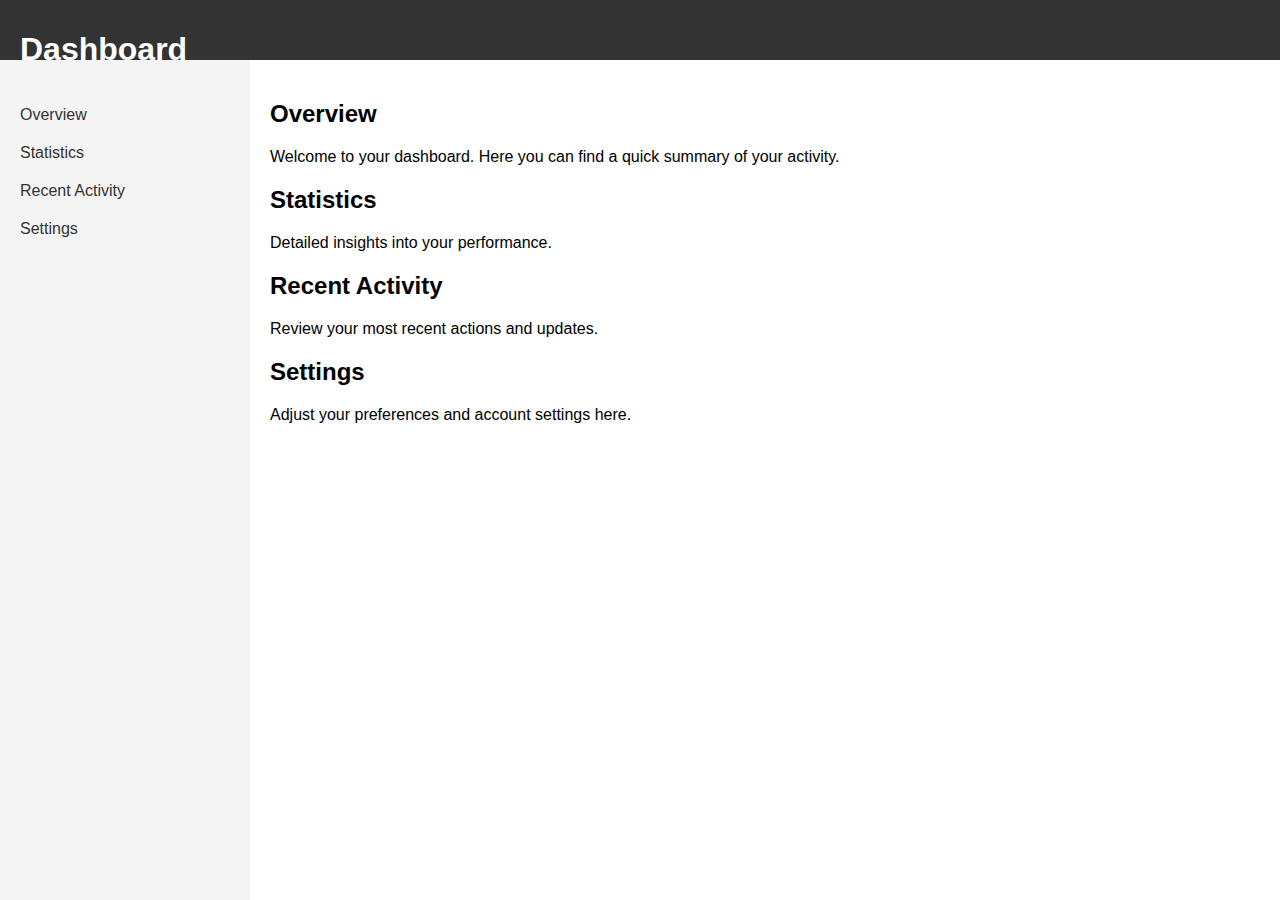
<file: index.html>
<!DOCTYPE html>
<html lang="en">
<head>
    <meta charset="UTF-8">
    <meta name="viewport" content="width=device-width, initial-scale=1.0">
    <title>Dashboard</title>
    <link rel="stylesheet" href="style.css">
</head>
<body>
    <div class="dashboard">
        <header class="dashboard-header">
            <h1>Dashboard</h1>
        </header>
        <aside class="dashboard-sidebar">
            <nav>
                <ul>
                    <li><a href="#overview">Overview</a></li>
                    <li><a href="#statistics">Statistics</a></li>
                    <li><a href="#activity">Recent Activity</a></li>
                    <li><a href="#settings">Settings</a></li>
                </ul>
            </nav>
        </aside>
        <main class="dashboard-content">
            <section id="overview">
                <h2>Overview</h2>
                <p>Welcome to your dashboard. Here you can find a quick summary of your activity.</p>
            </section>
            <section id="statistics">
                <h2>Statistics</h2>
                <p>Detailed insights into your performance.</p>
            </section>
            <section id="activity">
                <h2>Recent Activity</h2>
                <p>Review your most recent actions and updates.</p>
            </section>
            <section id="settings">
                <h2>Settings</h2>
                <p>Adjust your preferences and account settings here.</p>
            </section>
        </main>
    </div>
</body>
</html>
</file>
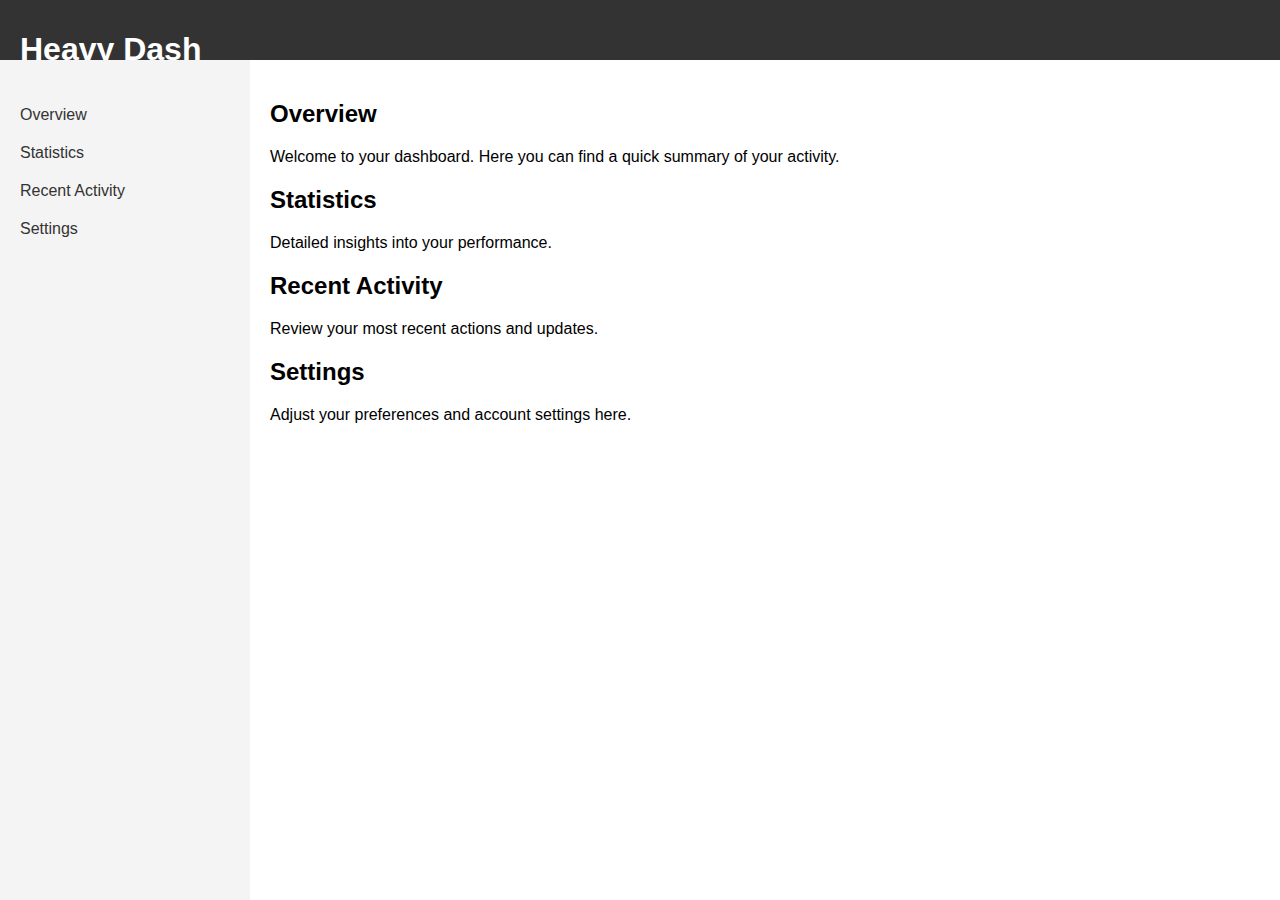
<file: heavys dash/index.html>
<!DOCTYPE html>
<html lang="en">
<head>
    <meta charset="UTF-8">
    <meta name="viewport" content="width=device-width, initial-scale=1.0">
    <title>Heavy's Reign</title>
    <link rel="stylesheet" href="style.css">
</head>
<body>
    <div class="dashboard">
        <header class="dashboard-header">
            <h1>Heavy Dash</h1>
        </header>
        <aside class="dashboard-sidebar">
            <nav>
                <ul>
                    <li><a href="#overview">Overview</a></li>
                    <li><a href="#statistics">Statistics</a></li>
                    <li><a href="#activity">Recent Activity</a></li>
                    <li><a href="#settings">Settings</a></li>
                </ul>
            </nav>
        </aside>
        <main class="dashboard-content">
            <section id="overview">
                <h2>Overview</h2>
                <p>Welcome to your dashboard. Here you can find a quick summary of your activity.</p>
            </section>
            <section id="statistics">
                <h2>Statistics</h2>
                <p>Detailed insights into your performance.</p>
            </section>
            <section id="activity">
                <h2>Recent Activity</h2>
                <p>Review your most recent actions and updates.</p>
            </section>
            <section id="settings">
                <h2>Settings</h2>
                <p>Adjust your preferences and account settings here.</p>
            </section>
        </main>
    </div>
</body>
</html>
</file>
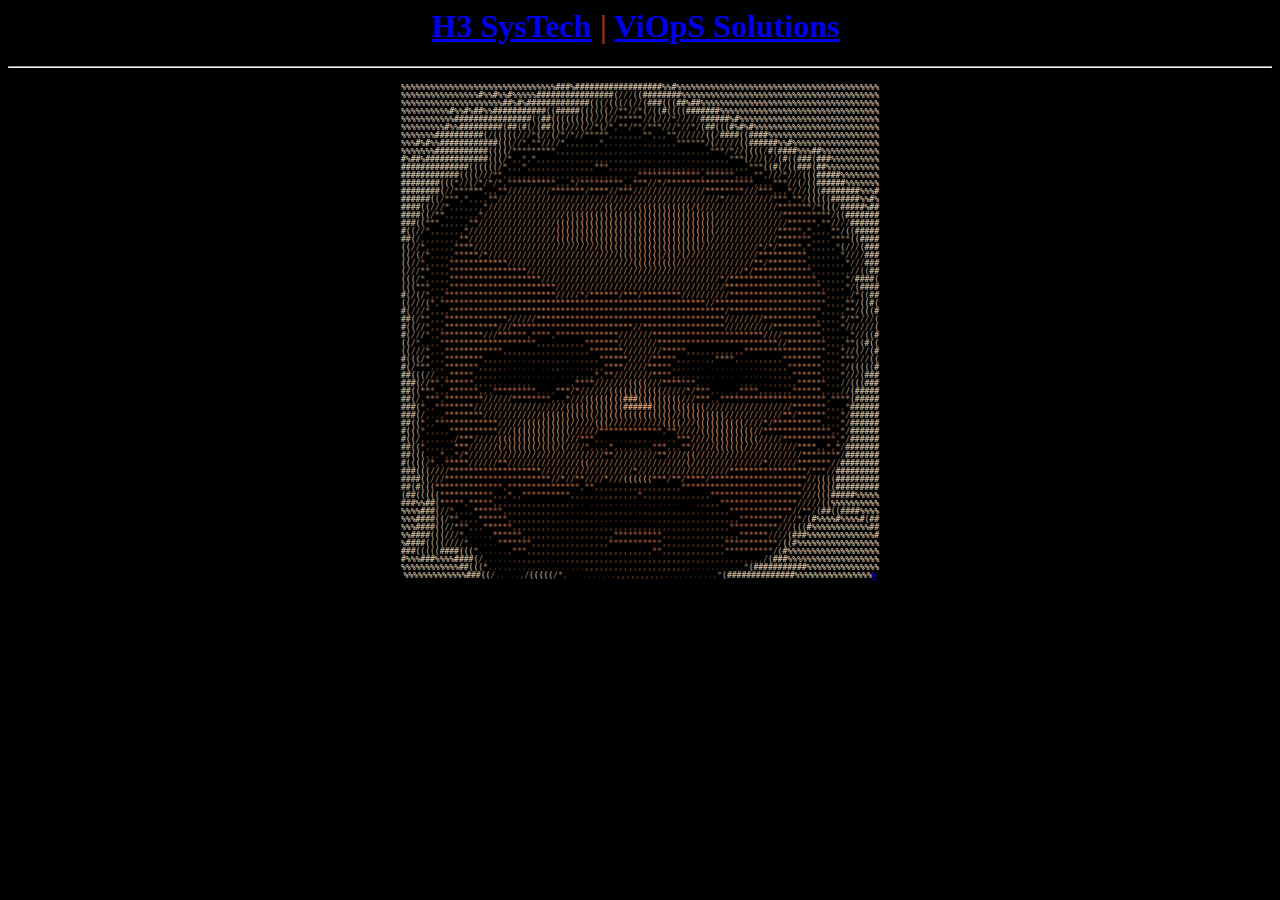
<file: heavys dash/index2.html>
<html>
  <head>
    <title>H3 ViOpS</title>
    <style> </style>
  </head>


  <body style="background-color:black;">
      <script> </script>
<?php
echo <p> <h1 style="text-align: center;"><span style="background-color: #000000; color: #993300;"><strong><a href="http://localhost/h3systech.html">H3 SysTech</a> | <a href="http://localhost/viops.html">ViOpS Solutions</a></strong>&nbsp;</span></h1>
<hr />
<p style="text-align: center;"><code><span style="display: block; line-height: 8px; font-size: 8px; font-weight: bold; white-space: pre; font-family: monospace; color: white; background: #000000 none repeat scroll 0% 0%;"><span style="color: #c5bba2;">%</span><span style="color: #c6baa4;">%</span><span style="color: #c3b79f;">%</span><span style="color: #c5b8a4;">%</span><span style="color: #c4baa1;">%</span><span style="color: #c8bba5;">%</span><span style="color: #c6b7a2;">%</span><span style="color: #c6baa4;">%</span><span style="color: #c6baa4;">%</span><span style="color: #c5b9a3;">%</span><span style="color: #c6baa4;">%</span><span style="color: #c3b7a1;">%</span><span style="color: #c8b9a4;">%</span><span style="color: #c6b8a2;">%</span><span style="color: #c4b8a2;">%</span><span style="color: #c5b9a3;">%</span><span style="color: #c6baa4;">%</span><span style="color: #c6baa4;">%</span><span style="color: #c6baa4;">%</span><span style="color: #c5b9a3;">%</span><span style="color: #c4b8a1;">%</span><span style="color: #c4b5a0;">%</span><span style="color: #c4b7a4;">%</span><span style="color: #c5b7a2;">%</span><span style="color: #c7b8a3;">%</span><span style="color: #c2b7a1;">%</span><span style="color: #c3b7a1;">%</span><span style="color: #c6b7a2;">%</span><span style="color: #c5b8a3;">%</span><span style="color: #c5b5a0;">%</span><span style="color: #c6b6a3;">%</span><span style="color: #c6b5a1;">%</span><span style="color: #c3b49f;">#</span><span style="color: #c3b49f;">#</span><span style="color: #c4b39f;">#</span><span style="color: #c5b4a2;">%</span><span style="color: #c3b2a0;">#</span><span style="color: #c3b39a;">#</span><span style="color: #c6b49c;">#</span><span style="color: #c4b49b;">#</span><span style="color: #c1af97;">#</span><span style="color: #c2b197;">#</span><span style="color: #c1af97;">#</span><span style="color: #c2b299;">#</span><span style="color: #bdab93;">#</span><span style="color: #b6aa90;">#</span><span style="color: #bbac95;">#</span><span style="color: #c0ae96;">#</span><span style="color: #c1b198;">#</span><span style="color: #c5b29a;">#</span><span style="color: #c1b198;">#</span><span style="color: #c3b29e;">#</span><span style="color: #c4b39f;">#</span><span style="color: #c4b39f;">#</span><span style="color: #c5b4a0;">%</span><span style="color: #c5b4a0;">%</span><span style="color: #c5b39f;">#</span><span style="color: #c7b6a2;">%</span><span style="color: #c6b5a5;">%</span><span style="color: #c9b79e;">%</span><span style="color: #c7b6a2;">%</span><span style="color: #c7b6a4;">%</span><span style="color: #c7b7a0;">%</span><span style="color: #c8b7a3;">%</span><span style="color: #c8b7a5;">%</span><span style="color: #cbb9a5;">%</span><span style="color: #c6b9a3;">%</span><span style="color: #c8b9a4;">%</span><span style="color: #cab9a5;">%</span><span style="color: #cabaa5;">%</span><span style="color: #cab9a5;">%</span><span style="color: #cbbaa8;">%</span><span style="color: #cbbaa6;">%</span><span style="color: #c9b8a6;">%</span><span style="color: #cbbaa6;">%</span><span style="color: #c8b9a4;">%</span><span style="color: #c9b8a3;">%</span><span style="color: #c6b9a3;">%</span><span style="color: #c7b6a2;">%</span><span style="color: #cbbaa8;">%</span><span style="color: #ccbba7;">%</span><span style="color: #cbbaa6;">%</span><span style="color: #c9b8a4;">%</span><span style="color: #cab9a8;">%</span><span style="color: #c9baa5;">%</span><span style="color: #cbbaa6;">%</span><span style="color: #cbb9a5;">%</span><span style="color: #cab9a5;">%</span><span style="color: #ccbba7;">%</span><span style="color: #cabba7;">%</span><span style="color: #c8bba6;">%</span><span style="color: #ccbba7;">%</span><span style="color: #ccb9a9;">%</span><span style="color: #cabba8;">%</span><span style="color: #cabca2;">%</span><span style="color: #cdbca8;">%</span><span style="color: #ccbba7;">%</span><span style="color: #cabba6;">%</span><span style="color: #cab9a7;">%</span>
<span style="color: #c8b8a4;">%</span><span style="color: #c7b7a3;">%</span><span style="color: #c5b9a3;">%</span><span style="color: #c5b7a2;">%</span><span style="color: #c4b9a3;">%</span><span style="color: #c7bba5;">%</span><span style="color: #c4b8a2;">%</span><span style="color: #c5b9a5;">%</span><span style="color: #c6b9a6;">%</span><span style="color: #c5b9a3;">%</span><span style="color: #c3b7a1;">%</span><span style="color: #c6b7a2;">%</span><span style="color: #c7b6a2;">%</span><span style="color: #c5b7a2;">%</span><span style="color: #c5b79d;">%</span><span style="color: #c2b7a1;">%</span><span style="color: #c1b6a0;">#</span><span style="color: #c8b9a4;">%</span><span style="color: #c8b7a3;">%</span><span style="color: #c4b39f;">#</span><span style="color: #c4b8a2;">%</span><span style="color: #c4b8a2;">%</span><span style="color: #c0b59f;">#</span><span style="color: #c5b6a0;">%</span><span style="color: #c3b6a0;">%</span><span style="color: #c4b5a0;">%</span><span style="color: #c5b6a1;">%</span><span style="color: #c5b4a0;">%</span><span style="color: #c4b39f;">#</span><span style="color: #c5b39f;">#</span><span style="color: #c3b19d;">#</span><span style="color: #c2b19d;">#</span><span style="color: #bfae9c;">#</span><span style="color: #baa997;">#</span><span style="color: #baac97;">#</span><span style="color: #beaf9c;">#</span><span style="color: #c0af99;">#</span><span style="color: #c2b29b;">#</span><span style="color: #c0b097;">#</span><span style="color: #bbab91;">#</span><span style="color: #b5a58c;">#</span><span style="color: #b3a189;">#</span><span style="color: #ae9c84;">#</span><span style="color: #b0a086;">#</span><span style="color: #a6947e;">(</span><span style="color: #8f7e6a;">/</span><span style="color: #81735d;">/</span><span style="color: #7c6d58;">/</span><span style="color: #93816b;">(</span><span style="color: #a89881;">(</span><span style="color: #b8a68e;">#</span><span style="color: #baaa91;">#</span><span style="color: #b9aa95;">#</span><span style="color: #c1af9b;">#</span><span style="color: #bdaf94;">#</span><span style="color: #c3b29e;">#</span><span style="color: #beac98;">#</span><span style="color: #c3b19d;">#</span><span style="color: #c5b6a1;">%</span><span style="color: #c5b9a5;">%</span><span style="color: #c4b7a5;">%</span><span style="color: #c4b8a2;">%</span><span style="color: #c5b9a3;">%</span><span style="color: #c5b9a3;">%</span><span style="color: #c4b8a2;">%</span><span style="color: #c6baa4;">%</span><span style="color: #c8b8a4;">%</span><span style="color: #cbb8a7;">%</span><span style="color: #cab8a5;">%</span><span style="color: #c9bba5;">%</span><span style="color: #c8b7a3;">%</span><span style="color: #cab9a7;">%</span><span style="color: #c9b8a6;">%</span><span style="color: #c9b8a6;">%</span><span style="color: #c8b9a4;">%</span><span style="color: #c8b8a1;">%</span><span style="color: #cbbaa7;">%</span><span style="color: #c9b8a4;">%</span><span style="color: #c8b7a5;">%</span><span style="color: #c9b8a4;">%</span><span style="color: #cab9a5;">%</span><span style="color: #c9b8a4;">%</span><span style="color: #cbbaa6;">%</span><span style="color: #cab9a5;">%</span><span style="color: #cab9a5;">%</span><span style="color: #cbbaa8;">%</span><span style="color: #cbbaa6;">%</span><span style="color: #cbb8a7;">%</span><span style="color: #cbbaa8;">%</span><span style="color: #ceb9a8;">%</span><span style="color: #ccb9a8;">%</span><span style="color: #cab9a5;">%</span><span style="color: #cbbca7;">%</span><span style="color: #c9bba6;">%</span><span style="color: #cbbaa6;">%</span><span style="color: #cabba6;">%</span><span style="color: #ccbba7;">%</span><span style="color: #ccbba9;">%</span><span style="color: #cab9a5;">%</span>
<span style="color: #c5b7a1;">%</span><span style="color: #c7b8a3;">%</span><span style="color: #c6b6a1;">%</span><span style="color: #c4b7a1;">%</span><span style="color: #c4b7a4;">%</span><span style="color: #c7b8a5;">%</span><span style="color: #c6b7a4;">%</span><span style="color: #c6b6a2;">%</span><span style="color: #c4b8a2;">%</span><span style="color: #c6b7a2;">%</span><span style="color: #c3b7a0;">%</span><span style="color: #c7b7a0;">%</span><span style="color: #c3b7a1;">%</span><span style="color: #c4b8a2;">%</span><span style="color: #c3b7a1;">%</span><span style="color: #c3b7a1;">%</span><span style="color: #c5b9a3;">%</span><span style="color: #c5b5a1;">%</span><span style="color: #c5b6a3;">%</span><span style="color: #c4b5a0;">%</span><span style="color: #c4b4a1;">%</span><span style="color: #c3b3a1;">#</span><span style="color: #c1b29d;">#</span><span style="color: #c2b6a0;">%</span><span style="color: #c4b39f;">#</span><span style="color: #c4b3a1;">%</span><span style="color: #c2b19d;">#</span><span style="color: #c1b29f;">#</span><span style="color: #bcad9a;">#</span><span style="color: #bfae9a;">#</span><span style="color: #bdab95;">#</span><span style="color: #b3a38c;">#</span><span style="color: #ac9c85;">#</span><span style="color: #b8a891;">#</span><span style="color: #b3a38a;">#</span><span style="color: #b3a290;">#</span><span style="color: #b09e8a;">#</span><span style="color: #b4a48b;">#</span><span style="color: #b6a58b;">#</span><span style="color: #aa9880;">(</span><span style="color: #9d8b73;">(</span><span style="color: #9c8a73;">(</span><span style="color: #907c64;">/</span><span style="color: #a3917b;">(</span><span style="color: #98886f;">(</span><span style="color: #94826c;">(</span><span style="color: #837159;">/</span><span style="color: #95856b;">(</span><span style="color: #8a7a61;">/</span><span style="color: #897962;">/</span><span style="color: #9e8c74;">(</span><span style="color: #ad9b85;">#</span><span style="color: #b7a692;">#</span><span style="color: #baa990;">#</span><span style="color: #ab9b82;">(</span><span style="color: #a4947a;">(</span><span style="color: #ac9c82;">(</span><span style="color: #bcac93;">#</span><span style="color: #bbad93;">#</span><span style="color: #c2b6a0;">%</span><span style="color: #c2b39e;">#</span><span style="color: #c1b29d;">#</span><span style="color: #c2b6a0;">%</span><span style="color: #c2b6a0;">%</span><span style="color: #c6b8a3;">%</span><span style="color: #c5b7a2;">%</span><span style="color: #c9b8a4;">%</span><span style="color: #cab8a4;">%</span><span style="color: #c8b7a5;">%</span><span style="color: #c9b9a2;">%</span><span style="color: #c7b6a2;">%</span><span style="color: #c7b8a5;">%</span><span style="color: #c8b9a4;">%</span><span style="color: #cab7a5;">%</span><span style="color: #c9b8a6;">%</span><span style="color: #c9b6a5;">%</span><span style="color: #c7b7a4;">%</span><span style="color: #c9b7a3;">%</span><span style="color: #c7b8a3;">%</span><span style="color: #c8b7a3;">%</span><span style="color: #c8b7a3;">%</span><span style="color: #cab9a7;">%</span><span style="color: #cab8a4;">%</span><span style="color: #c8b7a5;">%</span><span style="color: #cabaa1;">%</span><span style="color: #cbbba4;">%</span><span style="color: #c9b8a8;">%</span><span style="color: #cbbaa6;">%</span><span style="color: #cbbaa8;">%</span><span style="color: #cab7a6;">%</span><span style="color: #cabba6;">%</span><span style="color: #cab8a4;">%</span><span style="color: #cbb8a7;">%</span><span style="color: #cdb8a7;">%</span><span style="color: #c9b9a2;">%</span><span style="color: #cbb7a3;">%</span><span style="color: #cab9a5;">%</span><span style="color: #cab7a6;">%</span><span style="color: #cbb8a7;">%</span>
<span style="color: #c6b5a1;">%</span><span style="color: #c3b7a1;">%</span><span style="color: #c3b7a1;">%</span><span style="color: #c4b8a3;">%</span><span style="color: #c0b8a1;">%</span><span style="color: #c2b7a1;">%</span><span style="color: #c5b9a3;">%</span><span style="color: #c7b89f;">%</span><span style="color: #c3b7a1;">%</span><span style="color: #c3b7a1;">%</span><span style="color: #c3b79d;">#</span><span style="color: #c5b69f;">%</span><span style="color: #c3b7a1;">%</span><span style="color: #c2b69d;">#</span><span style="color: #c5b79d;">%</span><span style="color: #c2b79c;">#</span><span style="color: #c1b79e;">#</span><span style="color: #c2b6a0;">%</span><span style="color: #c3b6a0;">%</span><span style="color: #c0b3a0;">#</span><span style="color: #c1b29d;">#</span><span style="color: #c3b49f;">#</span><span style="color: #c2b39e;">#</span><span style="color: #c3b39e;">#</span><span style="color: #c1b09c;">#</span><span style="color: #bfaf98;">#</span><span style="color: #bfaf95;">#</span><span style="color: #baa995;">#</span><span style="color: #b4a691;">#</span><span style="color: #ad9d84;">#</span><span style="color: #a6967d;">(</span><span style="color: #a5957c;">(</span><span style="color: #ae9e85;">#</span><span style="color: #b09f86;">#</span><span style="color: #b2a089;">#</span><span style="color: #b2a289;">#</span><span style="color: #b3a28d;">#</span><span style="color: #a9977f;">(</span><span style="color: #a4927a;">(</span><span style="color: #99886e;">(</span><span style="color: #99876f;">(</span><span style="color: #96846f;">(</span><span style="color: #9f8d75;">(</span><span style="color: #948168;">/</span><span style="color: #88765e;">/</span><span style="color: #79674f;">*</span><span style="color: #715f46;">*</span><span style="color: #7d6850;">/</span><span style="color: #8b7b62;">/</span><span style="color: #74644b;">*</span><span style="color: #99876f;">(</span><span style="color: #89775f;">/</span><span style="color: #96856b;">(</span><span style="color: #ad9d81;">(</span><span style="color: #b2a38a;">#</span><span style="color: #a2947a;">(</span><span style="color: #a2927a;">(</span><span style="color: #9b8d73;">(</span><span style="color: #a3967a;">(</span><span style="color: #b1a389;">#</span><span style="color: #beaf98;">#</span><span style="color: #bfb39d;">#</span><span style="color: #bcb098;">#</span><span style="color: #bfb39d;">#</span><span style="color: #c3b19d;">#</span><span style="color: #c2b19d;">#</span><span style="color: #c5b49f;">%</span><span style="color: #c7b6a2;">%</span><span style="color: #cab9a5;">%</span><span style="color: #c8b7a3;">%</span><span style="color: #cbb7a4;">%</span><span style="color: #c7b8a3;">%</span><span style="color: #c5b9a3;">%</span><span style="color: #cab7a5;">%</span><span style="color: #c9b9a2;">%</span><span style="color: #c9b9a2;">%</span><span style="color: #c8baa5;">%</span><span style="color: #c9b8a4;">%</span><span style="color: #cab9a5;">%</span><span style="color: #c9b9a9;">%</span><span style="color: #c9b9a2;">%</span><span style="color: #c9b8a4;">%</span><span style="color: #c6b8a3;">%</span><span style="color: #c8b7a4;">%</span><span style="color: #cbb8a7;">%</span><span style="color: #c7b9a4;">%</span><span style="color: #c9b8a6;">%</span><span style="color: #cab9a3;">%</span><span style="color: #ccbba7;">%</span><span style="color: #c9b8a6;">%</span><span style="color: #c6baa4;">%</span><span style="color: #c9bba5;">%</span><span style="color: #c5b9a6;">%</span><span style="color: #c8baa0;">%</span><span style="color: #c9baa5;">%</span><span style="color: #c8b8a4;">%</span><span style="color: #cab7a5;">%</span><span style="color: #ccb8a5;">%</span><span style="color: #cbb9a5;">%</span>
<span style="color: #c6b7a2;">%</span><span style="color: #c5b9a3;">%</span><span style="color: #c4b8a2;">%</span><span style="color: #c3b6a2;">%</span><span style="color: #c5b7a4;">%</span><span style="color: #c5baa4;">%</span><span style="color: #c5baa4;">%</span><span style="color: #c3b9a0;">%</span><span style="color: #c2b6a0;">%</span><span style="color: #c3b8a2;">%</span><span style="color: #c4b6a1;">%</span><span style="color: #c1b6a0;">#</span><span style="color: #c0b29b;">#</span><span style="color: #c0b19d;">#</span><span style="color: #c0b19c;">#</span><span style="color: #c2b3a0;">#</span><span style="color: #c0af9b;">#</span><span style="color: #c3b49f;">#</span><span style="color: #c1b29d;">#</span><span style="color: #bfae9a;">#</span><span style="color: #beae99;">#</span><span style="color: #b8a793;">#</span><span style="color: #baab96;">#</span><span style="color: #b9a995;">#</span><span style="color: #baab97;">#</span><span style="color: #bcac94;">#</span><span style="color: #ad9d86;">#</span><span style="color: #a7977d;">(</span><span style="color: #998970;">(</span><span style="color: #bba792;">#</span><span style="color: #b8a48d;">#</span><span style="color: #aa9a81;">(</span><span style="color: #a9977f;">(</span><span style="color: #a4927a;">(</span><span style="color: #a9977f;">(</span><span style="color: #a8987e;">(</span><span style="color: #a4947a;">(</span><span style="color: #a7977d;">(</span><span style="color: #a9977e;">(</span><span style="color: #9a8971;">(</span><span style="color: #8d7b63;">/</span><span style="color: #8b7961;">/</span><span style="color: #96846c;">(</span><span style="color: #937e65;">/</span><span style="color: #7c6b51;">/</span><span style="color: #68533e;">*</span><span style="color: #715d45;">*</span><span style="color: #7a664f;">*</span><span style="color: #6e5a41;">*</span><span style="color: #7b674e;">*</span><span style="color: #7f6d55;">/</span><span style="color: #827058;">/</span><span style="color: #958169;">(</span><span style="color: #87735a;">/</span><span style="color: #89775e;">/</span><span style="color: #908167;">/</span><span style="color: #71614c;">*</span><span style="color: #786952;">/</span><span style="color: #817359;">/</span><span style="color: #877662;">/</span><span style="color: #877862;">/</span><span style="color: #7e6f57;">/</span><span style="color: #ac9d86;">#</span><span style="color: #b5a88f;">#</span><span style="color: #b9aa97;">#</span><span style="color: #c1af9b;">#</span><span style="color: #c0ae96;">#</span><span style="color: #c3b29e;">#</span><span style="color: #c4b4a0;">%</span><span style="color: #c5b29c;">#</span><span style="color: #c6b7a0;">%</span><span style="color: #c6b6a2;">%</span><span style="color: #c7b8a1;">%</span><span style="color: #c5b8a1;">%</span><span style="color: #cab9a5;">%</span><span style="color: #c9b8a4;">%</span><span style="color: #c9b9a5;">%</span><span style="color: #cbb9a5;">%</span><span style="color: #c9baa3;">%</span><span style="color: #cabaa2;">%</span><span style="color: #c7b8a3;">%</span><span style="color: #c8b99f;">%</span><span style="color: #c9b79f;">%</span><span style="color: #c6b8a2;">%</span><span style="color: #c8b7a3;">%</span><span style="color: #c7b8a5;">%</span><span style="color: #c6b7a4;">%</span><span style="color: #c6b9a4;">%</span><span style="color: #c6b7a2;">%</span><span style="color: #c8b7a2;">%</span><span style="color: #c9b7a3;">%</span><span style="color: #cab8a4;">%</span><span style="color: #cab8a4;">%</span><span style="color: #cab9a5;">%</span><span style="color: #cab8a4;">%</span><span style="color: #cbb9a3;">%</span><span style="color: #cab8a3;">%</span><span style="color: #c8bca6;">%</span><span style="color: #c9b8a4;">%</span>
<span style="color: #c6b7a2;">%</span><span style="color: #c5b9a3;">%</span><span style="color: #c4b7a2;">%</span><span style="color: #c4b6a0;">%</span><span style="color: #c3b7a1;">%</span><span style="color: #c3b7a1;">%</span><span style="color: #c2b9a6;">%</span><span style="color: #c5b7a4;">%</span><span style="color: #c7b8a3;">%</span><span style="color: #c4b59e;">#</span><span style="color: #c4b79f;">%</span><span style="color: #c4b5a0;">%</span><span style="color: #c1b4a2;">#</span><span style="color: #c3b2a0;">#</span><span style="color: #c0b0a0;">#</span><span style="color: #c0af9d;">#</span><span style="color: #beaf98;">#</span><span style="color: #bbab93;">#</span><span style="color: #bbaa96;">#</span><span style="color: #b9a993;">#</span><span style="color: #af9d89;">#</span><span style="color: #a89682;">(</span><span style="color: #b29e87;">#</span><span style="color: #ad9c83;">#</span><span style="color: #a4907a;">(</span><span style="color: #ac9a86;">#</span><span style="color: #998970;">(</span><span style="color: #84735c;">/</span><span style="color: #9f8f75;">(</span><span style="color: #b4a48b;">#</span><span style="color: #ae9d85;">#</span><span style="color: #ab987d;">(</span><span style="color: #a9967d;">(</span><span style="color: #9d8b72;">(</span><span style="color: #948067;">/</span><span style="color: #8a765c;">/</span><span style="color: #907f66;">/</span><span style="color: #95826a;">(</span><span style="color: #8d7a61;">/</span><span style="color: #8c7a5f;">/</span><span style="color: #766248;">*</span><span style="color: #9a836b;">(</span><span style="color: #8f7961;">/</span><span style="color: #725e48;">*</span><span style="color: #55402b;">,</span><span style="color: #6f5d46;">*</span><span style="color: #68523d;">*</span><span style="color: #7f6a50;">/</span><span style="color: #69553d;">*</span><span style="color: #67533b;">*</span><span style="color: #7d674f;">/</span><span style="color: #725c44;">*</span><span style="color: #77634a;">*</span><span style="color: #77634a;">*</span><span style="color: #8a765e;">/</span><span style="color: #89775f;">/</span><span style="color: #81735a;">/</span><span style="color: #61503c;">*</span><span style="color: #796c57;">/</span><span style="color: #897968;">/</span><span style="color: #766652;">*</span><span style="color: #8e7f6c;">/</span><span style="color: #a69681;">(</span><span style="color: #aea086;">#</span><span style="color: #b3a389;">#</span><span style="color: #ac9c82;">(</span><span style="color: #a3937a;">(</span><span style="color: #ad9a82;">(</span><span style="color: #bfae9a;">#</span><span style="color: #c6b69e;">%</span><span style="color: #c1b196;">#</span><span style="color: #c5b4a0;">%</span><span style="color: #c4b59e;">#</span><span style="color: #c3b7a0;">%</span><span style="color: #c5b69f;">%</span><span style="color: #cab9a1;">%</span><span style="color: #cab8a1;">%</span><span style="color: #c9b7a4;">%</span><span style="color: #c8b8a3;">%</span><span style="color: #cab8a4;">%</span><span style="color: #c9b6a4;">%</span><span style="color: #cbb9a2;">%</span><span style="color: #cabaa3;">%</span><span style="color: #cab9a2;">%</span><span style="color: #cbb9a4;">%</span><span style="color: #c5b9a3;">%</span><span style="color: #c9bba5;">%</span><span style="color: #c7b8a5;">%</span><span style="color: #c9b8a6;">%</span><span style="color: #c9b79f;">%</span><span style="color: #cab9a7;">%</span><span style="color: #cab9a7;">%</span><span style="color: #cbbaa6;">%</span><span style="color: #ccbaa6;">%</span><span style="color: #ceb9a6;">%</span><span style="color: #cab8a4;">%</span><span style="color: #c8b89f;">%</span><span style="color: #c7baa3;">%</span><span style="color: #cbb9a3;">%</span>
<span style="color: #c4b7a4;">%</span><span style="color: #c4b7a4;">%</span><span style="color: #c4b5a0;">%</span><span style="color: #c2b7a1;">%</span><span style="color: #c6b7a2;">%</span><span style="color: #c5b6a1;">%</span><span style="color: #c6b7a2;">%</span><span style="color: #c3b49d;">#</span><span style="color: #c3b49e;">#</span><span style="color: #c0b19c;">#</span><span style="color: #c3b49f;">#</span><span style="color: #c2b19d;">#</span><span style="color: #bfb2a0;">#</span><span style="color: #bbb199;">#</span><span style="color: #beae9a;">#</span><span style="color: #b6aa94;">#</span><span style="color: #b6aa92;">#</span><span style="color: #a79b85;">(</span><span style="color: #8f806b;">/</span><span style="color: #93846d;">(</span><span style="color: #a2927a;">(</span><span style="color: #a59484;">(</span><span style="color: #9e8d7b;">(</span><span style="color: #958872;">(</span><span style="color: #8f806b;">/</span><span style="color: #7c705a;">/</span><span style="color: #80705b;">/</span><span style="color: #6c5a44;">*</span><span style="color: #a69279;">(</span><span style="color: #8e806b;">/</span><span style="color: #796952;">/</span><span style="color: #a28e75;">(</span><span style="color: #907f63;">/</span><span style="color: #756146;">*</span><span style="color: #7c6b4f;">/</span><span style="color: #6b573c;">*</span><span style="color: #7e6b4f;">/</span><span style="color: #857158;">/</span><span style="color: #736248;">*</span><span style="color: #6a573f;">*</span><span style="color: #67553d;">*</span><span style="color: #6e5d44;">*</span><span style="color: #6b573e;">*</span><span style="color: #503c24;">,</span><span style="color: #523e26;">,</span><span style="color: #4c3a24;">,</span><span style="color: #513d24;">,</span><span style="color: #56442e;">,</span><span style="color: #524028;">,</span><span style="color: #503e28;">,</span><span style="color: #675338;">*</span><span style="color: #655139;">*</span><span style="color: #624e35;">,</span><span style="color: #5e4a32;">,</span><span style="color: #5e4934;">,</span><span style="color: #66543c;">*</span><span style="color: #715e47;">*</span><span style="color: #8f7f68;">/</span><span style="color: #806f55;">/</span><span style="color: #85755e;">/</span><span style="color: #816e5d;">/</span><span style="color: #8c7a64;">/</span><span style="color: #918168;">/</span><span style="color: #ac9c82;">(</span><span style="color: #ad9c82;">(</span><span style="color: #918268;">/</span><span style="color: #b1a58a;">#</span><span style="color: #b6a48a;">#</span><span style="color: #b3a389;">#</span><span style="color: #b5a48a;">#</span><span style="color: #a8947b;">(</span><span style="color: #a99980;">(</span><span style="color: #b0a087;">#</span><span style="color: #b8a690;">#</span><span style="color: #c5b59c;">#</span><span style="color: #c4b69b;">#</span><span style="color: #c7b69f;">%</span><span style="color: #c6b5a0;">%</span><span style="color: #c5b6a1;">%</span><span style="color: #c7b8a1;">%</span><span style="color: #c7b79e;">%</span><span style="color: #c6b7a0;">%</span><span style="color: #c5b6a1;">%</span><span style="color: #c6b7a2;">%</span><span style="color: #c5b9a3;">%</span><span style="color: #c8b8a4;">%</span><span style="color: #c6b8a2;">%</span><span style="color: #c9b7a3;">%</span><span style="color: #c9b8a0;">%</span><span style="color: #c9b7a3;">%</span><span style="color: #c9b8a4;">%</span><span style="color: #c9b8a4;">%</span><span style="color: #c9b8a7;">%</span><span style="color: #c9b9a4;">%</span><span style="color: #c9b8a4;">%</span><span style="color: #c7b8a3;">%</span><span style="color: #cbb9a5;">%</span><span style="color: #cab9a5;">%</span><span style="color: #ccbaa6;">%</span>
<span style="color: #c4b8a2;">%</span><span style="color: #c6b7a2;">%</span><span style="color: #c3b89f;">%</span><span style="color: #c2b79d;">#</span><span style="color: #c2b6a0;">%</span><span style="color: #c3b49f;">#</span><span style="color: #c3b7a1;">%</span><span style="color: #c4b6a0;">%</span><span style="color: #c2b39e;">#</span><span style="color: #c3b29e;">#</span><span style="color: #c2b39e;">#</span><span style="color: #c2b39e;">#</span><span style="color: #beb39d;">#</span><span style="color: #beb09b;">#</span><span style="color: #beaf9a;">#</span><span style="color: #baab96;">#</span><span style="color: #b4a892;">#</span><span style="color: #b4a590;">#</span><span style="color: #b4a590;">#</span><span style="color: #b8a994;">#</span><span style="color: #ab9a86;">(</span><span style="color: #a89682;">(</span><span style="color: #958470;">(</span><span style="color: #817060;">/</span><span style="color: #877664;">/</span><span style="color: #685745;">*</span><span style="color: #5a4935;">,</span><span style="color: #6a5547;">*</span><span style="color: #6a5846;">*</span><span style="color: #8f7d65;">/</span><span style="color: #8d7c63;">/</span><span style="color: #836f56;">/</span><span style="color: #7e6b51;">/</span><span style="color: #76624a;">*</span><span style="color: #5e4a32;">,</span><span style="color: #5a462e;">,</span><span style="color: #5e4a32;">,</span><span style="color: #54412c;">,</span><span style="color: #4b3823;">,</span><span style="color: #554329;">,</span><span style="color: #5e4730;">,</span><span style="color: #634f36;">*</span><span style="color: #4f3b23;">,</span><span style="color: #44311d;">.</span><span style="color: #47321f;">.</span><span style="color: #48331f;">,</span><span style="color: #483620;">,</span><span style="color: #483620;">,</span><span style="color: #48331e;">.</span><span style="color: #442f1a;">.</span><span style="color: #503b26;">,</span><span style="color: #523e26;">,</span><span style="color: #4f3a29;">,</span><span style="color: #483620;">,</span><span style="color: #503e28;">,</span><span style="color: #53412b;">,</span><span style="color: #594731;">,</span><span style="color: #625038;">*</span><span style="color: #65523a;">*</span><span style="color: #6e5a42;">*</span><span style="color: #624f37;">*</span><span style="color: #69583e;">*</span><span style="color: #726148;">*</span><span style="color: #8b7b5f;">/</span><span style="color: #9e8e71;">(</span><span style="color: #827157;">/</span><span style="color: #938168;">/</span><span style="color: #806f55;">/</span><span style="color: #948067;">/</span><span style="color: #918267;">/</span><span style="color: #ac9b7f;">(</span><span style="color: #aa9880;">(</span><span style="color: #b19f87;">#</span><span style="color: #c2ae94;">#</span><span style="color: #bfae93;">#</span><span style="color: #c0b198;">#</span><span style="color: #c1b198;">#</span><span style="color: #c3b39c;">#</span><span style="color: #c5b59e;">%</span><span style="color: #c6b69f;">%</span><span style="color: #c4b79c;">#</span><span style="color: #c2b5a2;">%</span><span style="color: #c5b79d;">%</span><span style="color: #c3b79f;">%</span><span style="color: #c4b69f;">%</span><span style="color: #c6b8a0;">%</span><span style="color: #c8b6a5;">%</span><span style="color: #c8b9a4;">%</span><span style="color: #c8b7a3;">%</span><span style="color: #c8b6a2;">%</span><span style="color: #cab7a6;">%</span><span style="color: #c9b8a6;">%</span><span style="color: #c9b8a6;">%</span><span style="color: #c8b8a6;">%</span><span style="color: #c9b8a4;">%</span><span style="color: #c9b6a5;">%</span><span style="color: #c9b6a5;">%</span><span style="color: #cab9a5;">%</span><span style="color: #c9b8a6;">%</span>
<span style="color: #c3b7a1;">%</span><span style="color: #c2b7a1;">%</span><span style="color: #c2b4a3;">%</span><span style="color: #c4b7a3;">%</span><span style="color: #c4b8a2;">%</span><span style="color: #c3b79f;">%</span><span style="color: #c5b5a2;">%</span><span style="color: #c1b49e;">#</span><span style="color: #c1b59f;">#</span><span style="color: #c1b29d;">#</span><span style="color: #c0b19d;">#</span><span style="color: #c0b19a;">#</span><span style="color: #bfb09d;">#</span><span style="color: #bbab96;">#</span><span style="color: #b8ac96;">#</span><span style="color: #b7a893;">#</span><span style="color: #b3a48f;">#</span><span style="color: #aa9e88;">#</span><span style="color: #aa9b86;">(</span><span style="color: #a69581;">(</span><span style="color: #a69581;">(</span><span style="color: #a3927e;">(</span><span style="color: #91806c;">/</span><span style="color: #6b5a46;">*</span><span style="color: #6e5948;">*</span><span style="color: #63513b;">*</span><span style="color: #6d5a49;">*</span><span style="color: #6a5748;">*</span><span style="color: #705d4a;">*</span><span style="color: #6b5943;">*</span><span style="color: #79654d;">*</span><span style="color: #665038;">*</span><span style="color: #58422a;">,</span><span style="color: #59452c;">,</span><span style="color: #564029;">,</span><span style="color: #553a25;">,</span><span style="color: #533923;">,</span><span style="color: #513b24;">,</span><span style="color: #4f3921;">,</span><span style="color: #503a23;">,</span><span style="color: #543c27;">,</span><span style="color: #4d3821;">,</span><span style="color: #4d3322;">,</span><span style="color: #4b311f;">,</span><span style="color: #473521;">,</span><span style="color: #4b3520;">,</span><span style="color: #4b331f;">,</span><span style="color: #4e3727;">,</span><span style="color: #47301e;">.</span><span style="color: #45301d;">.</span><span style="color: #473020;">.</span><span style="color: #4a301f;">.</span><span style="color: #412c17;">.</span><span style="color: #43301b;">.</span><span style="color: #47351f;">,</span><span style="color: #46311c;">.</span><span style="color: #473620;">,</span><span style="color: #4d3921;">,</span><span style="color: #5c4830;">,</span><span style="color: #523d28;">,</span><span style="color: #4a3824;">,</span><span style="color: #45331d;">.</span><span style="color: #4b3923;">,</span><span style="color: #4e3c27;">,</span><span style="color: #65533b;">*</span><span style="color: #6a5840;">*</span><span style="color: #79664d;">*</span><span style="color: #7e6e55;">/</span><span style="color: #76664c;">*</span><span style="color: #948367;">/</span><span style="color: #907f65;">/</span><span style="color: #9b866d;">(</span><span style="color: #ab9a7c;">(</span><span style="color: #a69379;">(</span><span style="color: #97836a;">(</span><span style="color: #8c785f;">/</span><span style="color: #b1a085;">#</span><span style="color: #ab9981;">(</span><span style="color: #b09e86;">#</span><span style="color: #beac94;">#</span><span style="color: #bcaa92;">#</span><span style="color: #c1b198;">#</span><span style="color: #c8b89f;">%</span><span style="color: #c6b5a1;">%</span><span style="color: #c6b59f;">%</span><span style="color: #c6b59c;">#</span><span style="color: #c4b29f;">#</span><span style="color: #c7b5a1;">%</span><span style="color: #cab5a2;">%</span><span style="color: #c7b6a2;">%</span><span style="color: #c7b8a5;">%</span><span style="color: #c7b6a2;">%</span><span style="color: #c7b6a2;">%</span><span style="color: #c9b8a4;">%</span><span style="color: #c9b8a6;">%</span><span style="color: #cab7a4;">%</span><span style="color: #c7b8a6;">%</span><span style="color: #cbbaa6;">%</span><span style="color: #c9b8a4;">%</span>
<span style="color: #c0b49e;">#</span><span style="color: #c3b5a0;">%</span><span style="color: #c0b59f;">#</span><span style="color: #c3b39e;">#</span><span style="color: #c3b4a1;">%</span><span style="color: #c2b3a0;">#</span><span style="color: #bfb29f;">#</span><span style="color: #bfb49e;">#</span><span style="color: #c0b49e;">#</span><span style="color: #bfb49e;">#</span><span style="color: #c1b29b;">#</span><span style="color: #bfb09b;">#</span><span style="color: #baad9a;">#</span><span style="color: #b7ab93;">#</span><span style="color: #b5a991;">#</span><span style="color: #b3a88c;">#</span><span style="color: #b1a28d;">#</span><span style="color: #ad9d86;">#</span><span style="color: #9c8c75;">(</span><span style="color: #9c8c75;">(</span><span style="color: #9d8d74;">(</span><span style="color: #8c7c65;">/</span><span style="color: #73614e;">*</span><span style="color: #584532;">,</span><span style="color: #4e3b2a;">,</span><span style="color: #624d3a;">*</span><span style="color: #584630;">,</span><span style="color: #6e5946;">*</span><span style="color: #4e3828;">,</span><span style="color: #564130;">,</span><span style="color: #59402a;">,</span><span style="color: #563b26;">,</span><span style="color: #4a311f;">,</span><span style="color: #4a321b;">.</span><span style="color: #523722;">,</span><span style="color: #523923;">,</span><span style="color: #533823;">,</span><span style="color: #503520;">,</span><span style="color: #553924;">,</span><span style="color: #5a3926;">,</span><span style="color: #654631;">,</span><span style="color: #62422d;">,</span><span style="color: #553622;">,</span><span style="color: #533925;">,</span><span style="color: #553a27;">,</span><span style="color: #543926;">,</span><span style="color: #553927;">,</span><span style="color: #523724;">,</span><span style="color: #543926;">,</span><span style="color: #583b29;">,</span><span style="color: #4c331d;">,</span><span style="color: #51351f;">,</span><span style="color: #492f19;">.</span><span style="color: #503522;">,</span><span style="color: #523722;">,</span><span style="color: #543823;">,</span><span style="color: #523623;">,</span><span style="color: #492f1e;">.</span><span style="color: #432e1b;">.</span><span style="color: #402b18;">.</span><span style="color: #4a341f;">,</span><span style="color: #4d3420;">,</span><span style="color: #4e3823;">,</span><span style="color: #4e3a22;">,</span><span style="color: #56422a;">,</span><span style="color: #554129;">,</span><span style="color: #57412a;">,</span><span style="color: #5c432b;">,</span><span style="color: #615036;">*</span><span style="color: #78644b;">*</span><span style="color: #715c3d;">*</span><span style="color: #968269;">(</span><span style="color: #8c7b61;">/</span><span style="color: #837256;">/</span><span style="color: #847357;">/</span><span style="color: #a18e73;">(</span><span style="color: #918065;">/</span><span style="color: #826f57;">/</span><span style="color: #a8977d;">(</span><span style="color: #af9b82;">#</span><span style="color: #9e8c74;">(</span><span style="color: #a7967d;">(</span><span style="color: #af9d85;">#</span><span style="color: #bbaa90;">#</span><span style="color: #baaa90;">#</span><span style="color: #aa987f;">(</span><span style="color: #c0b097;">#</span><span style="color: #c3b39a;">#</span><span style="color: #c3b59a;">#</span><span style="color: #c7b69f;">%</span><span style="color: #c5b6a1;">%</span><span style="color: #cab8a4;">%</span><span style="color: #c6b5a3;">%</span><span style="color: #c6b5a1;">%</span><span style="color: #c7b6a2;">%</span><span style="color: #c9b8a6;">%</span><span style="color: #c9baa5;">%</span><span style="color: #c6b8a3;">%</span><span style="color: #c8b9a4;">%</span>
<span style="color: #c0b5a0;">#</span><span style="color: #bfb49e;">#</span><span style="color: #c0b49e;">#</span><span style="color: #c2b39c;">#</span><span style="color: #c1b29f;">#</span><span style="color: #bfb39e;">#</span><span style="color: #c2b29e;">#</span><span style="color: #c1b29d;">#</span><span style="color: #c0b19a;">#</span><span style="color: #c0b09a;">#</span><span style="color: #b9ad97;">#</span><span style="color: #b8ac96;">#</span><span style="color: #b6a894;">#</span><span style="color: #aea289;">#</span><span style="color: #a7997f;">(</span><span style="color: #a89b81;">(</span><span style="color: #a79980;">(</span><span style="color: #a8997f;">(</span><span style="color: #9b8a70;">(</span><span style="color: #98886e;">(</span><span style="color: #938168;">/</span><span style="color: #78624a;">*</span><span style="color: #5f4733;">,</span><span style="color: #59412d;">,</span><span style="color: #614b38;">,</span><span style="color: #69553f;">*</span><span style="color: #583f2a;">,</span><span style="color: #59402d;">,</span><span style="color: #593f2c;">,</span><span style="color: #583d28;">,</span><span style="color: #593f28;">,</span><span style="color: #563926;">,</span><span style="color: #563a25;">,</span><span style="color: #573825;">,</span><span style="color: #513520;">,</span><span style="color: #583924;">,</span><span style="color: #63432d;">,</span><span style="color: #64442d;">,</span><span style="color: #66432b;">,</span><span style="color: #69442c;">,</span><span style="color: #74533a;">*</span><span style="color: #78543e;">*</span><span style="color: #704e37;">*</span><span style="color: #61422c;">,</span><span style="color: #573624;">,</span><span style="color: #603f2c;">,</span><span style="color: #644430;">,</span><span style="color: #5a3926;">,</span><span style="color: #4e321d;">,</span><span style="color: #5b3823;">,</span><span style="color: #623d2a;">,</span><span style="color: #6d4531;">,</span><span style="color: #6b432f;">,</span><span style="color: #67412d;">,</span><span style="color: #633d28;">,</span><span style="color: #643e2c;">,</span><span style="color: #66402e;">,</span><span style="color: #5d3b27;">,</span><span style="color: #5b3825;">,</span><span style="color: #563420;">,</span><span style="color: #553724;">,</span><span style="color: #52331f;">,</span><span style="color: #684532;">,</span><span style="color: #604029;">,</span><span style="color: #62412e;">,</span><span style="color: #62442d;">,</span><span style="color: #61432e;">,</span><span style="color: #5c412a;">,</span><span style="color: #5a3f27;">,</span><span style="color: #5b4027;">,</span><span style="color: #62492f;">,</span><span style="color: #644c32;">,</span><span style="color: #6e563c;">*</span><span style="color: #6f5b41;">*</span><span style="color: #776447;">*</span><span style="color: #9a876c;">(</span><span style="color: #aa967b;">(</span><span style="color: #ae9d83;">#</span><span style="color: #a7937a;">(</span><span style="color: #8f7b61;">/</span><span style="color: #a9987d;">(</span><span style="color: #a5937b;">(</span><span style="color: #b3a189;">#</span><span style="color: #af9e86;">#</span><span style="color: #b1a088;">#</span><span style="color: #aa9880;">(</span><span style="color: #c3b39b;">#</span><span style="color: #c2b29b;">#</span><span style="color: #c6b69e;">%</span><span style="color: #c7b79f;">%</span><span style="color: #c6b6a0;">%</span><span style="color: #c6b7a4;">%</span><span style="color: #c5b8a6;">%</span><span style="color: #c8b6a0;">%</span><span style="color: #c7b6a2;">%</span><span style="color: #c5b8a2;">%</span><span style="color: #c6baa4;">%</span><span style="color: #c9b7a3;">%</span><span style="color: #c8b7a3;">%</span>
<span style="color: #bfb39d;">#</span><span style="color: #bfb099;">#</span><span style="color: #c0b19c;">#</span><span style="color: #beb09b;">#</span><span style="color: #c1b29d;">#</span><span style="color: #bcb09a;">#</span><span style="color: #bdae99;">#</span><span style="color: #bbaf99;">#</span><span style="color: #b7ab95;">#</span><span style="color: #ab9f88;">#</span><span style="color: #b2a289;">#</span><span style="color: #b0a086;">#</span><span style="color: #98886f;">(</span><span style="color: #9c8c74;">(</span><span style="color: #93856a;">(</span><span style="color: #948369;">(</span><span style="color: #927e65;">/</span><span style="color: #8f7e64;">/</span><span style="color: #88765a;">/</span><span style="color: #6d5940;">*</span><span style="color: #705c44;">*</span><span style="color: #563d27;">,</span><span style="color: #553a27;">,</span><span style="color: #553a25;">,</span><span style="color: #573b28;">,</span><span style="color: #5b3d2b;">,</span><span style="color: #664534;">,</span><span style="color: #62402f;">,</span><span style="color: #5b3a27;">,</span><span style="color: #52321d;">,</span><span style="color: #603a24;">,</span><span style="color: #673f2c;">,</span><span style="color: #5f3624;">,</span><span style="color: #5c3724;">,</span><span style="color: #5d3923;">,</span><span style="color: #5c381f;">,</span><span style="color: #593320;">,</span><span style="color: #683f2b;">,</span><span style="color: #69432e;">,</span><span style="color: #5d3921;">,</span><span style="color: #5b3520;">,</span><span style="color: #5f3924;">,</span><span style="color: #5f3b25;">,</span><span style="color: #58341e;">,</span><span style="color: #593622;">,</span><span style="color: #4b2a17;">.</span><span style="color: #553421;">,</span><span style="color: #4f2e1b;">.</span><span style="color: #603524;">,</span><span style="color: #724532;">*</span><span style="color: #784b36;">*</span><span style="color: #7c4f3a;">*</span><span style="color: #784a33;">*</span><span style="color: #7f513b;">*</span><span style="color: #85553f;">*</span><span style="color: #83543d;">*</span><span style="color: #84563f;">*</span><span style="color: #8d5e42;">*</span><span style="color: #8a583d;">*</span><span style="color: #86573c;">*</span><span style="color: #82533a;">*</span><span style="color: #75452d;">*</span><span style="color: #683b28;">,</span><span style="color: #7a4f39;">*</span><span style="color: #7a503a;">*</span><span style="color: #82523e;">*</span><span style="color: #82543f;">*</span><span style="color: #714934;">*</span><span style="color: #6e4831;">*</span><span style="color: #6a4a31;">,</span><span style="color: #68472e;">,</span><span style="color: #614329;">,</span><span style="color: #5f4429;">,</span><span style="color: #6a4f34;">*</span><span style="color: #6a5035;">*</span><span style="color: #61472c;">,</span><span style="color: #826a50;">/</span><span style="color: #927d62;">/</span><span style="color: #806c51;">/</span><span style="color: #7c664e;">*</span><span style="color: #8f7b62;">/</span><span style="color: #7c684f;">/</span><span style="color: #7d6950;">/</span><span style="color: #9b876f;">(</span><span style="color: #a69279;">(</span><span style="color: #a79579;">(</span><span style="color: #beae98;">#</span><span style="color: #c0af9c;">#</span><span style="color: #c3b39c;">#</span><span style="color: #c3b29f;">#</span><span style="color: #c3b49f;">#</span><span style="color: #c5b4a0;">%</span><span style="color: #c7b6a2;">%</span><span style="color: #c5b6a1;">%</span><span style="color: #c6b5a3;">%</span><span style="color: #c5b6a3;">%</span><span style="color: #c3b7a1;">%</span><span style="color: #c8b8a6;">%</span><span style="color: #c7b6a2;">%</span>
<span style="color: #c0b19c;">#</span><span style="color: #bfb099;">#</span><span style="color: #beaf9a;">#</span><span style="color: #bcb09a;">#</span><span style="color: #bab097;">#</span><span style="color: #bcad96;">#</span><span style="color: #baaa93;">#</span><span style="color: #b0a38b;">#</span><span style="color: #a59981;">(</span><span style="color: #a29278;">(</span><span style="color: #9e8f74;">(</span><span style="color: #776652;">*</span><span style="color: #786956;">/</span><span style="color: #807057;">/</span><span style="color: #93856b;">(</span><span style="color: #8a765d;">/</span><span style="color: #79654c;">*</span><span style="color: #857158;">/</span><span style="color: #7b644a;">*</span><span style="color: #81674e;">/</span><span style="color: #715239;">*</span><span style="color: #63432d;">,</span><span style="color: #6b4833;">*</span><span style="color: #724b3b;">*</span><span style="color: #815643;">*</span><span style="color: #82543b;">*</span><span style="color: #8b5d44;">*</span><span style="color: #8b5e43;">*</span><span style="color: #895c3f;">*</span><span style="color: #8b5c41;">*</span><span style="color: #84543e;">*</span><span style="color: #7c4e38;">*</span><span style="color: #6a3b27;">,</span><span style="color: #663926;">,</span><span style="color: #6a3d28;">,</span><span style="color: #7a4c35;">*</span><span style="color: #91644c;">/</span><span style="color: #7b4f36;">*</span><span style="color: #784b34;">*</span><span style="color: #774a31;">*</span><span style="color: #7a4a33;">*</span><span style="color: #7c4e36;">*</span><span style="color: #80523b;">*</span><span style="color: #7e4f37;">*</span><span style="color: #7f5036;">*</span><span style="color: #764a33;">*</span><span style="color: #6b3e29;">,</span><span style="color: #72432f;">,</span><span style="color: #7f513a;">*</span><span style="color: #84553b;">*</span><span style="color: #895a3c;">*</span><span style="color: #926143;">/</span><span style="color: #936043;">/</span><span style="color: #915e40;">*</span><span style="color: #926043;">/</span><span style="color: #8d5a3b;">*</span><span style="color: #8f5c3e;">*</span><span style="color: #7d4b2e;">*</span><span style="color: #895637;">*</span><span style="color: #8e5c3c;">*</span><span style="color: #875a3d;">*</span><span style="color: #7e4c31;">*</span><span style="color: #86543b;">*</span><span style="color: #8b5d42;">*</span><span style="color: #895b40;">*</span><span style="color: #7c4e35;">*</span><span style="color: #7b4d35;">*</span><span style="color: #8c5e46;">*</span><span style="color: #794f36;">*</span><span style="color: #754b33;">*</span><span style="color: #744e37;">*</span><span style="color: #744b35;">*</span><span style="color: #6e4b32;">*</span><span style="color: #69462e;">,</span><span style="color: #66442b;">,</span><span style="color: #604127;">,</span><span style="color: #583a20;">,</span><span style="color: #735b3f;">*</span><span style="color: #7a6047;">*</span><span style="color: #6e563c;">*</span><span style="color: #8d7a5f;">/</span><span style="color: #857458;">/</span><span style="color: #9b876f;">(</span><span style="color: #816d52;">/</span><span style="color: #9f8e74;">(</span><span style="color: #9d8d73;">(</span><span style="color: #b6a58c;">#</span><span style="color: #c1af97;">#</span><span style="color: #c1af9a;">#</span><span style="color: #c4b29b;">#</span><span style="color: #c3b199;">#</span><span style="color: #c4b49b;">#</span><span style="color: #c5b59e;">%</span><span style="color: #c6b7a2;">%</span><span style="color: #c2b6a0;">%</span><span style="color: #c6b5a1;">%</span><span style="color: #c5b4a0;">%</span><span style="color: #c5b4a0;">%</span><span style="color: #c7b6a2;">%</span>
<span style="color: #beb49b;">#</span><span style="color: #beb19e;">#</span><span style="color: #bdae97;">#</span><span style="color: #bdae97;">#</span><span style="color: #baae98;">#</span><span style="color: #b8ac94;">#</span><span style="color: #b1a58f;">#</span><span style="color: #ab9d88;">#</span><span style="color: #a5957c;">(</span><span style="color: #796952;">/</span><span style="color: #7c6d58;">/</span><span style="color: #6c5b47;">*</span><span style="color: #766351;">*</span><span style="color: #625039;">*</span><span style="color: #77664c;">*</span><span style="color: #7b6a4d;">*</span><span style="color: #7d654b;">*</span><span style="color: #624830;">,</span><span style="color: #634932;">,</span><span style="color: #694a32;">,</span><span style="color: #6f4d34;">*</span><span style="color: #7f573e;">*</span><span style="color: #8f684a;">/</span><span style="color: #996e4f;">/</span><span style="color: #996e4e;">/</span><span style="color: #986b4c;">/</span><span style="color: #9a694b;">/</span><span style="color: #956847;">/</span><span style="color: #996c4b;">/</span><span style="color: #976948;">/</span><span style="color: #906344;">/</span><span style="color: #8d5e40;">*</span><span style="color: #8a5c40;">*</span><span style="color: #885a3f;">*</span><span style="color: #83533c;">*</span><span style="color: #8b5942;">*</span><span style="color: #8c5b42;">*</span><span style="color: #8d5e42;">*</span><span style="color: #8f6044;">/</span><span style="color: #8d5f3f;">*</span><span style="color: #8d5c40;">*</span><span style="color: #905e43;">*</span><span style="color: #905e43;">*</span><span style="color: #936242;">/</span><span style="color: #926140;">/</span><span style="color: #875638;">*</span><span style="color: #835536;">*</span><span style="color: #89583a;">*</span><span style="color: #916042;">/</span><span style="color: #966547;">/</span><span style="color: #9b6a4a;">/</span><span style="color: #9b6a4a;">/</span><span style="color: #9e6d4d;">/</span><span style="color: #a07150;">/</span><span style="color: #a27051;">/</span><span style="color: #a16e4f;">/</span><span style="color: #9e6b4c;">/</span><span style="color: #986a49;">/</span><span style="color: #9b6a4a;">/</span><span style="color: #9a6c4b;">/</span><span style="color: #986546;">/</span><span style="color: #956343;">/</span><span style="color: #936544;">/</span><span style="color: #915e41;">*</span><span style="color: #8d5c3c;">*</span><span style="color: #8e5d3d;">*</span><span style="color: #8b5d41;">*</span><span style="color: #84573a;">*</span><span style="color: #7a4d2e;">*</span><span style="color: #75482b;">*</span><span style="color: #875b3e;">*</span><span style="color: #8e6444;">/</span><span style="color: #906246;">/</span><span style="color: #8f6146;">/</span><span style="color: #8a5d42;">*</span><span style="color: #7b5139;">*</span><span style="color: #6c4b32;">*</span><span style="color: #694930;">,</span><span style="color: #64492e;">,</span><span style="color: #63452d;">,</span><span style="color: #745f42;">*</span><span style="color: #857055;">/</span><span style="color: #8e765c;">/</span><span style="color: #877258;">/</span><span style="color: #9e8871;">(</span><span style="color: #a5937b;">(</span><span style="color: #a6967a;">(</span><span style="color: #af9e85;">#</span><span style="color: #b7a58f;">#</span><span style="color: #b9a790;">#</span><span style="color: #bdac98;">#</span><span style="color: #c2b09c;">#</span><span style="color: #c2b49a;">#</span><span style="color: #c1b59f;">#</span><span style="color: #c4b39f;">#</span><span style="color: #c5b4a0;">%</span><span style="color: #c6b5a1;">%</span><span style="color: #c8b6a2;">%</span><span style="color: #c5b39f;">#</span>
<span style="color: #bfb19b;">#</span><span style="color: #baae95;">#</span><span style="color: #bdae99;">#</span><span style="color: #b7a893;">#</span><span style="color: #b2a892;">#</span><span style="color: #b2a28d;">#</span><span style="color: #a5957b;">(</span><span style="color: #96866e;">(</span><span style="color: #7a6a56;">/</span><span style="color: #6c5b49;">*</span><span style="color: #62513d;">*</span><span style="color: #705e4a;">*</span><span style="color: #57452f;">,</span><span style="color: #635039;">*</span><span style="color: #584129;">,</span><span style="color: #614730;">,</span><span style="color: #5e442d;">,</span><span style="color: #694a30;">,</span><span style="color: #735137;">*</span><span style="color: #7d593f;">*</span><span style="color: #916747;">/</span><span style="color: #9c6f50;">/</span><span style="color: #9d704f;">/</span><span style="color: #9d704f;">/</span><span style="color: #9d6d4d;">/</span><span style="color: #976948;">/</span><span style="color: #986949;">/</span><span style="color: #976948;">/</span><span style="color: #986b4a;">/</span><span style="color: #956847;">/</span><span style="color: #976848;">/</span><span style="color: #966847;">/</span><span style="color: #956946;">/</span><span style="color: #956445;">/</span><span style="color: #916143;">/</span><span style="color: #926141;">/</span><span style="color: #996848;">/</span><span style="color: #9c6b4b;">/</span><span style="color: #976646;">/</span><span style="color: #9a6748;">/</span><span style="color: #996647;">/</span><span style="color: #9f6d4c;">/</span><span style="color: #9f6b4c;">/</span><span style="color: #9f6a4a;">/</span><span style="color: #9b6848;">/</span><span style="color: #9c6a49;">/</span><span style="color: #9a6647;">/</span><span style="color: #9e6c4b;">/</span><span style="color: #9f6d4c;">/</span><span style="color: #a37150;">/</span><span style="color: #a57352;">/</span><span style="color: #a97555;">/</span><span style="color: #aa7555;">/</span><span style="color: #ab7355;">/</span><span style="color: #a77252;">/</span><span style="color: #a7714f;">/</span><span style="color: #a67150;">/</span><span style="color: #a77554;">/</span><span style="color: #ad7658;">/</span><span style="color: #a57253;">/</span><span style="color: #9b6a49;">/</span><span style="color: #976445;">/</span><span style="color: #9c6a49;">/</span><span style="color: #9c6a49;">/</span><span style="color: #986546;">/</span><span style="color: #976646;">/</span><span style="color: #916040;">*</span><span style="color: #976646;">/</span><span style="color: #986747;">/</span><span style="color: #976646;">/</span><span style="color: #966847;">/</span><span style="color: #9a6b4b;">/</span><span style="color: #9d704f;">/</span><span style="color: #9f7050;">/</span><span style="color: #a27352;">/</span><span style="color: #956849;">/</span><span style="color: #8d6245;">/</span><span style="color: #7b5339;">*</span><span style="color: #78523b;">*</span><span style="color: #6e4e35;">*</span><span style="color: #65452c;">,</span><span style="color: #7a5c42;">*</span><span style="color: #7d6549;">*</span><span style="color: #7e694e;">/</span><span style="color: #a59478;">(</span><span style="color: #a69579;">(</span><span style="color: #99886e;">(</span><span style="color: #a8977d;">(</span><span style="color: #a4927a;">(</span><span style="color: #b5a38b;">#</span><span style="color: #b5a58c;">#</span><span style="color: #b9a990;">#</span><span style="color: #bfad97;">#</span><span style="color: #baaa93;">#</span><span style="color: #bead99;">#</span><span style="color: #c6b69f;">%</span><span style="color: #c6b49f;">%</span><span style="color: #c1b29d;">#</span><span style="color: #c6b4a0;">%</span>
<span style="color: #bcaf9a;">#</span><span style="color: #bbac97;">#</span><span style="color: #b5a991;">#</span><span style="color: #afa38b;">#</span><span style="color: #ab9a83;">(</span><span style="color: #9a8b75;">(</span><span style="color: #8a7a63;">/</span><span style="color: #8b7a66;">/</span><span style="color: #827360;">/</span><span style="color: #6d5c4c;">*</span><span style="color: #473426;">,</span><span style="color: #513c2d;">,</span><span style="color: #53412b;">,</span><span style="color: #523c28;">,</span><span style="color: #523925;">,</span><span style="color: #553924;">,</span><span style="color: #5e3f2b;">,</span><span style="color: #714f36;">*</span><span style="color: #8f6448;">/</span><span style="color: #986c4d;">/</span><span style="color: #986b4a;">/</span><span style="color: #9b6e4d;">/</span><span style="color: #9d6f4e;">/</span><span style="color: #9e6c4d;">/</span><span style="color: #946745;">/</span><span style="color: #976b46;">/</span><span style="color: #976747;">/</span><span style="color: #986949;">/</span><span style="color: #986c49;">/</span><span style="color: #976a4b;">/</span><span style="color: #9b6c4c;">/</span><span style="color: #9d6c4b;">/</span><span style="color: #9d6f4e;">/</span><span style="color: #a47451;">/</span><span style="color: #aa7857;">/</span><span style="color: #a77651;">/</span><span style="color: #a3714d;">/</span><span style="color: #a97750;">/</span><span style="color: #ac7856;">/</span><span style="color: #ad7856;">/</span><span style="color: #a97754;">/</span><span style="color: #ac7855;">/</span><span style="color: #b07b59;">(</span><span style="color: #b17b5a;">(</span><span style="color: #ad7853;">/</span><span style="color: #a87551;">/</span><span style="color: #a67450;">/</span><span style="color: #a87553;">/</span><span style="color: #ae7557;">/</span><span style="color: #b17a5b;">(</span><span style="color: #b17a59;">(</span><span style="color: #b57f5d;">(</span><span style="color: #b57d5c;">(</span><span style="color: #b47e5c;">(</span><span style="color: #b07a5b;">(</span><span style="color: #b3815d;">(</span><span style="color: #b68160;">(</span><span style="color: #b47e5c;">(</span><span style="color: #b8805f;">(</span><span style="color: #b67e5b;">(</span><span style="color: #ac7755;">/</span><span style="color: #ae7b58;">(</span><span style="color: #af7955;">/</span><span style="color: #ad7854;">/</span><span style="color: #aa7355;">/</span><span style="color: #a46f4f;">/</span><span style="color: #9d6b4a;">/</span><span style="color: #9a6949;">/</span><span style="color: #986747;">/</span><span style="color: #996848;">/</span><span style="color: #966848;">/</span><span style="color: #9a6c4b;">/</span><span style="color: #976948;">/</span><span style="color: #996b4a;">/</span><span style="color: #976948;">/</span><span style="color: #966a49;">/</span><span style="color: #96694b;">/</span><span style="color: #96694a;">/</span><span style="color: #8c5f44;">*</span><span style="color: #7f543c;">*</span><span style="color: #7a513a;">*</span><span style="color: #74533a;">*</span><span style="color: #6d4d35;">*</span><span style="color: #765a3f;">*</span><span style="color: #7f654a;">*</span><span style="color: #80664e;">/</span><span style="color: #756343;">*</span><span style="color: #9e8b70;">(</span><span style="color: #ad9b81;">(</span><span style="color: #a4937a;">(</span><span style="color: #827259;">/</span><span style="color: #b3a28f;">#</span><span style="color: #b7a891;">#</span><span style="color: #bcad96;">#</span><span style="color: #bdad94;">#</span><span style="color: #beb19a;">#</span><span style="color: #c2b8a0;">%</span><span style="color: #c2b69f;">#</span><span style="color: #c3b4a0;">#</span>
<span style="color: #b9ad95;">#</span><span style="color: #b7a891;">#</span><span style="color: #b0a18a;">#</span><span style="color: #ac9e87;">#</span><span style="color: #9f917a;">(</span><span style="color: #94846b;">(</span><span style="color: #877561;">/</span><span style="color: #725f4e;">*</span><span style="color: #756251;">*</span><span style="color: #524131;">,</span><span style="color: #513c29;">,</span><span style="color: #4a3522;">,</span><span style="color: #4e3926;">,</span><span style="color: #4f3725;">,</span><span style="color: #553928;">,</span><span style="color: #63422f;">,</span><span style="color: #7e593f;">*</span><span style="color: #926546;">/</span><span style="color: #976a4b;">/</span><span style="color: #996a4e;">/</span><span style="color: #9a6a4a;">/</span><span style="color: #986b4a;">/</span><span style="color: #956746;">/</span><span style="color: #976a46;">/</span><span style="color: #9a6c4b;">/</span><span style="color: #996c4b;">/</span><span style="color: #996c4b;">/</span><span style="color: #986c49;">/</span><span style="color: #9c704d;">/</span><span style="color: #9c6e4d;">/</span><span style="color: #a0724d;">/</span><span style="color: #a37554;">/</span><span style="color: #a97953;">/</span><span style="color: #ad7954;">/</span><span style="color: #b27d57;">(</span><span style="color: #ae7f5b;">(</span><span style="color: #b17f5a;">(</span><span style="color: #b5815a;">(</span><span style="color: #b8845d;">(</span><span style="color: #ba845e;">(</span><span style="color: #bc8660;">(</span><span style="color: #bd8560;">(</span><span style="color: #ba825d;">(</span><span style="color: #ba805b;">(</span><span style="color: #b8805b;">(</span><span style="color: #b47f59;">(</span><span style="color: #b57e59;">(</span><span style="color: #b67c56;">(</span><span style="color: #b68261;">(</span><span style="color: #b57f5d;">(</span><span style="color: #b6815f;">(</span><span style="color: #b98462;">(</span><span style="color: #bc8161;">(</span><span style="color: #bf8461;">(</span><span style="color: #bd8763;">(</span><span style="color: #bd8460;">(</span><span style="color: #bf8561;">(</span><span style="color: #be8763;">(</span><span style="color: #be8665;">(</span><span style="color: #ba825f;">(</span><span style="color: #b88260;">(</span><span style="color: #b8805f;">(</span><span style="color: #b7815f;">(</span><span style="color: #b37d5b;">(</span><span style="color: #ad7b58;">(</span><span style="color: #aa7855;">/</span><span style="color: #a97753;">/</span><span style="color: #a3704f;">/</span><span style="color: #9a6c4b;">/</span><span style="color: #996b47;">/</span><span style="color: #976a49;">/</span><span style="color: #986747;">/</span><span style="color: #966847;">/</span><span style="color: #956746;">/</span><span style="color: #946645;">/</span><span style="color: #976948;">/</span><span style="color: #976a49;">/</span><span style="color: #956a48;">/</span><span style="color: #956847;">/</span><span style="color: #8e6142;">*</span><span style="color: #865a3f;">*</span><span style="color: #82553e;">*</span><span style="color: #7d553c;">*</span><span style="color: #715138;">*</span><span style="color: #6c4c35;">*</span><span style="color: #775b43;">*</span><span style="color: #775e44;">*</span><span style="color: #756146;">*</span><span style="color: #766249;">*</span><span style="color: #88745c;">/</span><span style="color: #96846c;">(</span><span style="color: #9a8a71;">(</span><span style="color: #bdad91;">#</span><span style="color: #bbac96;">#</span><span style="color: #bfae9a;">#</span><span style="color: #bfb09b;">#</span><span style="color: #c1b39e;">#</span><span style="color: #c1b29d;">#</span><span style="color: #c2b299;">#</span>
<span style="color: #b6aa94;">#</span><span style="color: #b2a590;">#</span><span style="color: #ae9b89;">#</span><span style="color: #a79682;">(</span><span style="color: #96846e;">(</span><span style="color: #6e5b4a;">*</span><span style="color: #746150;">*</span><span style="color: #695743;">*</span><span style="color: #584535;">,</span><span style="color: #5f4b38;">,</span><span style="color: #543b2a;">,</span><span style="color: #4f3926;">,</span><span style="color: #513c27;">,</span><span style="color: #5d402c;">,</span><span style="color: #755138;">*</span><span style="color: #885c3e;">*</span><span style="color: #906545;">/</span><span style="color: #946849;">/</span><span style="color: #98694b;">/</span><span style="color: #966948;">/</span><span style="color: #996c4c;">/</span><span style="color: #996c4b;">/</span><span style="color: #996b4a;">/</span><span style="color: #966a46;">/</span><span style="color: #9a6d4c;">/</span><span style="color: #9c6e4c;">/</span><span style="color: #9c704d;">/</span><span style="color: #a1734f;">/</span><span style="color: #a47652;">/</span><span style="color: #a57851;">/</span><span style="color: #aa7a52;">/</span><span style="color: #ac7c54;">/</span><span style="color: #b07c54;">(</span><span style="color: #b5805b;">(</span><span style="color: #b7815b;">(</span><span style="color: #b8805b;">(</span><span style="color: #b7815b;">(</span><span style="color: #be8661;">(</span><span style="color: #bc855f;">(</span><span style="color: #bd8761;">(</span><span style="color: #bc875f;">(</span><span style="color: #bd835e;">(</span><span style="color: #bb815c;">(</span><span style="color: #bc815c;">(</span><span style="color: #b8825c;">(</span><span style="color: #bc825d;">(</span><span style="color: #bf8661;">(</span><span style="color: #bf8462;">(</span><span style="color: #bf8560;">(</span><span style="color: #be845f;">(</span><span style="color: #bc825d;">(</span><span style="color: #bd835e;">(</span><span style="color: #be845f;">(</span><span style="color: #bd8561;">(</span><span style="color: #bf8560;">(</span><span style="color: #c08661;">(</span><span style="color: #bf8866;">(</span><span style="color: #c28863;">(</span><span style="color: #bf8664;">(</span><span style="color: #bb8563;">(</span><span style="color: #bb815c;">(</span><span style="color: #b97f5a;">(</span><span style="color: #b97f5a;">(</span><span style="color: #b58059;">(</span><span style="color: #b37d57;">(</span><span style="color: #b17954;">/</span><span style="color: #ae7955;">/</span><span style="color: #ad7755;">/</span><span style="color: #a16f4f;">/</span><span style="color: #9d6b4a;">/</span><span style="color: #9e6d4d;">/</span><span style="color: #996c4b;">/</span><span style="color: #936544;">/</span><span style="color: #966545;">/</span><span style="color: #946645;">/</span><span style="color: #946645;">/</span><span style="color: #936645;">/</span><span style="color: #956648;">/</span><span style="color: #916445;">/</span><span style="color: #906343;">/</span><span style="color: #875c3c;">*</span><span style="color: #7e533d;">*</span><span style="color: #755036;">*</span><span style="color: #745038;">*</span><span style="color: #6e4e35;">*</span><span style="color: #71513a;">*</span><span style="color: #60462d;">,</span><span style="color: #6e543a;">*</span><span style="color: #6e593e;">*</span><span style="color: #8b775f;">/</span><span style="color: #87755d;">/</span><span style="color: #7a6854;">/</span><span style="color: #887660;">/</span><span style="color: #b8aa90;">#</span><span style="color: #beae95;">#</span><span style="color: #c0ae96;">#</span><span style="color: #bcab95;">#</span><span style="color: #bfaf98;">#</span><span style="color: #c1b199;">#</span>
<span style="color: #b2a38e;">#</span><span style="color: #a79782;">(</span><span style="color: #948572;">(</span><span style="color: #917f6b;">/</span><span style="color: #7d6b57;">/</span><span style="color: #5e4d3d;">*</span><span style="color: #55412e;">,</span><span style="color: #594736;">,</span><span style="color: #4b3623;">,</span><span style="color: #4e3926;">,</span><span style="color: #503b27;">,</span><span style="color: #573d2b;">,</span><span style="color: #674431;">,</span><span style="color: #7d533a;">*</span><span style="color: #8e6244;">/</span><span style="color: #916443;">/</span><span style="color: #926544;">/</span><span style="color: #926546;">/</span><span style="color: #946746;">/</span><span style="color: #956a48;">/</span><span style="color: #946846;">/</span><span style="color: #986b49;">/</span><span style="color: #996b4a;">/</span><span style="color: #9d6b48;">/</span><span style="color: #9f6d4a;">/</span><span style="color: #a2704d;">/</span><span style="color: #a1714c;">/</span><span style="color: #a3734f;">/</span><span style="color: #a57453;">/</span><span style="color: #a7774f;">/</span><span style="color: #ab7952;">/</span><span style="color: #ad7b53;">/</span><span style="color: #b27e54;">(</span><span style="color: #b87e5b;">(</span><span style="color: #b47f57;">(</span><span style="color: #b57f59;">(</span><span style="color: #b7825a;">(</span><span style="color: #b8815b;">(</span><span style="color: #ba845c;">(</span><span style="color: #bb865e;">(</span><span style="color: #bd845e;">(</span><span style="color: #ba845e;">(</span><span style="color: #b8825c;">(</span><span style="color: #bc845f;">(</span><span style="color: #be845f;">(</span><span style="color: #ba855c;">(</span><span style="color: #ba825c;">(</span><span style="color: #bb8662;">(</span><span style="color: #bb8360;">(</span><span style="color: #bb855f;">(</span><span style="color: #bc825d;">(</span><span style="color: #bc825d;">(</span><span style="color: #bc825d;">(</span><span style="color: #be8360;">(</span><span style="color: #bd8262;">(</span><span style="color: #c08565;">(</span><span style="color: #be8362;">(</span><span style="color: #be8460;">(</span><span style="color: #be8361;">(</span><span style="color: #bc8462;">(</span><span style="color: #bd8661;">(</span><span style="color: #bd8560;">(</span><span style="color: #bd815d;">(</span><span style="color: #b57c57;">(</span><span style="color: #b27d56;">(</span><span style="color: #ab774f;">/</span><span style="color: #aa764f;">/</span><span style="color: #a67450;">/</span><span style="color: #9e6c4b;">/</span><span style="color: #9b6b49;">/</span><span style="color: #9c694a;">/</span><span style="color: #986746;">/</span><span style="color: #936543;">/</span><span style="color: #926442;">/</span><span style="color: #946544;">/</span><span style="color: #916443;">/</span><span style="color: #906342;">/</span><span style="color: #916141;">/</span><span style="color: #8e6142;">*</span><span style="color: #8d6041;">*</span><span style="color: #88573c;">*</span><span style="color: #81533c;">*</span><span style="color: #744b32;">*</span><span style="color: #6d462f;">,</span><span style="color: #6d4c33;">*</span><span style="color: #66462d;">,</span><span style="color: #64442d;">,</span><span style="color: #5f442d;">,</span><span style="color: #583e27;">,</span><span style="color: #78654c;">*</span><span style="color: #66563e;">*</span><span style="color: #917e66;">/</span><span style="color: #a9947c;">(</span><span style="color: #a18e76;">(</span><span style="color: #b0a08c;">#</span><span style="color: #b3a48f;">#</span><span style="color: #b6a892;">#</span><span style="color: #c2b19e;">#</span><span style="color: #c1b19c;">#</span>
<span style="color: #ae9f8a;">#</span><span style="color: #ac9d88;">#</span><span style="color: #a0917e;">(</span><span style="color: #7e6e5a;">/</span><span style="color: #5a4d39;">,</span><span style="color: #584635;">,</span><span style="color: #54422e;">,</span><span style="color: #523b29;">,</span><span style="color: #4a3321;">,</span><span style="color: #513a28;">,</span><span style="color: #543c2c;">,</span><span style="color: #5b402b;">,</span><span style="color: #7c553a;">*</span><span style="color: #8a5e40;">*</span><span style="color: #906346;">/</span><span style="color: #8f6346;">/</span><span style="color: #906545;">/</span><span style="color: #936644;">/</span><span style="color: #956845;">/</span><span style="color: #976947;">/</span><span style="color: #956945;">/</span><span style="color: #986c49;">/</span><span style="color: #986c47;">/</span><span style="color: #9b6e4a;">/</span><span style="color: #9f6f49;">/</span><span style="color: #a2724a;">/</span><span style="color: #a3734b;">/</span><span style="color: #a5754d;">/</span><span style="color: #a7764e;">/</span><span style="color: #a8774f;">/</span><span style="color: #ad7651;">/</span><span style="color: #b07a54;">/</span><span style="color: #b27c56;">(</span><span style="color: #b27d55;">(</span><span style="color: #b37e56;">(</span><span style="color: #b47f57;">(</span><span style="color: #b57e57;">(</span><span style="color: #b47e52;">(</span><span style="color: #b47f53;">(</span><span style="color: #b58058;">(</span><span style="color: #b78257;">(</span><span style="color: #b7825a;">(</span><span style="color: #b7825a;">(</span><span style="color: #bb815b;">(</span><span style="color: #b7825a;">(</span><span style="color: #b88158;">(</span><span style="color: #bb845d;">(</span><span style="color: #bc835e;">(</span><span style="color: #be8860;">(</span><span style="color: #bd875f;">(</span><span style="color: #bd8560;">(</span><span style="color: #bf8560;">(</span><span style="color: #bf8661;">(</span><span style="color: #bd835e;">(</span><span style="color: #be845f;">(</span><span style="color: #bb815c;">(</span><span style="color: #bd835f;">(</span><span style="color: #bb805e;">(</span><span style="color: #bd835e;">(</span><span style="color: #bf8560;">(</span><span style="color: #bb865e;">(</span><span style="color: #bc825d;">(</span><span style="color: #b87e59;">(</span><span style="color: #b27856;">(</span><span style="color: #ae7651;">/</span><span style="color: #ad734e;">/</span><span style="color: #a96f4a;">/</span><span style="color: #a46e48;">/</span><span style="color: #9d6b4a;">/</span><span style="color: #9a6845;">/</span><span style="color: #9a6847;">/</span><span style="color: #986645;">/</span><span style="color: #956541;">/</span><span style="color: #946440;">/</span><span style="color: #936242;">/</span><span style="color: #936242;">/</span><span style="color: #936242;">/</span><span style="color: #916141;">/</span><span style="color: #916040;">*</span><span style="color: #8e5f41;">*</span><span style="color: #895a3e;">*</span><span style="color: #82543a;">*</span><span style="color: #7a4d33;">*</span><span style="color: #734933;">*</span><span style="color: #704932;">*</span><span style="color: #6b4832;">,</span><span style="color: #6b492f;">,</span><span style="color: #5d402b;">,</span><span style="color: #513c24;">,</span><span style="color: #634d36;">*</span><span style="color: #735d46;">*</span><span style="color: #6d5941;">*</span><span style="color: #6e5e47;">*</span><span style="color: #a29078;">(</span><span style="color: #ac9a83;">(</span><span style="color: #b8a78f;">#</span><span style="color: #b4a48d;">#</span><span style="color: #c0ae9a;">#</span><span style="color: #c1af9a;">#</span>
<span style="color: #a99b86;">(</span><span style="color: #9e8f7a;">(</span><span style="color: #907e6a;">/</span><span style="color: #806e5b;">/</span><span style="color: #705d4c;">*</span><span style="color: #564332;">,</span><span style="color: #56412f;">,</span><span style="color: #4f3828;">,</span><span style="color: #4c3627;">,</span><span style="color: #4f3626;">,</span><span style="color: #583d27;">,</span><span style="color: #6f4c32;">*</span><span style="color: #875b3e;">*</span><span style="color: #8d6041;">*</span><span style="color: #8d6142;">*</span><span style="color: #8f6343;">/</span><span style="color: #916342;">/</span><span style="color: #906341;">/</span><span style="color: #976445;">/</span><span style="color: #946644;">/</span><span style="color: #976744;">/</span><span style="color: #986747;">/</span><span style="color: #976645;">/</span><span style="color: #9a6b48;">/</span><span style="color: #9b6b46;">/</span><span style="color: #a1714c;">/</span><span style="color: #a2724d;">/</span><span style="color: #a57450;">/</span><span style="color: #a6754d;">/</span><span style="color: #a77551;">/</span><span style="color: #a87650;">/</span><span style="color: #a8754e;">/</span><span style="color: #ae7752;">/</span><span style="color: #ac7650;">/</span><span style="color: #ad7752;">/</span><span style="color: #ad784e;">/</span><span style="color: #ad784f;">/</span><span style="color: #af7a50;">/</span><span style="color: #af7a50;">/</span><span style="color: #b17b51;">/</span><span style="color: #b47a4f;">/</span><span style="color: #b47e52;">(</span><span style="color: #b57f53;">(</span><span style="color: #b47f56;">(</span><span style="color: #b58156;">(</span><span style="color: #b78259;">(</span><span style="color: #b47f56;">(</span><span style="color: #b68159;">(</span><span style="color: #b47954;">(</span><span style="color: #b87e59;">(</span><span style="color: #ba805b;">(</span><span style="color: #bb815c;">(</span><span style="color: #bd825d;">(</span><span style="color: #bd825d;">(</span><span style="color: #bd835e;">(</span><span style="color: #be845f;">(</span><span style="color: #b97f5a;">(</span><span style="color: #b8805b;">(</span><span style="color: #b8805b;">(</span><span style="color: #ba805b;">(</span><span style="color: #b58057;">(</span><span style="color: #b47d56;">(</span><span style="color: #b17953;">/</span><span style="color: #ad7850;">/</span><span style="color: #af7650;">/</span><span style="color: #ab714c;">/</span><span style="color: #a36d47;">/</span><span style="color: #9e6a43;">/</span><span style="color: #9e6a46;">/</span><span style="color: #9d6743;">/</span><span style="color: #9b6742;">/</span><span style="color: #9c6541;">/</span><span style="color: #96623d;">/</span><span style="color: #956241;">/</span><span style="color: #92603f;">*</span><span style="color: #966141;">/</span><span style="color: #925e3f;">*</span><span style="color: #936141;">/</span><span style="color: #905f3f;">*</span><span style="color: #8f5e3f;">*</span><span style="color: #885b3c;">*</span><span style="color: #835537;">*</span><span style="color: #7e5036;">*</span><span style="color: #71452e;">,</span><span style="color: #6f4731;">*</span><span style="color: #69472e;">,</span><span style="color: #5b3d23;">,</span><span style="color: #614831;">,</span><span style="color: #5a442d;">,</span><span style="color: #5a442d;">,</span><span style="color: #615037;">*</span><span style="color: #978570;">(</span><span style="color: #8b7a65;">/</span><span style="color: #877662;">/</span><span style="color: #8d7f65;">/</span><span style="color: #ab9a81;">(</span><span style="color: #b8a890;">#</span><span style="color: #bcad98;">#</span><span style="color: #c1b09c;">#</span>
<span style="color: #a89c86;">(</span><span style="color: #9c8b79;">(</span><span style="color: #816f5e;">/</span><span style="color: #94816d;">(</span><span style="color: #836e59;">/</span><span style="color: #6e5843;">*</span><span style="color: #593f2c;">,</span><span style="color: #543825;">,</span><span style="color: #533825;">,</span><span style="color: #553a27;">,</span><span style="color: #634029;">,</span><span style="color: #774e32;">*</span><span style="color: #835438;">*</span><span style="color: #855839;">*</span><span style="color: #8c5f40;">*</span><span style="color: #8f5e40;">*</span><span style="color: #926042;">/</span><span style="color: #8f5e41;">*</span><span style="color: #946343;">/</span><span style="color: #956441;">/</span><span style="color: #956442;">/</span><span style="color: #956444;">/</span><span style="color: #946342;">/</span><span style="color: #976743;">/</span><span style="color: #9c6a49;">/</span><span style="color: #9d6a4b;">/</span><span style="color: #9f6c4d;">/</span><span style="color: #9f6c4d;">/</span><span style="color: #a06f47;">/</span><span style="color: #a57350;">/</span><span style="color: #a6724b;">/</span><span style="color: #a8724c;">/</span><span style="color: #aa744e;">/</span><span style="color: #aa754e;">/</span><span style="color: #aa744e;">/</span><span style="color: #aa754b;">/</span><span style="color: #a9744a;">/</span><span style="color: #ad784e;">/</span><span style="color: #ac774f;">/</span><span style="color: #ac774d;">/</span><span style="color: #ab764e;">/</span><span style="color: #ad7850;">/</span><span style="color: #b07a53;">/</span><span style="color: #b07b53;">/</span><span style="color: #b07b51;">/</span><span style="color: #b27d55;">(</span><span style="color: #b37e56;">(</span><span style="color: #b57e57;">(</span><span style="color: #b47d57;">(</span><span style="color: #b27a55;">(</span><span style="color: #b37c55;">(</span><span style="color: #b77d58;">(</span><span style="color: #b67c57;">(</span><span style="color: #b67b56;">(</span><span style="color: #b17a53;">/</span><span style="color: #b37954;">(</span><span style="color: #b27a54;">(</span><span style="color: #b27853;">/</span><span style="color: #b57b56;">(</span><span style="color: #b27853;">/</span><span style="color: #b17752;">/</span><span style="color: #af7550;">/</span><span style="color: #ab744d;">/</span><span style="color: #a9714c;">/</span><span style="color: #a76d48;">/</span><span style="color: #a36944;">/</span><span style="color: #9f6a44;">/</span><span style="color: #a26843;">/</span><span style="color: #9f6540;">/</span><span style="color: #9d6942;">/</span><span style="color: #9a6241;">/</span><span style="color: #9a613e;">/</span><span style="color: #97633e;">/</span><span style="color: #95613d;">/</span><span style="color: #925f40;">*</span><span style="color: #915e3f;">*</span><span style="color: #915e3f;">*</span><span style="color: #8f5e3e;">*</span><span style="color: #905f3f;">*</span><span style="color: #8f5c3d;">*</span><span style="color: #8c593a;">*</span><span style="color: #885739;">*</span><span style="color: #84553d;">*</span><span style="color: #7d4e34;">*</span><span style="color: #6b422d;">,</span><span style="color: #5f3f29;">,</span><span style="color: #5d3c29;">,</span><span style="color: #553b27;">,</span><span style="color: #543b27;">,</span><span style="color: #583f2b;">,</span><span style="color: #59432e;">,</span><span style="color: #68563e;">*</span><span style="color: #837159;">/</span><span style="color: #8c7b67;">/</span><span style="color: #7c6b57;">/</span><span style="color: #84735f;">/</span><span style="color: #ac9b87;">#</span><span style="color: #bbac97;">#</span><span style="color: #bca999;">#</span>
<span style="color: #a69585;">(</span><span style="color: #9c897a;">(</span><span style="color: #826f5e;">/</span><span style="color: #7f6c5c;">/</span><span style="color: #6a5343;">*</span><span style="color: #5e4735;">,</span><span style="color: #5d4231;">,</span><span style="color: #593e2b;">,</span><span style="color: #583d27;">,</span><span style="color: #624228;">,</span><span style="color: #714832;">*</span><span style="color: #825238;">*</span><span style="color: #815435;">*</span><span style="color: #855738;">*</span><span style="color: #8c5b3d;">*</span><span style="color: #8c5b3d;">*</span><span style="color: #905d3e;">*</span><span style="color: #905f3f;">*</span><span style="color: #8f5e3e;">*</span><span style="color: #905f3f;">*</span><span style="color: #91623d;">*</span><span style="color: #915c3d;">*</span><span style="color: #946142;">/</span><span style="color: #946240;">/</span><span style="color: #976544;">/</span><span style="color: #986645;">/</span><span style="color: #966942;">/</span><span style="color: #966942;">/</span><span style="color: #9d6b48;">/</span><span style="color: #9d6b48;">/</span><span style="color: #a46e48;">/</span><span style="color: #a06843;">/</span><span style="color: #a26c46;">/</span><span style="color: #a26c46;">/</span><span style="color: #a7714b;">/</span><span style="color: #a8704b;">/</span><span style="color: #a76f4a;">/</span><span style="color: #a9734d;">/</span><span style="color: #aa744e;">/</span><span style="color: #ab754f;">/</span><span style="color: #af7651;">/</span><span style="color: #b07853;">/</span><span style="color: #b07853;">/</span><span style="color: #af7953;">/</span><span style="color: #b07b53;">/</span><span style="color: #b07b53;">/</span><span style="color: #b17b52;">/</span><span style="color: #af7b54;">/</span><span style="color: #b47f58;">(</span><span style="color: #b47f57;">(</span><span style="color: #b68159;">(</span><span style="color: #b58058;">(</span><span style="color: #b57d56;">(</span><span style="color: #b57b56;">(</span><span style="color: #b67b57;">(</span><span style="color: #b67c57;">(</span><span style="color: #b27b54;">(</span><span style="color: #af7750;">/</span><span style="color: #ae744f;">/</span><span style="color: #ac724d;">/</span><span style="color: #aa704b;">/</span><span style="color: #a96f4a;">/</span><span style="color: #a56d48;">/</span><span style="color: #a76c49;">/</span><span style="color: #a36c48;">/</span><span style="color: #a56b46;">/</span><span style="color: #a56b46;">/</span><span style="color: #a26843;">/</span><span style="color: #9d6240;">/</span><span style="color: #9b6340;">/</span><span style="color: #975f3e;">/</span><span style="color: #97633e;">/</span><span style="color: #98643f;">/</span><span style="color: #955f3c;">*</span><span style="color: #935e3c;">*</span><span style="color: #985d3f;">/</span><span style="color: #955b3d;">*</span><span style="color: #935e3f;">*</span><span style="color: #915d3e;">*</span><span style="color: #8c593a;">*</span><span style="color: #88553a;">*</span><span style="color: #855336;">*</span><span style="color: #835136;">*</span><span style="color: #784a2d;">*</span><span style="color: #6a4129;">,</span><span style="color: #5b3b24;">,</span><span style="color: #553722;">,</span><span style="color: #4c311e;">,</span><span style="color: #4f3422;">,</span><span style="color: #4e3525;">,</span><span style="color: #513824;">,</span><span style="color: #59442f;">,</span><span style="color: #6d5b45;">*</span><span style="color: #796951;">/</span><span style="color: #7c6b59;">/</span><span style="color: #7b6a56;">/</span><span style="color: #b1a08c;">#</span><span style="color: #ad9e89;">#</span><span style="color: #b5a991;">#</span>
<span style="color: #a79a84;">(</span><span style="color: #8e7d6b;">/</span><span style="color: #806e5c;">/</span><span style="color: #7d6a59;">/</span><span style="color: #796554;">*</span><span style="color: #705a49;">*</span><span style="color: #4e3322;">,</span><span style="color: #543926;">,</span><span style="color: #5c3c28;">,</span><span style="color: #69452f;">,</span><span style="color: #724730;">*</span><span style="color: #7e5135;">*</span><span style="color: #7f5235;">*</span><span style="color: #835435;">*</span><span style="color: #845537;">*</span><span style="color: #865739;">*</span><span style="color: #8c593b;">*</span><span style="color: #8f5e3d;">*</span><span style="color: #8b5a3a;">*</span><span style="color: #8c5939;">*</span><span style="color: #905b3c;">*</span><span style="color: #905a3c;">*</span><span style="color: #8f5b3c;">*</span><span style="color: #905d3d;">*</span><span style="color: #905d3c;">*</span><span style="color: #915f3e;">*</span><span style="color: #936040;">/</span><span style="color: #93613f;">/</span><span style="color: #96623e;">/</span><span style="color: #996540;">/</span><span style="color: #9a6540;">/</span><span style="color: #9b6640;">/</span><span style="color: #9a653e;">/</span><span style="color: #9c6740;">/</span><span style="color: #9c6641;">/</span><span style="color: #9f6943;">/</span><span style="color: #a06a44;">/</span><span style="color: #a36e48;">/</span><span style="color: #a5704a;">/</span><span style="color: #a36c47;">/</span><span style="color: #a46d48;">/</span><span style="color: #ab744f;">/</span><span style="color: #ad724d;">/</span><span style="color: #ab754f;">/</span><span style="color: #ac774e;">/</span><span style="color: #a8734c;">/</span><span style="color: #af7953;">/</span><span style="color: #af7953;">/</span><span style="color: #af7a52;">/</span><span style="color: #ae7951;">/</span><span style="color: #ac774d;">/</span><span style="color: #ad7850;">/</span><span style="color: #ac7851;">/</span><span style="color: #ab774f;">/</span><span style="color: #ae7851;">/</span><span style="color: #ac754e;">/</span><span style="color: #a7714a;">/</span><span style="color: #a46e48;">/</span><span style="color: #a86e49;">/</span><span style="color: #a66d48;">/</span><span style="color: #a26d46;">/</span><span style="color: #9e6944;">/</span><span style="color: #a06a44;">/</span><span style="color: #9d6641;">/</span><span style="color: #9b6541;">/</span><span style="color: #98623e;">/</span><span style="color: #99623e;">/</span><span style="color: #9a6240;">/</span><span style="color: #9a643e;">/</span><span style="color: #99603f;">/</span><span style="color: #995f3e;">/</span><span style="color: #955f3b;">*</span><span style="color: #96623d;">/</span><span style="color: #945c3b;">*</span><span style="color: #935b3c;">*</span><span style="color: #925a3b;">*</span><span style="color: #915a3d;">*</span><span style="color: #8f5a3b;">*</span><span style="color: #90593b;">*</span><span style="color: #8d5638;">*</span><span style="color: #885436;">*</span><span style="color: #855234;">*</span><span style="color: #815137;">*</span><span style="color: #804e37;">*</span><span style="color: #724632;">*</span><span style="color: #6a432d;">,</span><span style="color: #5b3926;">,</span><span style="color: #4f321e;">,</span><span style="color: #513523;">,</span><span style="color: #563b28;">,</span><span style="color: #553a27;">,</span><span style="color: #53412b;">,</span><span style="color: #594732;">,</span><span style="color: #7b6b53;">/</span><span style="color: #84735e;">/</span><span style="color: #92816f;">(</span><span style="color: #95856e;">(</span><span style="color: #b6a68e;">#</span><span style="color: #b5a58e;">#</span>
<span style="color: #a69686;">(</span><span style="color: #938272;">(</span><span style="color: #91806e;">(</span><span style="color: #7b6859;">/</span><span style="color: #6b5a48;">*</span><span style="color: #55402d;">,</span><span style="color: #503625;">,</span><span style="color: #523626;">,</span><span style="color: #63402c;">,</span><span style="color: #6d4530;">,</span><span style="color: #7f523c;">*</span><span style="color: #7f4f38;">*</span><span style="color: #83543a;">*</span><span style="color: #87553a;">*</span><span style="color: #895639;">*</span><span style="color: #8b583b;">*</span><span style="color: #8a5738;">*</span><span style="color: #8b5839;">*</span><span style="color: #8a5738;">*</span><span style="color: #8c593a;">*</span><span style="color: #8d5a3b;">*</span><span style="color: #8b5637;">*</span><span style="color: #8c5637;">*</span><span style="color: #90593a;">*</span><span style="color: #8f5838;">*</span><span style="color: #92593c;">*</span><span style="color: #8f5a3b;">*</span><span style="color: #925d3e;">*</span><span style="color: #915e3f;">*</span><span style="color: #966142;">/</span><span style="color: #986041;">/</span><span style="color: #976041;">/</span><span style="color: #986142;">/</span><span style="color: #9a6442;">/</span><span style="color: #9b6740;">/</span><span style="color: #9d6944;">/</span><span style="color: #a06c47;">/</span><span style="color: #9f6b46;">/</span><span style="color: #9e6a45;">/</span><span style="color: #a16b45;">/</span><span style="color: #a16a46;">/</span><span style="color: #9d6743;">/</span><span style="color: #9e6641;">/</span><span style="color: #a26a45;">/</span><span style="color: #a46c47;">/</span><span style="color: #a56f49;">/</span><span style="color: #a6724b;">/</span><span style="color: #a9744d;">/</span><span style="color: #aa744e;">/</span><span style="color: #aa7450;">/</span><span style="color: #a9734f;">/</span><span style="color: #a9734f;">/</span><span style="color: #a76d49;">/</span><span style="color: #a76e49;">/</span><span style="color: #a6704a;">/</span><span style="color: #a76d48;">/</span><span style="color: #a26a47;">/</span><span style="color: #9e6844;">/</span><span style="color: #a46946;">/</span><span style="color: #a16946;">/</span><span style="color: #9f6744;">/</span><span style="color: #a06845;">/</span><span style="color: #a16b47;">/</span><span style="color: #a16a48;">/</span><span style="color: #9e643f;">/</span><span style="color: #9c623d;">/</span><span style="color: #985d3b;">*</span><span style="color: #9a603b;">/</span><span style="color: #975f3c;">*</span><span style="color: #975c3c;">*</span><span style="color: #945738;">*</span><span style="color: #8f5736;">*</span><span style="color: #925739;">*</span><span style="color: #93573a;">*</span><span style="color: #91583a;">*</span><span style="color: #8e5436;">*</span><span style="color: #8f5638;">*</span><span style="color: #8e5538;">*</span><span style="color: #925739;">*</span><span style="color: #8b5537;">*</span><span style="color: #8a5539;">*</span><span style="color: #875437;">*</span><span style="color: #845335;">*</span><span style="color: #7e4e37;">*</span><span style="color: #764932;">*</span><span style="color: #744732;">*</span><span style="color: #6d462f;">,</span><span style="color: #65432a;">,</span><span style="color: #603f2b;">,</span><span style="color: #5c3e2a;">,</span><span style="color: #5a3e29;">,</span><span style="color: #553c26;">,</span><span style="color: #67533e;">*</span><span style="color: #826e5a;">/</span><span style="color: #b6a68f;">#</span><span style="color: #b19f8b;">#</span><span style="color: #b2a089;">#</span><span style="color: #ad9e8b;">#</span><span style="color: #a69a84;">(</span>
<span style="color: #a08d7d;">(</span><span style="color: #978474;">(</span><span style="color: #93806f;">(</span><span style="color: #746152;">*</span><span style="color: #6b5748;">*</span><span style="color: #705b46;">*</span><span style="color: #533a26;">,</span><span style="color: #583d28;">,</span><span style="color: #613e2a;">,</span><span style="color: #69442c;">,</span><span style="color: #764e32;">*</span><span style="color: #7b4e34;">*</span><span style="color: #805134;">*</span><span style="color: #825134;">*</span><span style="color: #845134;">*</span><span style="color: #875437;">*</span><span style="color: #895639;">*</span><span style="color: #875337;">*</span><span style="color: #8a5337;">*</span><span style="color: #8b5436;">*</span><span style="color: #895334;">*</span><span style="color: #8b5436;">*</span><span style="color: #8c5336;">*</span><span style="color: #8c5438;">*</span><span style="color: #8e5537;">*</span><span style="color: #8d5638;">*</span><span style="color: #8e593a;">*</span><span style="color: #90593b;">*</span><span style="color: #92593c;">*</span><span style="color: #925b3a;">*</span><span style="color: #935d3c;">*</span><span style="color: #95613c;">*</span><span style="color: #975e3f;">/</span><span style="color: #985f41;">/</span><span style="color: #9a623f;">/</span><span style="color: #9a6041;">/</span><span style="color: #996041;">/</span><span style="color: #97613d;">/</span><span style="color: #98623e;">/</span><span style="color: #99633f;">/</span><span style="color: #9b6140;">/</span><span style="color: #97623f;">/</span><span style="color: #98623e;">/</span><span style="color: #98643f;">/</span><span style="color: #996540;">/</span><span style="color: #9a6541;">/</span><span style="color: #9a6440;">/</span><span style="color: #9c6542;">/</span><span style="color: #9a6641;">/</span><span style="color: #9a6541;">/</span><span style="color: #9d6944;">/</span><span style="color: #9c6742;">/</span><span style="color: #9c6542;">/</span><span style="color: #9e6743;">/</span><span style="color: #9e6642;">/</span><span style="color: #9f6946;">/</span><span style="color: #9d6746;">/</span><span style="color: #9a6440;">/</span><span style="color: #9a6440;">/</span><span style="color: #9c6745;">/</span><span style="color: #9c6744;">/</span><span style="color: #9c6640;">/</span><span style="color: #9e6842;">/</span><span style="color: #9f6644;">/</span><span style="color: #9b6241;">/</span><span style="color: #996441;">/</span><span style="color: #98603e;">/</span><span style="color: #965e3b;">*</span><span style="color: #945c3b;">*</span><span style="color: #935838;">*</span><span style="color: #925737;">*</span><span style="color: #915636;">*</span><span style="color: #8d5534;">*</span><span style="color: #8d5234;">*</span><span style="color: #8d5234;">*</span><span style="color: #8f5337;">*</span><span style="color: #8d5338;">*</span><span style="color: #8e5436;">*</span><span style="color: #8c5537;">*</span><span style="color: #8b5235;">*</span><span style="color: #885333;">*</span><span style="color: #835134;">*</span><span style="color: #824f34;">*</span><span style="color: #7d4c36;">*</span><span style="color: #764733;">*</span><span style="color: #754630;">*</span><span style="color: #724832;">*</span><span style="color: #6b422e;">,</span><span style="color: #614129;">,</span><span style="color: #593f25;">,</span><span style="color: #593c24;">,</span><span style="color: #644a34;">,</span><span style="color: #66503a;">*</span><span style="color: #7b6954;">/</span><span style="color: #9d8d77;">(</span><span style="color: #ad9f8a;">#</span><span style="color: #b2a48e;">#</span><span style="color: #b3a48d;">#</span><span style="color: #b3a28f;">#</span>
<span style="color: #ae9d8b;">#</span><span style="color: #958472;">(</span><span style="color: #8f7e6c;">/</span><span style="color: #978273;">(</span><span style="color: #8f7d69;">/</span><span style="color: #675541;">*</span><span style="color: #553a27;">,</span><span style="color: #61402d;">,</span><span style="color: #68442e;">,</span><span style="color: #724931;">*</span><span style="color: #764c32;">*</span><span style="color: #7e5038;">*</span><span style="color: #7f5235;">*</span><span style="color: #825538;">*</span><span style="color: #865336;">*</span><span style="color: #8a5438;">*</span><span style="color: #875537;">*</span><span style="color: #885538;">*</span><span style="color: #895336;">*</span><span style="color: #875334;">*</span><span style="color: #875435;">*</span><span style="color: #875435;">*</span><span style="color: #885536;">*</span><span style="color: #895637;">*</span><span style="color: #875435;">*</span><span style="color: #8d5436;">*</span><span style="color: #8e5539;">*</span><span style="color: #8f5639;">*</span><span style="color: #8e593a;">*</span><span style="color: #92593c;">*</span><span style="color: #915c3c;">*</span><span style="color: #905d3e;">*</span><span style="color: #996043;">/</span><span style="color: #976142;">/</span><span style="color: #97613f;">/</span><span style="color: #976041;">/</span><span style="color: #96603e;">/</span><span style="color: #965e3d;">*</span><span style="color: #98603f;">/</span><span style="color: #955e3f;">*</span><span style="color: #935e3c;">*</span><span style="color: #925c3a;">*</span><span style="color: #955f3d;">*</span><span style="color: #93593b;">*</span><span style="color: #945b3b;">*</span><span style="color: #98603f;">/</span><span style="color: #955f3d;">*</span><span style="color: #945e3a;">*</span><span style="color: #955f3b;">*</span><span style="color: #98603d;">/</span><span style="color: #945c3b;">*</span><span style="color: #955a3c;">*</span><span style="color: #91583a;">*</span><span style="color: #935838;">*</span><span style="color: #925939;">*</span><span style="color: #945b3d;">*</span><span style="color: #955a3c;">*</span><span style="color: #945c3d;">*</span><span style="color: #976041;">/</span><span style="color: #98613f;">/</span><span style="color: #996140;">/</span><span style="color: #996341;">/</span><span style="color: #9b6541;">/</span><span style="color: #97613e;">/</span><span style="color: #9a6343;">/</span><span style="color: #9c6443;">/</span><span style="color: #99613e;">/</span><span style="color: #975e40;">/</span><span style="color: #955a3c;">*</span><span style="color: #94593b;">*</span><span style="color: #8f5337;">*</span><span style="color: #905537;">*</span><span style="color: #8e5134;">*</span><span style="color: #8e5234;">*</span><span style="color: #8d5234;">*</span><span style="color: #8d5234;">*</span><span style="color: #8d5235;">*</span><span style="color: #8a5034;">*</span><span style="color: #885233;">*</span><span style="color: #874f33;">*</span><span style="color: #824f32;">*</span><span style="color: #835234;">*</span><span style="color: #804f31;">*</span><span style="color: #7b4a33;">*</span><span style="color: #724830;">*</span><span style="color: #71472f;">*</span><span style="color: #704630;">*</span><span style="color: #704734;">*</span><span style="color: #69472e;">,</span><span style="color: #5f432b;">,</span><span style="color: #593a26;">,</span><span style="color: #5a412b;">,</span><span style="color: #564029;">,</span><span style="color: #8a7861;">/</span><span style="color: #79684e;">*</span><span style="color: #9a8b74;">(</span><span style="color: #98876f;">(</span><span style="color: #b09e87;">#</span><span style="color: #b1a28e;">#</span>
<span style="color: #a49784;">(</span><span style="color: #958271;">(</span><span style="color: #8f7c6b;">/</span><span style="color: #8a7766;">/</span><span style="color: #8e7c68;">/</span><span style="color: #957e6c;">(</span><span style="color: #6e523d;">*</span><span style="color: #63442f;">,</span><span style="color: #6f4730;">*</span><span style="color: #714832;">*</span><span style="color: #774e34;">*</span><span style="color: #81513a;">*</span><span style="color: #82523b;">*</span><span style="color: #805434;">*</span><span style="color: #825436;">*</span><span style="color: #845134;">*</span><span style="color: #855233;">*</span><span style="color: #875233;">*</span><span style="color: #885334;">*</span><span style="color: #875435;">*</span><span style="color: #8a5238;">*</span><span style="color: #8b5338;">*</span><span style="color: #8c5738;">*</span><span style="color: #8b5839;">*</span><span style="color: #8f5a3c;">*</span><span style="color: #8f5839;">*</span><span style="color: #8f5a3b;">*</span><span style="color: #8c593a;">*</span><span style="color: #905b3c;">*</span><span style="color: #925d3e;">*</span><span style="color: #8f583a;">*</span><span style="color: #915a3c;">*</span><span style="color: #915a3b;">*</span><span style="color: #965d3f;">*</span><span style="color: #955f3b;">*</span><span style="color: #955d3b;">*</span><span style="color: #965b3c;">*</span><span style="color: #935a3c;">*</span><span style="color: #90573a;">*</span><span style="color: #91583b;">*</span><span style="color: #905537;">*</span><span style="color: #8c5335;">*</span><span style="color: #905438;">*</span><span style="color: #8e5437;">*</span><span style="color: #8f5436;">*</span><span style="color: #8f5436;">*</span><span style="color: #905537;">*</span><span style="color: #8d5437;">*</span><span style="color: #8f5639;">*</span><span style="color: #93563a;">*</span><span style="color: #8f5639;">*</span><span style="color: #8c5336;">*</span><span style="color: #8c5336;">*</span><span style="color: #8c5436;">*</span><span style="color: #8d5437;">*</span><span style="color: #8b5235;">*</span><span style="color: #8d5437;">*</span><span style="color: #92593a;">*</span><span style="color: #965a3e;">*</span><span style="color: #955a3c;">*</span><span style="color: #925c39;">*</span><span style="color: #965e3b;">*</span><span style="color: #975c3c;">*</span><span style="color: #995f3e;">/</span><span style="color: #995e3e;">/</span><span style="color: #945d3b;">*</span><span style="color: #965c3c;">*</span><span style="color: #955c3f;">*</span><span style="color: #93583a;">*</span><span style="color: #93583a;">*</span><span style="color: #905438;">*</span><span style="color: #8c5435;">*</span><span style="color: #8f5336;">*</span><span style="color: #8e5335;">*</span><span style="color: #8b5234;">*</span><span style="color: #895234;">*</span><span style="color: #8a5131;">*</span><span style="color: #895033;">*</span><span style="color: #895234;">*</span><span style="color: #865233;">*</span><span style="color: #845134;">*</span><span style="color: #815032;">*</span><span style="color: #824f34;">*</span><span style="color: #7d4e34;">*</span><span style="color: #784a30;">*</span><span style="color: #754730;">*</span><span style="color: #71472f;">*</span><span style="color: #704731;">*</span><span style="color: #6c472f;">,</span><span style="color: #63432a;">,</span><span style="color: #5b3f2a;">,</span><span style="color: #5f4731;">,</span><span style="color: #6d5a42;">*</span><span style="color: #746149;">*</span><span style="color: #8e7e65;">/</span><span style="color: #998970;">(</span><span style="color: #a89983;">(</span><span style="color: #ae9d89;">#</span><span style="color: #aa9985;">(</span>
<span style="color: #ab9a87;">#</span><span style="color: #9a8976;">(</span><span style="color: #796655;">/</span><span style="color: #7d6a5a;">/</span><span style="color: #7a6752;">/</span><span style="color: #705942;">*</span><span style="color: #593a24;">,</span><span style="color: #67442d;">,</span><span style="color: #68422b;">,</span><span style="color: #6c432d;">,</span><span style="color: #784c32;">*</span><span style="color: #815437;">*</span><span style="color: #82523b;">*</span><span style="color: #805436;">*</span><span style="color: #835136;">*</span><span style="color: #825033;">*</span><span style="color: #835133;">*</span><span style="color: #885236;">*</span><span style="color: #875336;">*</span><span style="color: #855233;">*</span><span style="color: #885536;">*</span><span style="color: #8b5839;">*</span><span style="color: #8c593a;">*</span><span style="color: #8c593a;">*</span><span style="color: #8d5a3b;">*</span><span style="color: #8d5b3c;">*</span><span style="color: #915b3b;">*</span><span style="color: #905c3d;">*</span><span style="color: #905b3c;">*</span><span style="color: #905a3c;">*</span><span style="color: #8e593a;">*</span><span style="color: #90593b;">*</span><span style="color: #8e5739;">*</span><span style="color: #8d5638;">*</span><span style="color: #8d5437;">*</span><span style="color: #8b5335;">*</span><span style="color: #8c5235;">*</span><span style="color: #8d5334;">*</span><span style="color: #8a5134;">*</span><span style="color: #8a5134;">*</span><span style="color: #8d5234;">*</span><span style="color: #8c5035;">*</span><span style="color: #8b5235;">*</span><span style="color: #8a5436;">*</span><span style="color: #8a5134;">*</span><span style="color: #8d5135;">*</span><span style="color: #8b5031;">*</span><span style="color: #8c5333;">*</span><span style="color: #8b5235;">*</span><span style="color: #8c5336;">*</span><span style="color: #8c5336;">*</span><span style="color: #8e5538;">*</span><span style="color: #8b5235;">*</span><span style="color: #8a5134;">*</span><span style="color: #8a4e32;">*</span><span style="color: #8b4f33;">*</span><span style="color: #8c5031;">*</span><span style="color: #8e5335;">*</span><span style="color: #8c5135;">*</span><span style="color: #8b5233;">*</span><span style="color: #8b5235;">*</span><span style="color: #8d5437;">*</span><span style="color: #8e5539;">*</span><span style="color: #8d5438;">*</span><span style="color: #8e5537;">*</span><span style="color: #91583a;">*</span><span style="color: #92593b;">*</span><span style="color: #965d40;">/</span><span style="color: #955b3e;">*</span><span style="color: #965c3e;">*</span><span style="color: #975c3e;">*</span><span style="color: #91593a;">*</span><span style="color: #935839;">*</span><span style="color: #92563a;">*</span><span style="color: #8e5537;">*</span><span style="color: #8c5335;">*</span><span style="color: #8d5336;">*</span><span style="color: #895037;">*</span><span style="color: #875032;">*</span><span style="color: #855132;">*</span><span style="color: #815032;">*</span><span style="color: #804e32;">*</span><span style="color: #7c4d31;">*</span><span style="color: #7a4d2e;">*</span><span style="color: #774730;">*</span><span style="color: #72492e;">*</span><span style="color: #70472f;">*</span><span style="color: #6e452c;">,</span><span style="color: #6b472f;">,</span><span style="color: #5f3e28;">,</span><span style="color: #5c3e26;">,</span><span style="color: #5a452c;">,</span><span style="color: #735f47;">*</span><span style="color: #7a694f;">*</span><span style="color: #7d6c52;">/</span><span style="color: #97856d;">(</span><span style="color: #a8977f;">(</span><span style="color: #a29078;">(</span><span style="color: #afa088;">#</span>
<span style="color: #ab9f89;">#</span><span style="color: #aa9b88;">#</span><span style="color: #988875;">(</span><span style="color: #7f6d5e;">/</span><span style="color: #73604f;">*</span><span style="color: #68503e;">*</span><span style="color: #573826;">,</span><span style="color: #614029;">,</span><span style="color: #67442c;">,</span><span style="color: #764c36;">*</span><span style="color: #84533d;">*</span><span style="color: #88583e;">*</span><span style="color: #88583d;">*</span><span style="color: #845739;">*</span><span style="color: #875439;">*</span><span style="color: #855338;">*</span><span style="color: #845335;">*</span><span style="color: #835232;">*</span><span style="color: #8a5536;">*</span><span style="color: #8b553a;">*</span><span style="color: #8f5c40;">*</span><span style="color: #925d3e;">*</span><span style="color: #956142;">/</span><span style="color: #916342;">/</span><span style="color: #936242;">/</span><span style="color: #956243;">/</span><span style="color: #946142;">/</span><span style="color: #936041;">/</span><span style="color: #935f3e;">*</span><span style="color: #8f5c3d;">*</span><span style="color: #8f583a;">*</span><span style="color: #8e583c;">*</span><span style="color: #8f5338;">*</span><span style="color: #8c5437;">*</span><span style="color: #8c5336;">*</span><span style="color: #8c5336;">*</span><span style="color: #8b5134;">*</span><span style="color: #895033;">*</span><span style="color: #895033;">*</span><span style="color: #8a4e32;">*</span><span style="color: #8a4e32;">*</span><span style="color: #8d5135;">*</span><span style="color: #8c5034;">*</span><span style="color: #8b4e33;">*</span><span style="color: #8e5236;">*</span><span style="color: #8d5234;">*</span><span style="color: #8d5236;">*</span><span style="color: #8d5135;">*</span><span style="color: #8d5437;">*</span><span style="color: #8d5437;">*</span><span style="color: #8c5336;">*</span><span style="color: #8c5336;">*</span><span style="color: #8c5034;">*</span><span style="color: #8b5033;">*</span><span style="color: #8b4f33;">*</span><span style="color: #8c5034;">*</span><span style="color: #8b4f33;">*</span><span style="color: #895033;">*</span><span style="color: #874c30;">*</span><span style="color: #885032;">*</span><span style="color: #895033;">*</span><span style="color: #884f32;">*</span><span style="color: #8a5134;">*</span><span style="color: #8c4f34;">*</span><span style="color: #8c5237;">*</span><span style="color: #8f5638;">*</span><span style="color: #935a3c;">*</span><span style="color: #996243;">/</span><span style="color: #996241;">/</span><span style="color: #9d6745;">/</span><span style="color: #a26b4c;">/</span><span style="color: #a0694a;">/</span><span style="color: #9c6546;">/</span><span style="color: #9a6441;">/</span><span style="color: #985f41;">/</span><span style="color: #945b3e;">*</span><span style="color: #93593c;">*</span><span style="color: #8b5436;">*</span><span style="color: #8b5235;">*</span><span style="color: #895033;">*</span><span style="color: #865132;">*</span><span style="color: #854f31;">*</span><span style="color: #824f34;">*</span><span style="color: #814f32;">*</span><span style="color: #7b4c32;">*</span><span style="color: #764a2f;">*</span><span style="color: #71442d;">,</span><span style="color: #6e462d;">,</span><span style="color: #68452d;">,</span><span style="color: #604128;">,</span><span style="color: #62462e;">,</span><span style="color: #6f5a42;">*</span><span style="color: #85745a;">/</span><span style="color: #7a654d;">*</span><span style="color: #726048;">*</span><span style="color: #816f59;">/</span><span style="color: #816d57;">/</span><span style="color: #7f6f56;">/</span><span style="color: #97856d;">(</span>
<span style="color: #aea28c;">#</span><span style="color: #998b7b;">(</span><span style="color: #948373;">(</span><span style="color: #8d7b6b;">/</span><span style="color: #8c796a;">/</span><span style="color: #66513c;">*</span><span style="color: #583d28;">,</span><span style="color: #62422c;">,</span><span style="color: #69432c;">,</span><span style="color: #81543d;">*</span><span style="color: #885740;">*</span><span style="color: #895740;">*</span><span style="color: #8c5a3f;">*</span><span style="color: #8c5b40;">*</span><span style="color: #8a593b;">*</span><span style="color: #875638;">*</span><span style="color: #8a593b;">*</span><span style="color: #8d5a3b;">*</span><span style="color: #915d40;">*</span><span style="color: #8f5e40;">*</span><span style="color: #946343;">/</span><span style="color: #936242;">/</span><span style="color: #936242;">/</span><span style="color: #935f40;">*</span><span style="color: #8b583b;">*</span><span style="color: #8b583b;">*</span><span style="color: #875437;">*</span><span style="color: #854f33;">*</span><span style="color: #7f4c2f;">*</span><span style="color: #814e31;">*</span><span style="color: #814b2f;">*</span><span style="color: #7f4a2b;">*</span><span style="color: #80482d;">*</span><span style="color: #80492c;">*</span><span style="color: #8a5136;">*</span><span style="color: #884f32;">*</span><span style="color: #894f33;">*</span><span style="color: #8c5034;">*</span><span style="color: #864d30;">*</span><span style="color: #8a4f33;">*</span><span style="color: #8a5231;">*</span><span style="color: #8c5133;">*</span><span style="color: #8c5336;">*</span><span style="color: #8f5638;">*</span><span style="color: #91583b;">*</span><span style="color: #91583b;">*</span><span style="color: #955d3d;">*</span><span style="color: #945c3c;">*</span><span style="color: #965f41;">/</span><span style="color: #975e41;">/</span><span style="color: #95593d;">*</span><span style="color: #915638;">*</span><span style="color: #8f5436;">*</span><span style="color: #8a5234;">*</span><span style="color: #8c5133;">*</span><span style="color: #8a4f31;">*</span><span style="color: #8d5036;">*</span><span style="color: #8a5134;">*</span><span style="color: #895033;">*</span><span style="color: #884f32;">*</span><span style="color: #895033;">*</span><span style="color: #8a5134;">*</span><span style="color: #8b5235;">*</span><span style="color: #8b5235;">*</span><span style="color: #8b5436;">*</span><span style="color: #90573a;">*</span><span style="color: #92593c;">*</span><span style="color: #965e40;">/</span><span style="color: #966142;">/</span><span style="color: #986143;">/</span><span style="color: #9a6543;">/</span><span style="color: #9c6843;">/</span><span style="color: #9b6946;">/</span><span style="color: #9e6445;">/</span><span style="color: #9a6345;">/</span><span style="color: #9a6144;">/</span><span style="color: #986344;">/</span><span style="color: #915e3f;">*</span><span style="color: #8e5a3b;">*</span><span style="color: #8b5637;">*</span><span style="color: #885334;">*</span><span style="color: #875437;">*</span><span style="color: #845134;">*</span><span style="color: #814f33;">*</span><span style="color: #804e33;">*</span><span style="color: #7e4e38;">*</span><span style="color: #774a34;">*</span><span style="color: #6c442b;">,</span><span style="color: #67422b;">,</span><span style="color: #5c3e26;">,</span><span style="color: #593e29;">,</span><span style="color: #6a563e;">*</span><span style="color: #816d55;">/</span><span style="color: #89785e;">/</span><span style="color: #816f57;">/</span><span style="color: #8e7c68;">/</span><span style="color: #8d7c69;">/</span><span style="color: #907f6d;">/</span><span style="color: #aa9786;">(</span>
<span style="color: #afa08b;">#</span><span style="color: #9b8c77;">(</span><span style="color: #897a65;">/</span><span style="color: #7d6a5b;">/</span><span style="color: #8e7b6a;">/</span><span style="color: #5f4c3b;">*</span><span style="color: #4b321e;">,</span><span style="color: #65452f;">,</span><span style="color: #724933;">*</span><span style="color: #81533c;">*</span><span style="color: #825538;">*</span><span style="color: #865739;">*</span><span style="color: #88593d;">*</span><span style="color: #8b5c40;">*</span><span style="color: #895a3c;">*</span><span style="color: #8b5a3c;">*</span><span style="color: #8e5d3c;">*</span><span style="color: #936244;">/</span><span style="color: #946345;">/</span><span style="color: #936242;">/</span><span style="color: #915e3f;">*</span><span style="color: #8c593a;">*</span><span style="color: #885536;">*</span><span style="color: #845132;">*</span><span style="color: #7c492c;">*</span><span style="color: #7b482b;">*</span><span style="color: #784528;">,</span><span style="color: #7a492b;">*</span><span style="color: #7c492c;">*</span><span style="color: #7c492c;">*</span><span style="color: #78452a;">*</span><span style="color: #774429;">,</span><span style="color: #78452a;">*</span><span style="color: #7d462d;">*</span><span style="color: #7e482c;">*</span><span style="color: #7e462b;">*</span><span style="color: #81492e;">*</span><span style="color: #804a2e;">*</span><span style="color: #824c2f;">*</span><span style="color: #864f31;">*</span><span style="color: #894e32;">*</span><span style="color: #8c5234;">*</span><span style="color: #8f543a;">*</span><span style="color: #93593b;">*</span><span style="color: #965c3e;">*</span><span style="color: #965f40;">/</span><span style="color: #986142;">/</span><span style="color: #996042;">/</span><span style="color: #9c6242;">/</span><span style="color: #995f41;">/</span><span style="color: #9a6143;">/</span><span style="color: #996040;">/</span><span style="color: #975c3e;">*</span><span style="color: #905337;">*</span><span style="color: #8c5034;">*</span><span style="color: #8a4e32;">*</span><span style="color: #8b4f33;">*</span><span style="color: #884f32;">*</span><span style="color: #884f32;">*</span><span style="color: #874e31;">*</span><span style="color: #844a32;">*</span><span style="color: #82492c;">*</span><span style="color: #80472c;">*</span><span style="color: #7f482a;">*</span><span style="color: #7f482a;">*</span><span style="color: #81482e;">*</span><span style="color: #7c4728;">*</span><span style="color: #7f492d;">*</span><span style="color: #7f492d;">*</span><span style="color: #844d2f;">*</span><span style="color: #894d31;">*</span><span style="color: #895033;">*</span><span style="color: #8c5537;">*</span><span style="color: #925b3b;">*</span><span style="color: #955e3d;">*</span><span style="color: #9e664a;">/</span><span style="color: #9c6448;">/</span><span style="color: #986344;">/</span><span style="color: #976344;">/</span><span style="color: #915c3d;">*</span><span style="color: #8e593a;">*</span><span style="color: #8c5738;">*</span><span style="color: #8c563a;">*</span><span style="color: #865336;">*</span><span style="color: #835136;">*</span><span style="color: #7e5036;">*</span><span style="color: #74482e;">*</span><span style="color: #6d432b;">,</span><span style="color: #673f2b;">,</span><span style="color: #5b3a27;">,</span><span style="color: #563a25;">,</span><span style="color: #513b26;">,</span><span style="color: #5f4d35;">,</span><span style="color: #695741;">*</span><span style="color: #7a6854;">/</span><span style="color: #81715c;">/</span><span style="color: #92836a;">(</span><span style="color: #978770;">(</span><span style="color: #b1a08c;">#</span>
<span style="color: #a79b85;">(</span><span style="color: #a89c86;">(</span><span style="color: #887964;">/</span><span style="color: #5f4d3f;">*</span><span style="color: #4d3b2d;">,</span><span style="color: #483222;">,</span><span style="color: #4e341f;">,</span><span style="color: #603e2b;">,</span><span style="color: #6f4932;">*</span><span style="color: #7e543b;">*</span><span style="color: #825538;">*</span><span style="color: #84573a;">*</span><span style="color: #875a3b;">*</span><span style="color: #8b5d3e;">*</span><span style="color: #8c5e40;">*</span><span style="color: #915f40;">*</span><span style="color: #925f40;">*</span><span style="color: #915f40;">*</span><span style="color: #8f5c3d;">*</span><span style="color: #8b5539;">*</span><span style="color: #865535;">*</span><span style="color: #814e2f;">*</span><span style="color: #824f30;">*</span><span style="color: #804d31;">*</span><span style="color: #7d4a2d;">*</span><span style="color: #7d4a2e;">*</span><span style="color: #79472c;">*</span><span style="color: #78462b;">*</span><span style="color: #774429;">,</span><span style="color: #724325;">,</span><span style="color: #744126;">,</span><span style="color: #723f20;">,</span><span style="color: #723f24;">,</span><span style="color: #713e23;">,</span><span style="color: #743c23;">,</span><span style="color: #763f23;">,</span><span style="color: #784226;">,</span><span style="color: #7c4326;">,</span><span style="color: #7f472c;">*</span><span style="color: #864d32;">*</span><span style="color: #8a5136;">*</span><span style="color: #8c5336;">*</span><span style="color: #8c5336;">*</span><span style="color: #92593d;">*</span><span style="color: #945d3c;">*</span><span style="color: #95603e;">/</span><span style="color: #996341;">/</span><span style="color: #9a6440;">/</span><span style="color: #996540;">/</span><span style="color: #996540;">/</span><span style="color: #9a6440;">/</span><span style="color: #9c6443;">/</span><span style="color: #985f42;">/</span><span style="color: #965d3f;">*</span><span style="color: #925739;">*</span><span style="color: #905537;">*</span><span style="color: #8c5133;">*</span><span style="color: #864a2e;">*</span><span style="color: #85492f;">*</span><span style="color: #81452d;">*</span><span style="color: #7c4429;">*</span><span style="color: #7c4429;">*</span><span style="color: #7b4328;">*</span><span style="color: #7a4428;">*</span><span style="color: #7a442a;">*</span><span style="color: #7f472c;">*</span><span style="color: #7d4829;">*</span><span style="color: #834e2f;">*</span><span style="color: #855031;">*</span><span style="color: #854d33;">*</span><span style="color: #884f34;">*</span><span style="color: #895234;">*</span><span style="color: #885334;">*</span><span style="color: #875133;">*</span><span style="color: #895033;">*</span><span style="color: #8b5637;">*</span><span style="color: #8e593a;">*</span><span style="color: #935e3f;">*</span><span style="color: #9c6547;">/</span><span style="color: #966344;">/</span><span style="color: #915e3f;">*</span><span style="color: #8d5a3b;">*</span><span style="color: #8c593c;">*</span><span style="color: #895638;">*</span><span style="color: #855436;">*</span><span style="color: #815234;">*</span><span style="color: #794b32;">*</span><span style="color: #714630;">*</span><span style="color: #67422d;">,</span><span style="color: #5f402c;">,</span><span style="color: #5e4026;">,</span><span style="color: #634b37;">,</span><span style="color: #6f5944;">*</span><span style="color: #766450;">*</span><span style="color: #94836f;">(</span><span style="color: #a2917d;">(</span><span style="color: #ab9c87;">#</span><span style="color: #a69a84;">(</span><span style="color: #a89b84;">(</span>
<span style="color: #9f937d;">(</span><span style="color: #978672;">(</span><span style="color: #827461;">/</span><span style="color: #8e7d6d;">/</span><span style="color: #786557;">/</span><span style="color: #685748;">*</span><span style="color: #4c3525;">,</span><span style="color: #533723;">,</span><span style="color: #67432d;">,</span><span style="color: #754b32;">*</span><span style="color: #7f5237;">*</span><span style="color: #835538;">*</span><span style="color: #885b3c;">*</span><span style="color: #8e6041;">*</span><span style="color: #8f5f3e;">*</span><span style="color: #8a5c3b;">*</span><span style="color: #865938;">*</span><span style="color: #845333;">*</span><span style="color: #804f2f;">*</span><span style="color: #7c4b2f;">*</span><span style="color: #784729;">*</span><span style="color: #744428;">,</span><span style="color: #744226;">,</span><span style="color: #713f24;">,</span><span style="color: #714226;">,</span><span style="color: #6d4226;">,</span><span style="color: #693b23;">,</span><span style="color: #633921;">,</span><span style="color: #5f351c;">,</span><span style="color: #5f341c;">,</span><span style="color: #5f351b;">,</span><span style="color: #5d3117;">,</span><span style="color: #5d3019;">,</span><span style="color: #582e19;">,</span><span style="color: #5c311c;">,</span><span style="color: #61331e;">,</span><span style="color: #64381e;">,</span><span style="color: #6d3b1d;">,</span><span style="color: #754223;">,</span><span style="color: #794529;">*</span><span style="color: #824b30;">*</span><span style="color: #895133;">*</span><span style="color: #8a5335;">*</span><span style="color: #905a37;">*</span><span style="color: #925b38;">*</span><span style="color: #955e3f;">*</span><span style="color: #96603e;">/</span><span style="color: #986140;">/</span><span style="color: #9a6442;">/</span><span style="color: #9d6644;">/</span><span style="color: #9a6243;">/</span><span style="color: #996042;">/</span><span style="color: #986042;">/</span><span style="color: #98603f;">/</span><span style="color: #92593b;">*</span><span style="color: #8d5436;">*</span><span style="color: #884f32;">*</span><span style="color: #82492c;">*</span><span style="color: #7d4529;">*</span><span style="color: #794126;">,</span><span style="color: #754328;">,</span><span style="color: #6f3d24;">,</span><span style="color: #673720;">,</span><span style="color: #6b3921;">,</span><span style="color: #6e3c1e;">,</span><span style="color: #733e25;">,</span><span style="color: #6e3f25;">,</span><span style="color: #714427;">,</span><span style="color: #744325;">,</span><span style="color: #77422a;">,</span><span style="color: #784325;">,</span><span style="color: #7a4529;">*</span><span style="color: #804b2e;">*</span><span style="color: #7e4c2f;">*</span><span style="color: #814b2f;">*</span><span style="color: #824c30;">*</span><span style="color: #804a2d;">*</span><span style="color: #834f33;">*</span><span style="color: #834d31;">*</span><span style="color: #895638;">*</span><span style="color: #8e5b3c;">*</span><span style="color: #8d5b3b;">*</span><span style="color: #8c5637;">*</span><span style="color: #875535;">*</span><span style="color: #855433;">*</span><span style="color: #7c4e31;">*</span><span style="color: #764b31;">*</span><span style="color: #734934;">*</span><span style="color: #6c4731;">,</span><span style="color: #61422b;">,</span><span style="color: #61412e;">,</span><span style="color: #6c5840;">*</span><span style="color: #87745d;">/</span><span style="color: #928069;">/</span><span style="color: #95836e;">(</span><span style="color: #877763;">/</span><span style="color: #907f6a;">/</span><span style="color: #a0907b;">(</span><span style="color: #afa28c;">#</span>
<span style="color: #a99d87;">#</span><span style="color: #93846f;">(</span><span style="color: #958575;">(</span><span style="color: #958474;">(</span><span style="color: #8e7d6d;">/</span><span style="color: #746353;">*</span><span style="color: #544234;">,</span><span style="color: #503621;">,</span><span style="color: #694430;">,</span><span style="color: #784e36;">*</span><span style="color: #7f5336;">*</span><span style="color: #845939;">*</span><span style="color: #8b5d3e;">*</span><span style="color: #8b5e3f;">*</span><span style="color: #865a39;">*</span><span style="color: #865335;">*</span><span style="color: #7d4a2d;">*</span><span style="color: #744227;">,</span><span style="color: #724027;">,</span><span style="color: #6c3d23;">,</span><span style="color: #663820;">,</span><span style="color: #60321a;">,</span><span style="color: #572f16;">,</span><span style="color: #542b17;">.</span><span style="color: #4b2916;">.</span><span style="color: #3e1e0f;">.</span><span style="color: #412414;">.</span><span style="color: #523223;">,</span><span style="color: #503021;">,</span><span style="color: #583826;">,</span><span style="color: #513021;">,</span><span style="color: #523223;">,</span><span style="color: #56392b;">,</span><span style="color: #4f3020;">,</span><span style="color: #543325;">,</span><span style="color: #412113;">.</span><span style="color: #46200e;">.</span><span style="color: #552e19;">,</span><span style="color: #60321a;">,</span><span style="color: #693a20;">,</span><span style="color: #784528;">,</span><span style="color: #824d2e;">*</span><span style="color: #884f32;">*</span><span style="color: #8c5433;">*</span><span style="color: #91583a;">*</span><span style="color: #925a39;">*</span><span style="color: #935e3b;">*</span><span style="color: #97603d;">/</span><span style="color: #97613f;">/</span><span style="color: #98643f;">/</span><span style="color: #97633e;">/</span><span style="color: #965e3f;">/</span><span style="color: #935b3a;">*</span><span style="color: #8f5a36;">*</span><span style="color: #8c5336;">*</span><span style="color: #854f31;">*</span><span style="color: #7e4729;">*</span><span style="color: #7a4227;">,</span><span style="color: #68361f;">,</span><span style="color: #5f321b;">,</span><span style="color: #4a2713;">.</span><span style="color: #412012;">.</span><span style="color: #432616;">.</span><span style="color: #533423;">,</span><span style="color: #5e422d;">,</span><span style="color: #6b4c37;">*</span><span style="color: #7f5d48;">*</span><span style="color: #845c48;">*</span><span style="color: #71513c;">*</span><span style="color: #603f2b;">,</span><span style="color: #43220f;">.</span><span style="color: #482210;">.</span><span style="color: #582e18;">,</span><span style="color: #5d3119;">,</span><span style="color: #6a3b22;">,</span><span style="color: #6f3e21;">,</span><span style="color: #764228;">,</span><span style="color: #774329;">,</span><span style="color: #774429;">,</span><span style="color: #7e4b2f;">*</span><span style="color: #804f31;">*</span><span style="color: #895838;">*</span><span style="color: #8b5839;">*</span><span style="color: #885538;">*</span><span style="color: #875638;">*</span><span style="color: #845237;">*</span><span style="color: #7c5033;">*</span><span style="color: #70462e;">,</span><span style="color: #63422b;">,</span><span style="color: #593e26;">,</span><span style="color: #553924;">,</span><span style="color: #654c38;">*</span><span style="color: #67523f;">*</span><span style="color: #705b46;">*</span><span style="color: #796753;">/</span><span style="color: #806f5d;">/</span><span style="color: #897763;">/</span><span style="color: #a2907d;">(</span><span style="color: #aa9a84;">(</span>
<span style="color: #b3a393;">#</span><span style="color: #aa9a87;">(</span><span style="color: #8e7f6e;">/</span><span style="color: #665446;">*</span><span style="color: #746254;">*</span><span style="color: #6f5f50;">*</span><span style="color: #4f3d2f;">,</span><span style="color: #4c3623;">,</span><span style="color: #633f2c;">,</span><span style="color: #754c33;">*</span><span style="color: #825738;">*</span><span style="color: #895c3f;">*</span><span style="color: #885b3e;">*</span><span style="color: #875a3d;">*</span><span style="color: #83543a;">*</span><span style="color: #7e4b30;">*</span><span style="color: #764328;">,</span><span style="color: #693923;">,</span><span style="color: #65361e;">,</span><span style="color: #60341b;">,</span><span style="color: #583018;">,</span><span style="color: #4d2714;">.</span><span style="color: #431f0f;">.</span><span style="color: #482716;">.</span><span style="color: #462a18;">.</span><span style="color: #3c2213;">.</span><span style="color: #2f1c12;">.</span><span style="color: #271a13;">.</span> <span style="color: #221a17;">.</span><span style="color: #251a15;">.</span><span style="color: #4b403c;">,</span><span style="color: #534844;">,</span><span style="color: #3c302a;">.</span><span style="color: #2b1c14;">.</span><span style="color: #2f1e16;">.</span><span style="color: #3e2314;">.</span><span style="color: #462617;">.</span><span style="color: #4e2916;">.</span><span style="color: #62341d;">,</span><span style="color: #6a371f;">,</span><span style="color: #753f24;">,</span><span style="color: #814829;">*</span><span style="color: #8d5233;">*</span><span style="color: #915a3b;">*</span><span style="color: #945d3e;">*</span><span style="color: #986142;">/</span><span style="color: #9b6244;">/</span><span style="color: #9b6541;">/</span><span style="color: #9b6340;">/</span><span style="color: #98633f;">/</span><span style="color: #94603b;">*</span><span style="color: #925d39;">*</span><span style="color: #92583a;">*</span><span style="color: #8a4f31;">*</span><span style="color: #814529;">*</span><span style="color: #6e391e;">,</span><span style="color: #60331a;">,</span><span style="color: #522a17;">.</span><span style="color: #442316;">.</span><span style="color: #432617;">.</span><span style="color: #3b2417;">.</span><span style="color: #281710;">.</span> <span style="color: #251a15;">.</span><span style="color: #281e14;">.</span><span style="color: #2f221a;">.</span><span style="color: #271813;">.</span><span style="color: #2b1c15;">.</span><span style="color: #2d1e19;">.</span><span style="color: #361f11;">.</span><span style="color: #412513;">.</span><span style="color: #4f2c1c;">.</span><span style="color: #482714;">.</span><span style="color: #492310;">.</span><span style="color: #5d2f1a;">,</span><span style="color: #683421;">,</span><span style="color: #66371f;">,</span><span style="color: #6d3b20;">,</span><span style="color: #734126;">,</span><span style="color: #77452a;">*</span><span style="color: #814f34;">*</span><span style="color: #875636;">*</span><span style="color: #87573a;">*</span><span style="color: #875938;">*</span><span style="color: #845635;">*</span><span style="color: #7d5136;">*</span><span style="color: #6e452c;">,</span><span style="color: #5a3b25;">,</span><span style="color: #553927;">,</span><span style="color: #503927;">,</span><span style="color: #67523d;">*</span><span style="color: #836e5b;">/</span><span style="color: #a28f80;">(</span><span style="color: #9f8f7f;">(</span><span style="color: #a39280;">(</span><span style="color: #9e8d7b;">(</span><span style="color: #938471;">(</span><span style="color: #baa997;">#</span>
<span style="color: #b3a892;">#</span><span style="color: #b2a690;">#</span><span style="color: #a69a85;">(</span><span style="color: #978774;">(</span><span style="color: #9b8a76;">(</span><span style="color: #8c796a;">/</span><span style="color: #7b6458;">/</span><span style="color: #523a26;">,</span><span style="color: #5e3b28;">,</span><span style="color: #6f4630;">,</span><span style="color: #845739;">*</span><span style="color: #865a3d;">*</span><span style="color: #865739;">*</span><span style="color: #83543a;">*</span><span style="color: #7d4a2f;">*</span><span style="color: #734126;">,</span><span style="color: #703e25;">,</span><span style="color: #68361f;">,</span><span style="color: #60331c;">,</span><span style="color: #582d1b;">,</span><span style="color: #4a2413;">.</span><span style="color: #4b2616;">.</span><span style="color: #452413;">.</span><span style="color: #3b1f10;">.</span><span style="color: #362015;">.</span><span style="color: #38241b;">.</span><span style="color: #39261f;">.</span><span style="color: #261f17;">.</span><span style="color: #241b18;">.</span><span style="color: #221e19;">.</span><span style="color: #211a13;">.</span><span style="color: #231b17;">.</span> <span style="color: #211716;">.</span><span style="color: #281b15;">.</span><span style="color: #3a2b24;">.</span><span style="color: #554239;">,</span><span style="color: #462b1a;">.</span><span style="color: #53301c;">,</span><span style="color: #6e4229;">,</span><span style="color: #79482d;">*</span><span style="color: #784526;">,</span><span style="color: #834e2f;">*</span><span style="color: #91583b;">*</span><span style="color: #976041;">/</span><span style="color: #98623f;">/</span><span style="color: #9c6742;">/</span><span style="color: #9f6947;">/</span><span style="color: #9d6642;">/</span><span style="color: #9e6846;">/</span><span style="color: #9f6744;">/</span><span style="color: #9b6340;">/</span><span style="color: #955f3b;">*</span><span style="color: #92573b;">*</span><span style="color: #874e31;">*</span><span style="color: #7e442b;">*</span><span style="color: #784327;">,</span><span style="color: #733f27;">,</span><span style="color: #582e1a;">,</span><span style="color: #462a1c;">.</span><span style="color: #3e2b20;">.</span><span style="color: #493831;">,</span><span style="color: #2a211a;">.</span><span style="color: #2d241d;">.</span><span style="color: #281f18;">.</span> <span style="color: #231a14;">.</span><span style="color: #251715;">.</span><span style="color: #251812;">.</span> <span style="color: #2d1c12;">.</span><span style="color: #392316;">.</span><span style="color: #382014;">.</span><span style="color: #3d210f;">.</span><span style="color: #4e2a1c;">.</span><span style="color: #4e2814;">.</span><span style="color: #502a11;">.</span><span style="color: #5e331b;">,</span><span style="color: #663920;">,</span><span style="color: #6b3b23;">,</span><span style="color: #703e23;">,</span><span style="color: #76472b;">*</span><span style="color: #7f4d32;">*</span><span style="color: #885738;">*</span><span style="color: #885739;">*</span><span style="color: #875638;">*</span><span style="color: #7f4f31;">*</span><span style="color: #683f26;">,</span><span style="color: #553823;">,</span><span style="color: #513c29;">,</span><span style="color: #513c2d;">,</span><span style="color: #685544;">*</span><span style="color: #816c57;">/</span><span style="color: #887660;">/</span><span style="color: #897a63;">/</span><span style="color: #958472;">(</span><span style="color: #ac9a88;">#</span><span style="color: #b9ad97;">#</span><span style="color: #bcad98;">#</span>
<span style="color: #b4a892;">#</span><span style="color: #b3a491;">#</span><span style="color: #b0a18a;">#</span><span style="color: #a1907c;">(</span><span style="color: #8b7960;">/</span><span style="color: #977f65;">/</span><span style="color: #785841;">*</span><span style="color: #6b4c37;">*</span><span style="color: #5b3822;">,</span><span style="color: #70482f;">*</span><span style="color: #8b5e3f;">*</span><span style="color: #865a3c;">*</span><span style="color: #825236;">*</span><span style="color: #7c4b30;">*</span><span style="color: #77452c;">*</span><span style="color: #73402b;">,</span><span style="color: #6d3d26;">,</span><span style="color: #693925;">,</span><span style="color: #60321e;">,</span><span style="color: #5b2e1a;">,</span><span style="color: #4f2a18;">.</span><span style="color: #441f11;">.</span><span style="color: #452317;">.</span><span style="color: #4c2a20;">.</span><span style="color: #533328;">,</span><span style="color: #573d32;">,</span><span style="color: #4e3934;">,</span>     <span style="color: #211c16;">.</span><span style="color: #221c17;">.</span><span style="color: #2f2923;">.</span><span style="color: #574238;">,</span><span style="color: #7f5b43;">*</span><span style="color: #7c533a;">*</span><span style="color: #7a4b31;">*</span><span style="color: #8d593a;">*</span><span style="color: #986143;">/</span><span style="color: #976040;">/</span><span style="color: #9c6546;">/</span><span style="color: #a16b48;">/</span><span style="color: #a5724d;">/</span><span style="color: #ab7450;">/</span><span style="color: #af7757;">/</span><span style="color: #b57a58;">(</span><span style="color: #b77f5c;">(</span><span style="color: #bb805b;">(</span><span style="color: #b87e59;">(</span><span style="color: #b17752;">/</span><span style="color: #a7704a;">/</span><span style="color: #a06846;">/</span><span style="color: #935a3c;">*</span><span style="color: #92583b;">*</span><span style="color: #8e5638;">*</span><span style="color: #925a3f;">*</span><span style="color: #74452d;">*</span><span style="color: #6c4d3f;">*</span><span style="color: #694d41;">*</span><span style="color: #5c453a;">,</span><span style="color: #281c16;">.</span><span style="color: #241d17;">.</span>     <span style="color: #231b18;">.</span><span style="color: #392a20;">.</span><span style="color: #543c2e;">,</span><span style="color: #4b2d22;">,</span><span style="color: #3a1e10;">.</span><span style="color: #391809;">.</span><span style="color: #472512;">.</span><span style="color: #562d17;">,</span><span style="color: #5b3119;">,</span><span style="color: #63351c;">,</span><span style="color: #693a21;">,</span><span style="color: #6e3d21;">,</span><span style="color: #744226;">,</span><span style="color: #7c4b2b;">*</span><span style="color: #855234;">*</span><span style="color: #895838;">*</span><span style="color: #89583a;">*</span><span style="color: #8a5839;">*</span><span style="color: #72492d;">*</span><span style="color: #503321;">,</span><span style="color: #4d3823;">,</span><span style="color: #503e28;">,</span><span style="color: #7d6856;">/</span><span style="color: #806e58;">/</span><span style="color: #9d8c7a;">(</span><span style="color: #a69a84;">(</span><span style="color: #a99783;">(</span><span style="color: #ae9d89;">#</span><span style="color: #b9aa92;">#</span><span style="color: #bead98;">#</span>
<span style="color: #b1a58d;">#</span><span style="color: #b0a189;">#</span><span style="color: #ad9b83;">(</span><span style="color: #988068;">(</span><span style="color: #865f4a;">*</span><span style="color: #825944;">*</span><span style="color: #7a4f3c;">*</span><span style="color: #63422b;">,</span><span style="color: #50311d;">,</span><span style="color: #6d472f;">,</span><span style="color: #8c5e3e;">*</span><span style="color: #865439;">*</span><span style="color: #805334;">*</span><span style="color: #7d4c2f;">*</span><span style="color: #7b492f;">*</span><span style="color: #7d4b32;">*</span><span style="color: #75412b;">,</span><span style="color: #73402b;">,</span><span style="color: #73402c;">,</span><span style="color: #76432e;">*</span><span style="color: #814f3c;">*</span><span style="color: #83513b;">*</span><span style="color: #86553d;">*</span><span style="color: #8a563f;">*</span><span style="color: #834c36;">*</span><span style="color: #7d4b33;">*</span><span style="color: #7d4b33;">*</span><span style="color: #744631;">*</span><span style="color: #4f2f1e;">,</span><span style="color: #311a10;">.</span><span style="color: #392419;">.</span><span style="color: #483025;">,</span><span style="color: #694a42;">*</span><span style="color: #905b41;">*</span><span style="color: #8b5a3b;">*</span><span style="color: #976244;">/</span><span style="color: #8d593c;">*</span><span style="color: #945f41;">/</span><span style="color: #996445;">/</span><span style="color: #9e6849;">/</span><span style="color: #a06b46;">/</span><span style="color: #ac7451;">/</span><span style="color: #b07658;">/</span><span style="color: #b77d58;">(</span><span style="color: #b97d5b;">(</span><span style="color: #bd835d;">(</span><span style="color: #c08661;">(</span><span style="color: #bf8862;">(</span><span style="color: #c28863;">(</span><span style="color: #c48969;">(</span><span style="color: #c18762;">(</span><span style="color: #be845f;">(</span><span style="color: #bb815c;">(</span><span style="color: #b67b57;">(</span><span style="color: #ae7451;">/</span><span style="color: #a76c4c;">/</span><span style="color: #9d6343;">/</span><span style="color: #976042;">/</span><span style="color: #955f40;">/</span><span style="color: #925c3f;">*</span><span style="color: #925c45;">/</span><span style="color: #8d5e46;">*</span><span style="color: #7e4f36;">*</span><span style="color: #6b4536;">*</span><span style="color: #56352a;">,</span><span style="color: #3d281b;">.</span><span style="color: #2e1e16;">.</span> <span style="color: #2c1a11;">.</span><span style="color: #51392c;">,</span><span style="color: #7c4c2f;">*</span><span style="color: #79442f;">*</span><span style="color: #78452f;">*</span><span style="color: #7a442e;">*</span><span style="color: #74422b;">,</span><span style="color: #6d3c26;">,</span><span style="color: #5f3018;">,</span><span style="color: #63341a;">,</span><span style="color: #6d3d23;">,</span><span style="color: #703d23;">,</span><span style="color: #734125;">,</span><span style="color: #7a4728;">*</span><span style="color: #814e2f;">*</span><span style="color: #814f30;">*</span><span style="color: #855435;">*</span><span style="color: #865537;">*</span><span style="color: #895838;">*</span><span style="color: #6f4627;">,</span><span style="color: #533623;">,</span><span style="color: #5a3f2a;">,</span><span style="color: #5f452f;">,</span><span style="color: #7f6850;">/</span><span style="color: #917f66;">/</span><span style="color: #aa9783;">(</span><span style="color: #b1a08c;">#</span><span style="color: #b7a591;">#</span><span style="color: #b9ab92;">#</span><span style="color: #c0ae98;">#</span><span style="color: #beae9a;">#</span>
<span style="color: #b0a28d;">#</span><span style="color: #ad9f8a;">#</span><span style="color: #a79880;">(</span><span style="color: #8f735d;">/</span><span style="color: #593620;">,</span><span style="color: #7e5441;">*</span><span style="color: #784f39;">*</span><span style="color: #734933;">*</span><span style="color: #6a4027;">,</span><span style="color: #7a4d36;">*</span><span style="color: #87583b;">*</span><span style="color: #845436;">*</span><span style="color: #845333;">*</span><span style="color: #855434;">*</span><span style="color: #865537;">*</span><span style="color: #8a5939;">*</span><span style="color: #8e5d3d;">*</span><span style="color: #916242;">/</span><span style="color: #976744;">/</span><span style="color: #976646;">/</span><span style="color: #966545;">/</span><span style="color: #976646;">/</span><span style="color: #936242;">/</span><span style="color: #8f5c3d;">*</span><span style="color: #8b5839;">*</span><span style="color: #8a573a;">*</span><span style="color: #865537;">*</span><span style="color: #854f33;">*</span><span style="color: #79462a;">*</span><span style="color: #7d4933;">*</span><span style="color: #7a4429;">*</span><span style="color: #744126;">,</span><span style="color: #744027;">,</span><span style="color: #703d1e;">,</span><span style="color: #8b5839;">*</span><span style="color: #9b6546;">/</span><span style="color: #a5714c;">/</span><span style="color: #b07752;">/</span><span style="color: #b57d58;">(</span><span style="color: #b57f59;">(</span><span style="color: #bd8661;">(</span><span style="color: #c08762;">(</span><span style="color: #c48a65;">(</span><span style="color: #c58a68;">(</span><span style="color: #c58d68;">(</span><span style="color: #c79069;">(</span><span style="color: #cb946e;">#</span><span style="color: #ca946e;">#</span><span style="color: #cb936e;">#</span><span style="color: #c9926d;">(</span><span style="color: #c9956a;">(</span><span style="color: #c68d68;">(</span><span style="color: #c08a64;">(</span><span style="color: #c18760;">(</span><span style="color: #c0855d;">(</span><span style="color: #bd845f;">(</span><span style="color: #b97f5a;">(</span><span style="color: #b87e59;">(</span><span style="color: #b17656;">/</span><span style="color: #a26749;">/</span><span style="color: #986142;">/</span><span style="color: #8f5a3b;">*</span><span style="color: #915a3c;">*</span><span style="color: #8a523a;">*</span><span style="color: #6a321a;">,</span><span style="color: #6d3a20;">,</span><span style="color: #80482f;">*</span><span style="color: #884e38;">*</span><span style="color: #8d543b;">*</span><span style="color: #895538;">*</span><span style="color: #8a5136;">*</span><span style="color: #8b5338;">*</span><span style="color: #8b5137;">*</span><span style="color: #8f563b;">*</span><span style="color: #90583b;">*</span><span style="color: #8f5a3b;">*</span><span style="color: #915c3d;">*</span><span style="color: #8e573a;">*</span><span style="color: #8e5738;">*</span><span style="color: #895234;">*</span><span style="color: #885334;">*</span><span style="color: #855031;">*</span><span style="color: #844f30;">*</span><span style="color: #845132;">*</span><span style="color: #855233;">*</span><span style="color: #885336;">*</span><span style="color: #875639;">*</span><span style="color: #764c31;">*</span><span style="color: #5c3822;">,</span><span style="color: #6f4d34;">*</span><span style="color: #704d37;">*</span><span style="color: #765840;">*</span><span style="color: #7c624b;">*</span><span style="color: #ac997f;">(</span><span style="color: #ac9d84;">#</span><span style="color: #b2a28a;">#</span><span style="color: #b7a992;">#</span><span style="color: #bcad96;">#</span><span style="color: #beb19b;">#</span>
<span style="color: #b3a491;">#</span><span style="color: #b0a28d;">#</span><span style="color: #ae9f88;">#</span><span style="color: #a49077;">(</span><span style="color: #765943;">*</span><span style="color: #5d3e27;">,</span><span style="color: #50301b;">,</span><span style="color: #744a32;">*</span><span style="color: #724830;">*</span><span style="color: #784a32;">*</span><span style="color: #88573b;">*</span><span style="color: #885739;">*</span><span style="color: #875638;">*</span><span style="color: #8a5939;">*</span><span style="color: #8f5e3e;">*</span><span style="color: #936041;">/</span><span style="color: #966344;">/</span><span style="color: #966545;">/</span><span style="color: #996848;">/</span><span style="color: #9b6948;">/</span><span style="color: #9b6a48;">/</span><span style="color: #9d6a48;">/</span><span style="color: #a16d48;">/</span><span style="color: #a2704c;">/</span><span style="color: #a2704f;">/</span><span style="color: #a16f4e;">/</span><span style="color: #a4724d;">/</span><span style="color: #a8704f;">/</span><span style="color: #a06a46;">/</span><span style="color: #9b6342;">/</span><span style="color: #976041;">/</span><span style="color: #9a6545;">/</span><span style="color: #a46f4e;">/</span><span style="color: #ad7750;">/</span><span style="color: #b78059;">(</span><span style="color: #b77f5a;">(</span><span style="color: #b87d57;">(</span><span style="color: #bb815c;">(</span><span style="color: #bc825f;">(</span><span style="color: #bf885f;">(</span><span style="color: #bd865f;">(</span><span style="color: #c18762;">(</span><span style="color: #c28863;">(</span><span style="color: #c58864;">(</span><span style="color: #c08b63;">(</span><span style="color: #c8926b;">(</span><span style="color: #ca956e;">#</span><span style="color: #cf9973;">#</span><span style="color: #cf9b74;">#</span><span style="color: #ce9872;">#</span><span style="color: #cf9472;">#</span><span style="color: #cb956d;">#</span><span style="color: #c58b65;">(</span><span style="color: #c2875d;">(</span><span style="color: #be835b;">(</span><span style="color: #bd7f5a;">(</span><span style="color: #bd815c;">(</span><span style="color: #c0845f;">(</span><span style="color: #bf835e;">(</span><span style="color: #bf855f;">(</span><span style="color: #bd8560;">(</span><span style="color: #bb815c;">(</span><span style="color: #b37a55;">(</span><span style="color: #a76e4d;">/</span><span style="color: #9d6447;">/</span><span style="color: #9a6244;">/</span><span style="color: #9c6345;">/</span><span style="color: #9e6547;">/</span><span style="color: #9f6648;">/</span><span style="color: #a56d4c;">/</span><span style="color: #ab714c;">/</span><span style="color: #ae7651;">/</span><span style="color: #a97250;">/</span><span style="color: #9f6846;">/</span><span style="color: #9e6643;">/</span><span style="color: #9a653f;">/</span><span style="color: #9a6541;">/</span><span style="color: #996540;">/</span><span style="color: #9a6440;">/</span><span style="color: #98633e;">/</span><span style="color: #96603e;">/</span><span style="color: #945e3c;">*</span><span style="color: #8b5435;">*</span><span style="color: #8a5536;">*</span><span style="color: #875435;">*</span><span style="color: #8b5436;">*</span><span style="color: #855435;">*</span><span style="color: #794c32;">*</span><span style="color: #6b422e;">,</span><span style="color: #6a452e;">,</span><span style="color: #5e3c26;">,</span><span style="color: #53371f;">,</span><span style="color: #6c523b;">*</span><span style="color: #b19d84;">#</span><span style="color: #b6a98e;">#</span><span style="color: #b7ab91;">#</span><span style="color: #beae94;">#</span><span style="color: #c0b097;">#</span><span style="color: #beaf98;">#</span>
<span style="color: #b0a18a;">#</span><span style="color: #af9e8a;">#</span><span style="color: #af9e86;">#</span><span style="color: #a79078;">(</span><span style="color: #866651;">/</span><span style="color: #61402d;">,</span><span style="color: #482714;">.</span><span style="color: #452414;">.</span><span style="color: #6e4429;">,</span><span style="color: #794b31;">*</span><span style="color: #885a39;">*</span><span style="color: #8a593b;">*</span><span style="color: #89583a;">*</span><span style="color: #8a5c3b;">*</span><span style="color: #8a5c3b;">*</span><span style="color: #8b5d3e;">*</span><span style="color: #905d3e;">*</span><span style="color: #95603e;">/</span><span style="color: #966142;">/</span><span style="color: #966443;">/</span><span style="color: #996744;">/</span><span style="color: #9c6a46;">/</span><span style="color: #a17048;">/</span><span style="color: #a67150;">/</span><span style="color: #a6754d;">/</span><span style="color: #a5744c;">/</span><span style="color: #a8744d;">/</span><span style="color: #ac7650;">/</span><span style="color: #ad7954;">/</span><span style="color: #b27d53;">(</span><span style="color: #b88259;">(</span><span style="color: #bb845b;">(</span><span style="color: #bc855e;">(</span><span style="color: #ba835b;">(</span><span style="color: #ba8156;">(</span><span style="color: #ba805a;">(</span><span style="color: #bb805a;">(</span><span style="color: #ba7d5b;">(</span><span style="color: #b97c57;">(</span><span style="color: #b47853;">(</span><span style="color: #b37750;">/</span><span style="color: #b67b53;">(</span><span style="color: #bd7f58;">(</span><span style="color: #c28661;">(</span><span style="color: #c58961;">(</span><span style="color: #c58960;">(</span><span style="color: #c1865c;">(</span><span style="color: #be8659;">(</span><span style="color: #c58964;">(</span><span style="color: #c98d64;">(</span><span style="color: #c58c61;">(</span><span style="color: #c38a5f;">(</span><span style="color: #c58a60;">(</span><span style="color: #c0825d;">(</span><span style="color: #c0815e;">(</span><span style="color: #b87c55;">(</span><span style="color: #b4754c;">/</span><span style="color: #b4774a;">/</span><span style="color: #b87d53;">(</span><span style="color: #be825d;">(</span><span style="color: #c08660;">(</span><span style="color: #c28561;">(</span><span style="color: #c38663;">(</span><span style="color: #c28863;">(</span><span style="color: #c28863;">(</span><span style="color: #be845f;">(</span><span style="color: #b87f59;">(</span><span style="color: #b07853;">/</span><span style="color: #ac754c;">/</span><span style="color: #a9744a;">/</span><span style="color: #aa734c;">/</span><span style="color: #aa734c;">/</span><span style="color: #a86f49;">/</span><span style="color: #a66b48;">/</span><span style="color: #a26642;">/</span><span style="color: #9e643f;">/</span><span style="color: #9b643e;">/</span><span style="color: #97613d;">/</span><span style="color: #97613d;">/</span><span style="color: #94603b;">*</span><span style="color: #97593d;">*</span><span style="color: #985d3f;">/</span><span style="color: #915938;">*</span><span style="color: #8c5537;">*</span><span style="color: #885536;">*</span><span style="color: #895435;">*</span><span style="color: #845336;">*</span><span style="color: #73452e;">*</span><span style="color: #68402a;">,</span><span style="color: #56331e;">,</span><span style="color: #593922;">,</span><span style="color: #76563d;">*</span><span style="color: #896e53;">/</span><span style="color: #b7a48b;">#</span><span style="color: #b7a78d;">#</span><span style="color: #b8aa8f;">#</span><span style="color: #bbb094;">#</span><span style="color: #c0b099;">#</span><span style="color: #bdb197;">#</span>
<span style="color: #ada18b;">#</span><span style="color: #af9e8c;">#</span><span style="color: #ae9a82;">(</span><span style="color: #a68b72;">(</span><span style="color: #7e5440;">*</span><span style="color: #5d3826;">,</span><span style="color: #522f1c;">,</span><span style="color: #704532;">*</span><span style="color: #744a34;">*</span><span style="color: #74462c;">*</span><span style="color: #855537;">*</span><span style="color: #8a593b;">*</span><span style="color: #8c5b3d;">*</span><span style="color: #8e5b3e;">*</span><span style="color: #8e5d3d;">*</span><span style="color: #8d5a3b;">*</span><span style="color: #8a5738;">*</span><span style="color: #8b5839;">*</span><span style="color: #8a5738;">*</span><span style="color: #8e5e3a;">*</span><span style="color: #93633f;">/</span><span style="color: #9a6643;">/</span><span style="color: #a36d49;">/</span><span style="color: #a8724c;">/</span><span style="color: #ae7852;">/</span><span style="color: #b37e56;">(</span><span style="color: #ba855b;">(</span><span style="color: #bc865a;">(</span><span style="color: #bc865a;">(</span><span style="color: #bf865b;">(</span><span style="color: #bd8459;">(</span><span style="color: #bb8559;">(</span><span style="color: #ba8156;">(</span><span style="color: #b98055;">(</span><span style="color: #b77d56;">(</span><span style="color: #b47951;">/</span><span style="color: #b1744f;">/</span><span style="color: #ae714a;">/</span><span style="color: #ac7149;">/</span><span style="color: #b2774c;">/</span><span style="color: #ba835c;">(</span><span style="color: #c1875f;">(</span><span style="color: #c48661;">(</span><span style="color: #b67850;">/</span><span style="color: #b1734a;">/</span><span style="color: #a76a41;">/</span><span style="color: #a5663d;">/</span><span style="color: #a5673e;">/</span><span style="color: #a0653e;">/</span><span style="color: #a2643d;">/</span><span style="color: #a1663e;">/</span><span style="color: #a3633d;">/</span><span style="color: #ab6d46;">/</span><span style="color: #b3754e;">/</span><span style="color: #bc7e56;">(</span><span style="color: #c2845b;">(</span><span style="color: #c4875e;">(</span><span style="color: #b97e54;">(</span><span style="color: #b2754f;">/</span><span style="color: #b0724d;">/</span><span style="color: #b0754f;">/</span><span style="color: #b87c57;">(</span><span style="color: #bf835e;">(</span><span style="color: #c08660;">(</span><span style="color: #c18860;">(</span><span style="color: #c2875f;">(</span><span style="color: #c2875e;">(</span><span style="color: #c2875c;">(</span><span style="color: #c0855d;">(</span><span style="color: #b97f57;">(</span><span style="color: #b87c57;">(</span><span style="color: #b17a53;">/</span><span style="color: #aa7048;">/</span><span style="color: #a36d44;">/</span><span style="color: #9d653f;">/</span><span style="color: #985f3a;">*</span><span style="color: #995d3f;">/</span><span style="color: #945d39;">*</span><span style="color: #8f5638;">*</span><span style="color: #8d5436;">*</span><span style="color: #92593b;">*</span><span style="color: #8e5738;">*</span><span style="color: #8f5638;">*</span><span style="color: #8c593a;">*</span><span style="color: #8d573b;">*</span><span style="color: #875537;">*</span><span style="color: #855438;">*</span><span style="color: #6f422b;">,</span><span style="color: #5e3320;">,</span><span style="color: #5d3921;">,</span><span style="color: #653c26;">,</span><span style="color: #825842;">*</span><span style="color: #96725b;">/</span><span style="color: #b6a68c;">#</span><span style="color: #b4a48d;">#</span><span style="color: #b7ab90;">#</span><span style="color: #bbac95;">#</span><span style="color: #bfaf96;">#</span><span style="color: #bfb099;">#</span>
<span style="color: #aa9e86;">#</span><span style="color: #ac9c83;">(</span><span style="color: #ad9981;">(</span><span style="color: #a07f6b;">(</span><span style="color: #734936;">*</span><span style="color: #58341f;">,</span><span style="color: #522d1b;">,</span><span style="color: #58331e;">,</span><span style="color: #502d17;">.</span><span style="color: #542d1a;">,</span><span style="color: #794e33;">*</span><span style="color: #8c6040;">*</span><span style="color: #8c5e3d;">*</span><span style="color: #8b5c3b;">*</span><span style="color: #8c5d3c;">*</span><span style="color: #8d5c3c;">*</span><span style="color: #8a5939;">*</span><span style="color: #895839;">*</span><span style="color: #8e5939;">*</span><span style="color: #905a3b;">*</span><span style="color: #986541;">/</span><span style="color: #a16d47;">/</span><span style="color: #aa754c;">/</span><span style="color: #b37f55;">(</span><span style="color: #bd885d;">(</span><span style="color: #c08960;">(</span><span style="color: #bd865f;">(</span><span style="color: #bd855c;">(</span><span style="color: #bb845d;">(</span><span style="color: #bc845a;">(</span><span style="color: #bc8258;">(</span><span style="color: #b88055;">(</span><span style="color: #b97f59;">(</span><span style="color: #b97d53;">(</span><span style="color: #b57a50;">(</span><span style="color: #b4774f;">/</span><span style="color: #a86946;">/</span><span style="color: #a46944;">/</span><span style="color: #a36742;">/</span><span style="color: #a66842;">/</span><span style="color: #a36440;">/</span><span style="color: #965832;">*</span><span style="color: #90522c;">*</span><span style="color: #8e4f27;">*</span><span style="color: #905026;">*</span><span style="color: #8a4d27;">*</span><span style="color: #894a29;">*</span><span style="color: #8d4e2d;">*</span><span style="color: #8b4e31;">*</span><span style="color: #884b2f;">*</span><span style="color: #884d2a;">*</span><span style="color: #8a4c27;">*</span><span style="color: #864727;">*</span><span style="color: #854b2e;">*</span><span style="color: #643316;">,</span><span style="color: #824523;">*</span><span style="color: #9b5b2d;">*</span><span style="color: #9e6136;">/</span><span style="color: #a36941;">/</span><span style="color: #ab7148;">/</span><span style="color: #b1764d;">/</span><span style="color: #b1774e;">/</span><span style="color: #b78055;">(</span><span style="color: #ba8159;">(</span><span style="color: #c1855e;">(</span><span style="color: #c2875d;">(</span><span style="color: #c3875e;">(</span><span style="color: #c2875e;">(</span><span style="color: #c1865c;">(</span><span style="color: #bd8359;">(</span><span style="color: #bb8459;">(</span><span style="color: #b98155;">(</span><span style="color: #b97e54;">(</span><span style="color: #b1764d;">/</span><span style="color: #a76d46;">/</span><span style="color: #955b35;">*</span><span style="color: #945939;">*</span><span style="color: #8f5937;">*</span><span style="color: #8f5434;">*</span><span style="color: #8e5736;">*</span><span style="color: #8f5635;">*</span><span style="color: #905737;">*</span><span style="color: #8f5639;">*</span><span style="color: #8d5734;">*</span><span style="color: #8b583a;">*</span><span style="color: #8a583a;">*</span><span style="color: #865537;">*</span><span style="color: #784c31;">*</span><span style="color: #774b33;">*</span><span style="color: #6d452d;">,</span><span style="color: #663c26;">,</span><span style="color: #835a43;">*</span><span style="color: #96715a;">/</span><span style="color: #baaa92;">#</span><span style="color: #b7a98f;">#</span><span style="color: #b7ac92;">#</span><span style="color: #b9ad93;">#</span><span style="color: #bcaf98;">#</span><span style="color: #bdae96;">#</span>
<span style="color: #ab9c87;">#</span><span style="color: #ab9b84;">(</span><span style="color: #a9967e;">(</span><span style="color: #9b7c64;">/</span><span style="color: #6c4130;">,</span><span style="color: #5b3423;">,</span><span style="color: #4c2916;">.</span><span style="color: #542f1c;">,</span><span style="color: #4a2512;">.</span><span style="color: #472613;">.</span><span style="color: #5b371f;">,</span><span style="color: #916348;">/</span><span style="color: #8b5e3f;">*</span><span style="color: #8f6140;">*</span><span style="color: #905f3f;">*</span><span style="color: #946342;">/</span><span style="color: #956444;">/</span><span style="color: #986844;">/</span><span style="color: #a16f4c;">/</span><span style="color: #a6744f;">/</span><span style="color: #b27d53;">(</span><span style="color: #b37c55;">(</span><span style="color: #b9825b;">(</span><span style="color: #ba825b;">(</span><span style="color: #be855a;">(</span><span style="color: #bd8459;">(</span><span style="color: #be8359;">(</span><span style="color: #bb8257;">(</span><span style="color: #b98056;">(</span><span style="color: #bc7e58;">(</span><span style="color: #b97d57;">(</span><span style="color: #ba7f55;">(</span><span style="color: #b67c54;">(</span><span style="color: #b47a51;">(</span><span style="color: #b1764c;">/</span><span style="color: #ad724a;">/</span><span style="color: #a76b47;">/</span><span style="color: #965734;">*</span><span style="color: #8c4d2e;">*</span><span style="color: #854327;">*</span><span style="color: #783a20;">,</span><span style="color: #642812;">,</span><span style="color: #4a1909;">.</span><span style="color: #38170c;">.</span><span style="color: #34130c;">.</span><span style="color: #38140c;">.</span><span style="color: #52210f;">.</span><span style="color: #6d3420;">,</span><span style="color: #6d351c;">,</span><span style="color: #6d351e;">,</span><span style="color: #68331b;">,</span><span style="color: #4d1f0a;">.</span><span style="color: #371609;">.</span><span style="color: #341508;">.</span><span style="color: #3b1a0b;">.</span><span style="color: #53240f;">.</span><span style="color: #7a3d20;">,</span><span style="color: #8a4a28;">*</span><span style="color: #90512e;">*</span><span style="color: #965831;">*</span><span style="color: #a66b41;">/</span><span style="color: #ad734b;">/</span><span style="color: #b0754b;">/</span><span style="color: #b57750;">/</span><span style="color: #ba7f57;">(</span><span style="color: #ba7f56;">(</span><span style="color: #bd8258;">(</span><span style="color: #bc8157;">(</span><span style="color: #be8359;">(</span><span style="color: #bc8157;">(</span><span style="color: #bb8257;">(</span><span style="color: #ba8156;">(</span><span style="color: #b57a50;">(</span><span style="color: #b67b54;">(</span><span style="color: #b47751;">/</span><span style="color: #ad724a;">/</span><span style="color: #a76b47;">/</span><span style="color: #9c613f;">/</span><span style="color: #995e3e;">/</span><span style="color: #925e3b;">*</span><span style="color: #8f5734;">*</span><span style="color: #905839;">*</span><span style="color: #90583a;">*</span><span style="color: #8e5739;">*</span><span style="color: #8e583a;">*</span><span style="color: #8f5c3d;">*</span><span style="color: #835137;">*</span><span style="color: #784c33;">*</span><span style="color: #784d36;">*</span><span style="color: #714632;">*</span><span style="color: #72452e;">,</span><span style="color: #845d44;">*</span><span style="color: #9a7a62;">/</span><span style="color: #bbab94;">#</span><span style="color: #b7a790;">#</span><span style="color: #b9ab91;">#</span><span style="color: #b8aa90;">#</span><span style="color: #bbad93;">#</span><span style="color: #bdaf95;">#</span>
<span style="color: #aa9e88;">#</span><span style="color: #ac9c87;">#</span><span style="color: #a9987f;">(</span><span style="color: #a18a72;">(</span><span style="color: #73503d;">*</span><span style="color: #5f3c28;">,</span><span style="color: #4c2915;">.</span><span style="color: #54321e;">,</span><span style="color: #603626;">,</span><span style="color: #4c2815;">.</span><span style="color: #4f2e1b;">.</span><span style="color: #8c5e45;">*</span><span style="color: #90613e;">*</span><span style="color: #8d603c;">*</span><span style="color: #94623f;">/</span><span style="color: #976743;">/</span><span style="color: #9a6a44;">/</span><span style="color: #a8734c;">/</span><span style="color: #ab744d;">/</span><span style="color: #af784f;">/</span><span style="color: #b17d52;">(</span><span style="color: #b07b53;">/</span><span style="color: #b47d54;">(</span><span style="color: #b67d4f;">(</span><span style="color: #b57e54;">(</span><span style="color: #b47a52;">(</span><span style="color: #b87950;">(</span><span style="color: #b67d52;">(</span><span style="color: #b37a4f;">/</span><span style="color: #b47a51;">(</span><span style="color: #b57a50;">(</span><span style="color: #b57a50;">(</span><span style="color: #b4794f;">/</span><span style="color: #b57a50;">(</span><span style="color: #b3754c;">/</span><span style="color: #b1764e;">/</span><span style="color: #a86c48;">/</span><span style="color: #9b5f3b;">/</span><span style="color: #814428;">*</span><span style="color: #773921;">,</span><span style="color: #75371b;">,</span><span style="color: #763924;">,</span><span style="color: #793f27;">,</span><span style="color: #84482c;">*</span><span style="color: #7c3f27;">,</span><span style="color: #743a22;">,</span><span style="color: #6d3422;">,</span><span style="color: #6a341c;">,</span><span style="color: #67331c;">,</span><span style="color: #703b29;">,</span><span style="color: #6f3622;">,</span><span style="color: #78422a;">,</span><span style="color: #7c412d;">*</span><span style="color: #894d34;">*</span><span style="color: #8a4e34;">*</span><span style="color: #794025;">,</span><span style="color: #7b3e24;">,</span><span style="color: #7c3b23;">,</span><span style="color: #87472b;">*</span><span style="color: #925737;">*</span><span style="color: #a36743;">/</span><span style="color: #ac704c;">/</span><span style="color: #ae724e;">/</span><span style="color: #b07550;">/</span><span style="color: #b37850;">/</span><span style="color: #b97b54;">(</span><span style="color: #b87e53;">(</span><span style="color: #ba7c53;">(</span><span style="color: #b97f54;">(</span><span style="color: #b87d53;">(</span><span style="color: #b67b54;">(</span><span style="color: #b37752;">/</span><span style="color: #b07249;">/</span><span style="color: #b1754b;">/</span><span style="color: #ae7248;">/</span><span style="color: #ae754a;">/</span><span style="color: #ac724b;">/</span><span style="color: #a77049;">/</span><span style="color: #a46a44;">/</span><span style="color: #a16742;">/</span><span style="color: #9a6541;">/</span><span style="color: #965f3e;">/</span><span style="color: #915b38;">*</span><span style="color: #8f5a3a;">*</span><span style="color: #8e5d3a;">*</span><span style="color: #8e5b3c;">*</span><span style="color: #704227;">,</span><span style="color: #6f4127;">,</span><span style="color: #774d34;">*</span><span style="color: #6f4431;">,</span><span style="color: #7e5841;">*</span><span style="color: #886349;">/</span><span style="color: #b59d84;">#</span><span style="color: #baa894;">#</span><span style="color: #bdac93;">#</span><span style="color: #beae95;">#</span><span style="color: #beae97;">#</span><span style="color: #beb095;">#</span><span style="color: #bdb199;">#</span>
<span style="color: #ab9c87;">#</span><span style="color: #a99d87;">#</span><span style="color: #a99884;">(</span><span style="color: #ab9580;">(</span><span style="color: #9a816b;">(</span><span style="color: #684633;">,</span><span style="color: #603b28;">,</span><span style="color: #522a16;">.</span><span style="color: #744b37;">*</span><span style="color: #5e3a24;">,</span><span style="color: #54301a;">,</span><span style="color: #714930;">*</span><span style="color: #946142;">/</span><span style="color: #905f3c;">*</span><span style="color: #93633f;">/</span><span style="color: #976743;">/</span><span style="color: #9a6a44;">/</span><span style="color: #a06f46;">/</span><span style="color: #a5714a;">/</span><span style="color: #a26e46;">/</span><span style="color: #a36f44;">/</span><span style="color: #a67149;">/</span><span style="color: #a76e43;">/</span><span style="color: #a76e43;">/</span><span style="color: #ac7348;">/</span><span style="color: #ac7348;">/</span><span style="color: #ad734b;">/</span><span style="color: #aa7048;">/</span><span style="color: #ae7549;">/</span><span style="color: #b0764d;">/</span><span style="color: #b2784e;">/</span><span style="color: #b2774d;">/</span><span style="color: #b1764e;">/</span><span style="color: #b1774b;">/</span><span style="color: #b0774a;">/</span><span style="color: #b1774f;">/</span><span style="color: #b37a50;">/</span><span style="color: #b27852;">/</span><span style="color: #b17752;">/</span><span style="color: #a16a48;">/</span><span style="color: #9b6544;">/</span><span style="color: #97603f;">/</span><span style="color: #935c3d;">*</span><span style="color: #955c3d;">*</span><span style="color: #99613e;">/</span><span style="color: #9b6646;">/</span><span style="color: #a36f49;">/</span><span style="color: #a36f4a;">/</span><span style="color: #a46e48;">/</span><span style="color: #a36e4c;">/</span><span style="color: #9c6a47;">/</span><span style="color: #9e6a45;">/</span><span style="color: #97633c;">/</span><span style="color: #955f3d;">*</span><span style="color: #955f3d;">*</span><span style="color: #9c6142;">/</span><span style="color: #9f6747;">/</span><span style="color: #aa6f4f;">/</span><span style="color: #af7953;">/</span><span style="color: #b67c57;">(</span><span style="color: #b37953;">(</span><span style="color: #af754d;">/</span><span style="color: #ab734b;">/</span><span style="color: #af704c;">/</span><span style="color: #b1724e;">/</span><span style="color: #b1764e;">/</span><span style="color: #ae764b;">/</span><span style="color: #b1784d;">/</span><span style="color: #ae7349;">/</span><span style="color: #af7148;">/</span><span style="color: #ab7048;">/</span><span style="color: #a76d45;">/</span><span style="color: #a56a40;">/</span><span style="color: #a66840;">/</span><span style="color: #a16540;">/</span><span style="color: #a16741;">/</span><span style="color: #a1673f;">/</span><span style="color: #a06a41;">/</span><span style="color: #a26843;">/</span><span style="color: #a06742;">/</span><span style="color: #9b6644;">/</span><span style="color: #9a6442;">/</span><span style="color: #97613f;">/</span><span style="color: #925f3e;">*</span><span style="color: #915e3f;">*</span><span style="color: #905e3d;">*</span><span style="color: #77492b;">*</span><span style="color: #7b5234;">*</span><span style="color: #734931;">*</span><span style="color: #744a32;">*</span><span style="color: #855c46;">*</span><span style="color: #85674e;">/</span><span style="color: #c2af97;">#</span><span style="color: #bcae94;">#</span><span style="color: #bcae93;">#</span><span style="color: #bcae94;">#</span><span style="color: #b7ad93;">#</span><span style="color: #bdae99;">#</span><span style="color: #bdae97;">#</span>
<span style="color: #a99d87;">#</span><span style="color: #aa9b86;">(</span><span style="color: #a99b87;">(</span><span style="color: #ad9985;">(</span><span style="color: #a7947c;">(</span><span style="color: #8c6d58;">/</span><span style="color: #7c533f;">*</span><span style="color: #6a402c;">,</span><span style="color: #5d301c;">,</span><span style="color: #764932;">*</span><span style="color: #83563a;">*</span><span style="color: #885a3e;">*</span><span style="color: #915e3f;">*</span><span style="color: #905f3d;">*</span><span style="color: #936040;">/</span><span style="color: #956040;">/</span><span style="color: #946240;">/</span><span style="color: #9a6442;">/</span><span style="color: #98623e;">/</span><span style="color: #97613d;">/</span><span style="color: #975e3c;">*</span><span style="color: #995f3a;">*</span><span style="color: #97613b;">/</span><span style="color: #9a613a;">/</span><span style="color: #9d613c;">/</span><span style="color: #9f633e;">/</span><span style="color: #9f6740;">/</span><span style="color: #a36944;">/</span><span style="color: #a46a42;">/</span><span style="color: #a86e48;">/</span><span style="color: #aa6f48;">/</span><span style="color: #aa7146;">/</span><span style="color: #af7248;">/</span><span style="color: #a97249;">/</span><span style="color: #ab7147;">/</span><span style="color: #ae744d;">/</span><span style="color: #ae794e;">/</span><span style="color: #b27b54;">(</span><span style="color: #b37c55;">(</span><span style="color: #b17752;">/</span><span style="color: #ab724c;">/</span><span style="color: #a66c47;">/</span><span style="color: #a16944;">/</span><span style="color: #a36944;">/</span><span style="color: #a66b47;">/</span><span style="color: #a16b47;">/</span><span style="color: #a06a44;">/</span><span style="color: #996540;">/</span><span style="color: #98643f;">/</span><span style="color: #98623e;">/</span><span style="color: #98643f;">/</span><span style="color: #9c6642;">/</span><span style="color: #9d6743;">/</span><span style="color: #9f6742;">/</span><span style="color: #9e6743;">/</span><span style="color: #a26747;">/</span><span style="color: #a66f4e;">/</span><span style="color: #af7550;">/</span><span style="color: #b17751;">/</span><span style="color: #b37953;">(</span><span style="color: #b07852;">/</span><span style="color: #b0764e;">/</span><span style="color: #ae744c;">/</span><span style="color: #a9734a;">/</span><span style="color: #ae704a;">/</span><span style="color: #aa704a;">/</span><span style="color: #ac704b;">/</span><span style="color: #ac6e49;">/</span><span style="color: #a66a44;">/</span><span style="color: #a2643f;">/</span><span style="color: #9e603b;">/</span><span style="color: #a0623b;">/</span><span style="color: #9e603b;">/</span><span style="color: #9d613a;">/</span><span style="color: #9b613c;">/</span><span style="color: #985d3b;">*</span><span style="color: #995e3d;">/</span><span style="color: #9c613c;">/</span><span style="color: #9a5e3d;">/</span><span style="color: #99603f;">/</span><span style="color: #986240;">/</span><span style="color: #96613f;">/</span><span style="color: #955f3d;">*</span><span style="color: #935e3f;">*</span><span style="color: #92603f;">*</span><span style="color: #906141;">*</span><span style="color: #8b593a;">*</span><span style="color: #855839;">*</span><span style="color: #7c5035;">*</span><span style="color: #8f6651;">/</span><span style="color: #8f6a57;">/</span><span style="color: #bba991;">#</span><span style="color: #bdad94;">#</span><span style="color: #beaf9a;">#</span><span style="color: #bbad93;">#</span><span style="color: #bfad95;">#</span><span style="color: #bcae94;">#</span><span style="color: #bcad94;">#</span><span style="color: #bbaf99;">#</span>
<span style="color: #ac9b87;">#</span><span style="color: #a99d87;">#</span><span style="color: #a89d87;">#</span><span style="color: #aa9a80;">(</span><span style="color: #a99a81;">(</span><span style="color: #a58d6f;">(</span><span style="color: #926a49;">/</span><span style="color: #a57555;">/</span><span style="color: #9a6d4e;">/</span><span style="color: #916344;">/</span><span style="color: #905e3f;">*</span><span style="color: #8e5f42;">*</span><span style="color: #8c5b3b;">*</span><span style="color: #8a5939;">*</span><span style="color: #8d593b;">*</span><span style="color: #8e583a;">*</span><span style="color: #8d553a;">*</span><span style="color: #8a5233;">*</span><span style="color: #8d5436;">*</span><span style="color: #8c5235;">*</span><span style="color: #915638;">*</span><span style="color: #915637;">*</span><span style="color: #915638;">*</span><span style="color: #925739;">*</span><span style="color: #925739;">*</span><span style="color: #965b3b;">*</span><span style="color: #955c3d;">*</span><span style="color: #985d3a;">*</span><span style="color: #985e39;">*</span><span style="color: #9b643d;">/</span><span style="color: #9e633e;">/</span><span style="color: #a16741;">/</span><span style="color: #a26842;">/</span><span style="color: #a76b47;">/</span><span style="color: #ab7247;">/</span><span style="color: #aa734a;">/</span><span style="color: #a97049;">/</span><span style="color: #a86f46;">/</span><span style="color: #a56c45;">/</span><span style="color: #a06c45;">/</span><span style="color: #a16843;">/</span><span style="color: #a36944;">/</span><span style="color: #9d6741;">/</span><span style="color: #9f6742;">/</span><span style="color: #a26a45;">/</span><span style="color: #a06c45;">/</span><span style="color: #9d6340;">/</span><span style="color: #975f3d;">/</span><span style="color: #95613c;">*</span><span style="color: #975f3e;">/</span><span style="color: #96623f;">/</span><span style="color: #96623d;">/</span><span style="color: #a16948;">/</span><span style="color: #a26b46;">/</span><span style="color: #9e6843;">/</span><span style="color: #9d6844;">/</span><span style="color: #9d6642;">/</span><span style="color: #9f6645;">/</span><span style="color: #a66c47;">/</span><span style="color: #a86e49;">/</span><span style="color: #aa704a;">/</span><span style="color: #aa704a;">/</span><span style="color: #aa704a;">/</span><span style="color: #ac6f49;">/</span><span style="color: #a36542;">/</span><span style="color: #a06541;">/</span><span style="color: #9e623e;">/</span><span style="color: #9f633f;">/</span><span style="color: #985c38;">*</span><span style="color: #975b36;">*</span><span style="color: #995d37;">*</span><span style="color: #9a5c38;">*</span><span style="color: #955935;">*</span><span style="color: #935935;">*</span><span style="color: #935836;">*</span><span style="color: #8f5332;">*</span><span style="color: #915435;">*</span><span style="color: #915638;">*</span><span style="color: #93583a;">*</span><span style="color: #94593a;">*</span><span style="color: #935a3b;">*</span><span style="color: #945e3a;">*</span><span style="color: #955c3f;">*</span><span style="color: #915e3f;">*</span><span style="color: #936041;">/</span><span style="color: #8b5c3c;">*</span><span style="color: #815534;">*</span><span style="color: #845737;">*</span><span style="color: #8e6145;">/</span><span style="color: #92674f;">/</span><span style="color: #b29c84;">#</span><span style="color: #c0b097;">#</span><span style="color: #bdad93;">#</span><span style="color: #bdab9b;">#</span><span style="color: #c0ae9a;">#</span><span style="color: #bcad97;">#</span><span style="color: #baad96;">#</span><span style="color: #baad92;">#</span><span style="color: #beae96;">#</span>
<span style="color: #ab9e89;">#</span><span style="color: #ac9b87;">#</span><span style="color: #ab9c87;">#</span><span style="color: #ad9b84;">#</span><span style="color: #ab9b81;">(</span><span style="color: #aa9075;">(</span><span style="color: #90684c;">/</span><span style="color: #956749;">/</span><span style="color: #936645;">/</span><span style="color: #8f6241;">*</span><span style="color: #875739;">*</span><span style="color: #824f32;">*</span><span style="color: #875435;">*</span><span style="color: #8a5738;">*</span><span style="color: #865334;">*</span><span style="color: #875233;">*</span><span style="color: #875032;">*</span><span style="color: #844e2e;">*</span><span style="color: #854e30;">*</span><span style="color: #864d30;">*</span><span style="color: #84492d;">*</span><span style="color: #874b2f;">*</span><span style="color: #874c2e;">*</span><span style="color: #864b2d;">*</span><span style="color: #894d31;">*</span><span style="color: #8a4f2f;">*</span><span style="color: #8b5032;">*</span><span style="color: #8f5331;">*</span><span style="color: #925536;">*</span><span style="color: #925735;">*</span><span style="color: #935735;">*</span><span style="color: #995e3c;">/</span><span style="color: #9b613c;">/</span><span style="color: #995f3a;">*</span><span style="color: #9a5f3d;">/</span><span style="color: #98603d;">/</span><span style="color: #955e39;">*</span><span style="color: #935d3b;">*</span><span style="color: #97613b;">/</span><span style="color: #975f3e;">/</span><span style="color: #96603d;">/</span><span style="color: #97613b;">/</span><span style="color: #96603c;">*</span><span style="color: #9c6440;">/</span><span style="color: #9a623d;">/</span><span style="color: #a56d4a;">/</span><span style="color: #b8805e;">(</span><span style="color: #c48a65;">(</span><span style="color: #c08961;">(</span><span style="color: #bf8863;">(</span><span style="color: #bd835e;">(</span><span style="color: #b37953;">(</span><span style="color: #955d3c;">*</span><span style="color: #925735;">*</span><span style="color: #985e39;">*</span><span style="color: #9b6040;">/</span><span style="color: #965b3b;">*</span><span style="color: #955c3e;">*</span><span style="color: #965d40;">/</span><span style="color: #925c39;">*</span><span style="color: #955a38;">*</span><span style="color: #985d3d;">*</span><span style="color: #985e39;">*</span><span style="color: #9b5e3f;">/</span><span style="color: #975b39;">*</span><span style="color: #965b39;">*</span><span style="color: #925735;">*</span><span style="color: #915231;">*</span><span style="color: #915231;">*</span><span style="color: #925332;">*</span><span style="color: #8f5233;">*</span><span style="color: #8f5331;">*</span><span style="color: #8c502e;">*</span><span style="color: #8d5033;">*</span><span style="color: #8c4f30;">*</span><span style="color: #8b5030;">*</span><span style="color: #8b5030;">*</span><span style="color: #8d5234;">*</span><span style="color: #8c5133;">*</span><span style="color: #8d5135;">*</span><span style="color: #8c5335;">*</span><span style="color: #8d5437;">*</span><span style="color: #8f5937;">*</span><span style="color: #8d5c3c;">*</span><span style="color: #986747;">/</span><span style="color: #9e6d4d;">/</span><span style="color: #ac7e5a;">(</span><span style="color: #b58561;">(</span><span style="color: #ad8260;">(</span><span style="color: #ab8669;">(</span><span style="color: #c3b097;">#</span><span style="color: #bfaf96;">#</span><span style="color: #bdad94;">#</span><span style="color: #b8ab94;">#</span><span style="color: #bdae93;">#</span><span style="color: #bbac95;">#</span><span style="color: #bcae95;">#</span><span style="color: #baac93;">#</span><span style="color: #baae96;">#</span>
<span style="color: #ad9a8a;">#</span><span style="color: #ad9d84;">#</span><span style="color: #ac9c83;">(</span><span style="color: #ac9c84;">#</span><span style="color: #a9987e;">(</span><span style="color: #ab937b;">(</span><span style="color: #a07d67;">(</span><span style="color: #8a5b3d;">*</span><span style="color: #8f6041;">*</span><span style="color: #8d5e40;">*</span><span style="color: #88553a;">*</span><span style="color: #845134;">*</span><span style="color: #835136;">*</span><span style="color: #8b583b;">*</span><span style="color: #875435;">*</span><span style="color: #885133;">*</span><span style="color: #864f31;">*</span><span style="color: #80492b;">*</span><span style="color: #80482b;">*</span><span style="color: #7d4429;">*</span><span style="color: #7c4229;">*</span><span style="color: #7b4325;">,</span><span style="color: #82452a;">*</span><span style="color: #82462e;">*</span><span style="color: #85492d;">*</span><span style="color: #84482c;">*</span><span style="color: #874a2e;">*</span><span style="color: #86492d;">*</span><span style="color: #874a2e;">*</span><span style="color: #884e31;">*</span><span style="color: #8c5034;">*</span><span style="color: #8e5335;">*</span><span style="color: #8d5234;">*</span><span style="color: #8b5031;">*</span><span style="color: #8c5133;">*</span><span style="color: #854a2c;">*</span><span style="color: #804529;">*</span><span style="color: #7c4326;">,</span><span style="color: #7c4429;">*</span><span style="color: #7d4227;">*</span><span style="color: #7c4227;">,</span><span style="color: #773e22;">,</span><span style="color: #72391d;">,</span><span style="color: #763a21;">,</span><span style="color: #783e26;">,</span><span style="color: #783c21;">,</span><span style="color: #75391f;">,</span><span style="color: #76381f;">,</span><span style="color: #7a3c23;">,</span><span style="color: #7a3d24;">,</span><span style="color: #793c22;">,</span><span style="color: #753a24;">,</span><span style="color: #763c26;">,</span><span style="color: #7d4027;">,</span><span style="color: #793f26;">,</span><span style="color: #7a4126;">,</span><span style="color: #7a3d28;">,</span><span style="color: #784026;">,</span><span style="color: #804429;">*</span><span style="color: #83472d;">*</span><span style="color: #814529;">*</span><span style="color: #85492d;">*</span><span style="color: #894e30;">*</span><span style="color: #8d4d32;">*</span><span style="color: #8f5236;">*</span><span style="color: #8c4f30;">*</span><span style="color: #894c30;">*</span><span style="color: #8a4e32;">*</span><span style="color: #8b4b2f;">*</span><span style="color: #8b4c2d;">*</span><span style="color: #894c2e;">*</span><span style="color: #85482c;">*</span><span style="color: #86492d;">*</span><span style="color: #86492d;">*</span><span style="color: #884b2f;">*</span><span style="color: #8a4d31;">*</span><span style="color: #884c30;">*</span><span style="color: #894e30;">*</span><span style="color: #884c30;">*</span><span style="color: #8a5133;">*</span><span style="color: #8b5235;">*</span><span style="color: #8e5738;">*</span><span style="color: #935e3f;">*</span><span style="color: #976444;">/</span><span style="color: #a17050;">/</span><span style="color: #a4744f;">/</span><span style="color: #ae805e;">(</span><span style="color: #b68662;">(</span><span style="color: #b48865;">(</span><span style="color: #b5997a;">(</span><span style="color: #c0af95;">#</span><span style="color: #bfad95;">#</span><span style="color: #bcad94;">#</span><span style="color: #bead9b;">#</span><span style="color: #bdaf94;">#</span><span style="color: #bbad9a;">#</span><span style="color: #baac99;">#</span><span style="color: #bdb09a;">#</span><span style="color: #bcb096;">#</span>
<span style="color: #aa9b86;">(</span><span style="color: #ad9c88;">#</span><span style="color: #ac9b87;">#</span><span style="color: #aa9a81;">(</span><span style="color: #aa9a83;">(</span><span style="color: #a8997f;">(</span><span style="color: #ac967e;">(</span><span style="color: #a88b71;">(</span><span style="color: #84583d;">*</span><span style="color: #8b593e;">*</span><span style="color: #89583b;">*</span><span style="color: #87593d;">*</span><span style="color: #8a583d;">*</span><span style="color: #89583a;">*</span><span style="color: #8b583d;">*</span><span style="color: #845136;">*</span><span style="color: #824a31;">*</span><span style="color: #7f462e;">*</span><span style="color: #7d422a;">*</span><span style="color: #7a4229;">,</span><span style="color: #7c4127;">,</span><span style="color: #7a4227;">,</span><span style="color: #7c4328;">*</span><span style="color: #7d4026;">,</span><span style="color: #7d4127;">,</span><span style="color: #7f422b;">*</span><span style="color: #7f432b;">*</span><span style="color: #7f4329;">*</span><span style="color: #82462a;">*</span><span style="color: #81482b;">*</span><span style="color: #82472b;">*</span><span style="color: #84482c;">*</span><span style="color: #854c2f;">*</span><span style="color: #834a2d;">*</span><span style="color: #82492e;">*</span><span style="color: #7a4126;">,</span><span style="color: #72391f;">,</span><span style="color: #69321d;">,</span><span style="color: #622f1a;">,</span><span style="color: #5b2b16;">,</span><span style="color: #5b2c19;">,</span><span style="color: #5e2f1d;">,</span><span style="color: #643523;">,</span><span style="color: #75402e;">,</span><span style="color: #723e2b;">,</span><span style="color: #6b3721;">,</span><span style="color: #723925;">,</span><span style="color: #753c28;">,</span><span style="color: #773f2a;">,</span><span style="color: #7b412e;">*</span><span style="color: #74402b;">,</span><span style="color: #733c27;">,</span><span style="color: #743a26;">,</span><span style="color: #783d28;">,</span><span style="color: #773d29;">,</span><span style="color: #753b24;">,</span><span style="color: #6b3420;">,</span><span style="color: #65321d;">,</span><span style="color: #62321c;">,</span><span style="color: #65361c;">,</span><span style="color: #683719;">,</span><span style="color: #6c361c;">,</span><span style="color: #773f24;">,</span><span style="color: #7b4025;">,</span><span style="color: #82462a;">*</span><span style="color: #874930;">*</span><span style="color: #87492e;">*</span><span style="color: #89472d;">*</span><span style="color: #87482d;">*</span><span style="color: #86482e;">*</span><span style="color: #88482d;">*</span><span style="color: #82462a;">*</span><span style="color: #814529;">*</span><span style="color: #814529;">*</span><span style="color: #7c4427;">*</span><span style="color: #83472b;">*</span><span style="color: #82492c;">*</span><span style="color: #844b2e;">*</span><span style="color: #864d30;">*</span><span style="color: #874e31;">*</span><span style="color: #895234;">*</span><span style="color: #8b5a3a;">*</span><span style="color: #91613d;">*</span><span style="color: #966646;">/</span><span style="color: #a27453;">/</span><span style="color: #a67a57;">/</span><span style="color: #b1835f;">(</span><span style="color: #ae805c;">(</span><span style="color: #b18964;">(</span><span style="color: #c0a58a;">#</span><span style="color: #bcab91;">#</span><span style="color: #bfab92;">#</span><span style="color: #bfae94;">#</span><span style="color: #c5b098;">#</span><span style="color: #c9b59d;">%</span><span style="color: #d0bba2;">%</span><span style="color: #d2bda4;">%</span><span style="color: #d2bda5;">%</span><span style="color: #d0bda4;">%</span>
<span style="color: #ad9d8a;">#</span><span style="color: #ae9e85;">#</span><span style="color: #b7a78d;">#</span><span style="color: #c8b49c;">%</span><span style="color: #c6b69c;">%</span><span style="color: #c2b396;">#</span><span style="color: #b8a58c;">#</span><span style="color: #a2896e;">(</span><span style="color: #846146;">*</span><span style="color: #794f37;">*</span><span style="color: #744833;">*</span><span style="color: #784c35;">*</span><span style="color: #764933;">*</span><span style="color: #70422b;">,</span><span style="color: #815435;">*</span><span style="color: #865439;">*</span><span style="color: #804e33;">*</span><span style="color: #7f4b30;">*</span><span style="color: #7d452c;">*</span><span style="color: #784027;">,</span><span style="color: #774027;">,</span><span style="color: #763c26;">,</span><span style="color: #733921;">,</span><span style="color: #783e26;">,</span><span style="color: #773d27;">,</span><span style="color: #753b23;">,</span><span style="color: #793d22;">,</span><span style="color: #783c22;">,</span><span style="color: #793e22;">,</span><span style="color: #794023;">,</span><span style="color: #793d23;">,</span><span style="color: #763e23;">,</span><span style="color: #743e22;">,</span><span style="color: #723b22;">,</span><span style="color: #6c3820;">,</span><span style="color: #63301a;">,</span><span style="color: #4b1f0b;">.</span><span style="color: #3a190a;">.</span> <span style="color: #3c1609;">.</span><span style="color: #441d0d;">.</span><span style="color: #4e2513;">.</span><span style="color: #4b2210;">.</span><span style="color: #522a18;">.</span><span style="color: #4e2313;">.</span><span style="color: #4f2112;">.</span><span style="color: #4c1f0e;">.</span><span style="color: #4c2011;">.</span><span style="color: #4c2010;">.</span><span style="color: #4f2316;">.</span><span style="color: #532613;">.</span><span style="color: #4c2111;">.</span><span style="color: #512314;">.</span><span style="color: #481f0e;">.</span><span style="color: #471d0e;">.</span><span style="color: #3e1a0a;">.</span><span style="color: #3c1408;">.</span><span style="color: #381608;">.</span>  <span style="color: #361607;">.</span><span style="color: #491e0d;">.</span><span style="color: #60311d;">,</span><span style="color: #6e3b23;">,</span><span style="color: #7a4126;">,</span><span style="color: #7d4125;">,</span><span style="color: #7f4226;">*</span><span style="color: #7f4327;">*</span><span style="color: #84472b;">*</span><span style="color: #83462a;">*</span><span style="color: #824429;">*</span><span style="color: #80472a;">*</span><span style="color: #7e4729;">*</span><span style="color: #7f4527;">*</span><span style="color: #81452b;">*</span><span style="color: #80472c;">*</span><span style="color: #80472b;">*</span><span style="color: #824c30;">*</span><span style="color: #824c30;">*</span><span style="color: #885336;">*</span><span style="color: #855233;">*</span><span style="color: #8c5b3b;">*</span><span style="color: #926141;">/</span><span style="color: #946546;">/</span><span style="color: #956745;">/</span><span style="color: #9c6f4e;">/</span><span style="color: #9d7452;">/</span><span style="color: #a67f5c;">(</span><span style="color: #ae916f;">(</span><span style="color: #cbb79d;">%</span><span style="color: #cebda4;">%</span><span style="color: #cfbba0;">%</span><span style="color: #d2bea5;">%</span><span style="color: #d1c0a4;">%</span><span style="color: #d2bea3;">%</span><span style="color: #d3c2a8;">%</span><span style="color: #d4c0a7;">%</span><span style="color: #d6c1a6;">%</span><span style="color: #d6c0a8;">%</span>
<span style="color: #cabaa0;">%</span><span style="color: #ccbb9f;">%</span><span style="color: #cab99d;">%</span><span style="color: #cbb8a0;">%</span><span style="color: #c8b49b;">#</span><span style="color: #b6a48c;">#</span><span style="color: #ae9e83;">#</span><span style="color: #a79377;">(</span><span style="color: #937c62;">/</span><span style="color: #81674f;">/</span><span style="color: #674a36;">*</span><span style="color: #5c3a26;">,</span><span style="color: #583623;">,</span><span style="color: #54331d;">,</span><span style="color: #593623;">,</span><span style="color: #8a5d44;">*</span><span style="color: #835437;">*</span><span style="color: #815035;">*</span><span style="color: #804d32;">*</span><span style="color: #7b482c;">*</span><span style="color: #79452a;">*</span><span style="color: #754028;">,</span><span style="color: #754028;">,</span><span style="color: #743e26;">,</span><span style="color: #743e26;">,</span><span style="color: #793f27;">,</span><span style="color: #773d25;">,</span><span style="color: #773f24;">,</span><span style="color: #713920;">,</span><span style="color: #703820;">,</span><span style="color: #6e3922;">,</span><span style="color: #6a361f;">,</span><span style="color: #663319;">,</span><span style="color: #63321a;">,</span><span style="color: #592a13;">.</span><span style="color: #522812;">.</span><span style="color: #512712;">.</span><span style="color: #542911;">.</span><span style="color: #5a3118;">,</span><span style="color: #603421;">,</span><span style="color: #623520;">,</span><span style="color: #60331d;">,</span><span style="color: #60311f;">,</span><span style="color: #623621;">,</span><span style="color: #633621;">,</span><span style="color: #5c2f1a;">,</span><span style="color: #5f311d;">,</span><span style="color: #5e311e;">,</span><span style="color: #582917;">.</span><span style="color: #5a2d1d;">,</span><span style="color: #5e311f;">,</span><span style="color: #623525;">,</span><span style="color: #633623;">,</span><span style="color: #623522;">,</span><span style="color: #623521;">,</span><span style="color: #62351f;">,</span><span style="color: #633621;">,</span><span style="color: #5d321c;">,</span><span style="color: #5e311d;">,</span><span style="color: #5b311a;">,</span><span style="color: #582c19;">,</span><span style="color: #552810;">.</span><span style="color: #4f2410;">.</span><span style="color: #5d2c1a;">,</span><span style="color: #67351e;">,</span><span style="color: #703b23;">,</span><span style="color: #763f27;">,</span><span style="color: #7b4227;">,</span><span style="color: #7d4326;">*</span><span style="color: #7f442c;">*</span><span style="color: #81442a;">*</span><span style="color: #7f462b;">*</span><span style="color: #7c4427;">*</span><span style="color: #7b4429;">*</span><span style="color: #7c4529;">*</span><span style="color: #7d492d;">*</span><span style="color: #7f4a2c;">*</span><span style="color: #844e33;">*</span><span style="color: #845437;">*</span><span style="color: #8a553b;">*</span><span style="color: #8c5a3f;">*</span><span style="color: #8f6243;">/</span><span style="color: #956647;">/</span><span style="color: #835638;">*</span><span style="color: #845b3d;">*</span><span style="color: #8c6446;">/</span><span style="color: #9e8166;">(</span><span style="color: #b39f87;">#</span><span style="color: #b3a088;">#</span><span style="color: #a59179;">(</span><span style="color: #a6937a;">(</span><span style="color: #b09b83;">#</span><span style="color: #b6a088;">#</span><span style="color: #bca78f;">#</span><span style="color: #c3af94;">#</span><span style="color: #cab89c;">%</span><span style="color: #cbba9d;">%</span><span style="color: #d3c0a4;">%</span><span style="color: #d3c3a6;">%</span>
<span style="color: #cebaa1;">%</span><span style="color: #cbbaa0;">%</span><span style="color: #cdb9a0;">%</span><span style="color: #c7b49b;">#</span><span style="color: #b8a78b;">#</span><span style="color: #b4a28a;">#</span><span style="color: #b09c84;">#</span><span style="color: #ac977f;">(</span><span style="color: #a08c73;">(</span><span style="color: #927c64;">/</span><span style="color: #7d634e;">*</span><span style="color: #6e523d;">*</span><span style="color: #624230;">,</span><span style="color: #5c3f2d;">,</span><span style="color: #5a3a25;">,</span><span style="color: #623f29;">,</span><span style="color: #875740;">*</span><span style="color: #85553d;">*</span><span style="color: #825337;">*</span><span style="color: #814e31;">*</span><span style="color: #7b4831;">*</span><span style="color: #7a482f;">*</span><span style="color: #76422a;">,</span><span style="color: #723e26;">,</span><span style="color: #773f28;">,</span><span style="color: #763e25;">,</span><span style="color: #743e24;">,</span><span style="color: #713d25;">,</span><span style="color: #703c24;">,</span><span style="color: #6c3820;">,</span><span style="color: #6c3822;">,</span><span style="color: #65351e;">,</span><span style="color: #60321a;">,</span><span style="color: #5d2d16;">,</span><span style="color: #5b2d15;">,</span><span style="color: #5d2f18;">,</span><span style="color: #60321c;">,</span><span style="color: #5d301b;">,</span><span style="color: #60311d;">,</span><span style="color: #5c2d1a;">,</span><span style="color: #592e15;">,</span><span style="color: #582c13;">.</span><span style="color: #572a13;">.</span><span style="color: #562810;">.</span><span style="color: #532613;">.</span><span style="color: #502512;">.</span><span style="color: #4f2410;">.</span><span style="color: #522512;">.</span><span style="color: #522311;">.</span><span style="color: #54260e;">.</span><span style="color: #4f2310;">.</span><span style="color: #52230f;">.</span><span style="color: #562713;">.</span><span style="color: #5a2a16;">,</span><span style="color: #5b2d18;">,</span><span style="color: #5d2d1c;">,</span><span style="color: #5e301b;">,</span><span style="color: #5e2f1b;">,</span><span style="color: #61321e;">,</span><span style="color: #61321e;">,</span><span style="color: #61311d;">,</span><span style="color: #5d301b;">,</span><span style="color: #5d301b;">,</span><span style="color: #5e3019;">,</span><span style="color: #623218;">,</span><span style="color: #6b371f;">,</span><span style="color: #6e3d24;">,</span><span style="color: #7a4229;">,</span><span style="color: #794128;">,</span><span style="color: #7a4426;">,</span><span style="color: #7c422a;">*</span><span style="color: #7b4329;">*</span><span style="color: #7d472b;">*</span><span style="color: #7e482c;">*</span><span style="color: #7e4c31;">*</span><span style="color: #824f34;">*</span><span style="color: #875137;">*</span><span style="color: #865439;">*</span><span style="color: #8c5d41;">*</span><span style="color: #8e6145;">/</span><span style="color: #94664c;">/</span><span style="color: #94684b;">/</span><span style="color: #845e46;">*</span><span style="color: #866953;">/</span><span style="color: #a18971;">(</span><span style="color: #c3ad95;">#</span><span style="color: #d3bfa6;">%</span><span style="color: #d4c3a7;">%</span><span style="color: #d5c4a8;">%</span><span style="color: #d2bea3;">%</span><span style="color: #c6b297;">#</span><span style="color: #cab49c;">%</span><span style="color: #d2bea5;">%</span><span style="color: #d5c1a6;">%</span><span style="color: #d3bfa6;">%</span><span style="color: #c2ae96;">#</span><span style="color: #af9b80;">(</span><span style="color: #b39f86;">#</span><span style="color: #baa68d;">#</span>
<span style="color: #cbb9a2;">%</span><span style="color: #ccbba1;">%</span><span style="color: #c8b89f;">%</span><span style="color: #bbaa90;">#</span><span style="color: #b9a88e;">#</span><span style="color: #b4a389;">#</span><span style="color: #ae9d83;">#</span><span style="color: #ab977d;">(</span><span style="color: #9a856e;">(</span><span style="color: #8f7d65;">/</span><span style="color: #8c7763;">/</span><span style="color: #7b6651;">*</span><span style="color: #725945;">*</span><span style="color: #694e3b;">*</span><span style="color: #5e4531;">,</span><span style="color: #573c2c;">,</span><span style="color: #513626;">,</span><span style="color: #795337;">*</span><span style="color: #8d5e45;">*</span><span style="color: #84543d;">*</span><span style="color: #7f4f38;">*</span><span style="color: #804e35;">*</span><span style="color: #79462d;">*</span><span style="color: #75432b;">,</span><span style="color: #76422c;">,</span><span style="color: #744227;">,</span><span style="color: #713f26;">,</span><span style="color: #6e3b26;">,</span><span style="color: #6b3920;">,</span><span style="color: #6a381f;">,</span><span style="color: #67341f;">,</span><span style="color: #63341d;">,</span><span style="color: #62341c;">,</span><span style="color: #5f3119;">,</span><span style="color: #5f3119;">,</span><span style="color: #60321a;">,</span><span style="color: #63341c;">,</span><span style="color: #61331b;">,</span><span style="color: #63351d;">,</span><span style="color: #67351e;">,</span><span style="color: #65351e;">,</span><span style="color: #68391f;">,</span><span style="color: #69371e;">,</span><span style="color: #6d3922;">,</span><span style="color: #6e3e24;">,</span><span style="color: #723e27;">,</span><span style="color: #753f26;">,</span><span style="color: #743e28;">,</span><span style="color: #743d27;">,</span><span style="color: #744029;">,</span><span style="color: #78412c;">,</span><span style="color: #733f2a;">,</span><span style="color: #703c27;">,</span><span style="color: #6c3724;">,</span><span style="color: #6a3821;">,</span><span style="color: #64341e;">,</span><span style="color: #62321c;">,</span><span style="color: #63351d;">,</span><span style="color: #65351f;">,</span><span style="color: #63351e;">,</span><span style="color: #61321e;">,</span><span style="color: #653521;">,</span><span style="color: #653423;">,</span><span style="color: #653220;">,</span><span style="color: #683521;">,</span><span style="color: #6b3922;">,</span><span style="color: #6e3c23;">,</span><span style="color: #734128;">,</span><span style="color: #77452a;">*</span><span style="color: #79462b;">*</span><span style="color: #78452c;">*</span><span style="color: #7b472e;">*</span><span style="color: #7e4b2e;">*</span><span style="color: #814d35;">*</span><span style="color: #845236;">*</span><span style="color: #87553e;">*</span><span style="color: #8b5843;">*</span><span style="color: #8b5d42;">*</span><span style="color: #92644a;">/</span><span style="color: #91684f;">/</span><span style="color: #966e57;">/</span><span style="color: #a08069;">(</span><span style="color: #a99277;">(</span><span style="color: #a39077;">(</span><span style="color: #c7b39a;">#</span><span style="color: #d1bda4;">%</span><span style="color: #d0bfa5;">%</span><span style="color: #d4c3a9;">%</span><span style="color: #d6c2a8;">%</span><span style="color: #d4c1a8;">%</span><span style="color: #d4c3a7;">%</span><span style="color: #d5c1a6;">%</span><span style="color: #d3c1a6;">%</span><span style="color: #d2c1a5;">%</span><span style="color: #d4c0a6;">%</span><span style="color: #d4c0a7;">%</span><span style="color: #ccbaa2;">%</span><span style="color: #c0ab95;">#</span><span style="color: #b6a089;">#</span>
<span style="color: #c7b79c;">%</span><span style="color: #c9b89e;">%</span><span style="color: #c0af95;">#</span><span style="color: #baaa90;">#</span><span style="color: #b7a68c;">#</span><span style="color: #b0a086;">#</span><span style="color: #a9987f;">(</span><span style="color: #a08e76;">(</span><span style="color: #9b866e;">(</span><span style="color: #93816a;">/</span><span style="color: #8b7866;">/</span><span style="color: #7d6a59;">/</span><span style="color: #6c594a;">*</span><span style="color: #493727;">,</span><span style="color: #342516;">.</span><span style="color: #2d1c0f;">.</span><span style="color: #322013;">.</span><span style="color: #362717;">.</span><span style="color: #4e3925;">,</span><span style="color: #875d43;">*</span><span style="color: #83543c;">*</span><span style="color: #7e5036;">*</span><span style="color: #7d4e32;">*</span><span style="color: #7d4b31;">*</span><span style="color: #77482d;">*</span><span style="color: #734429;">,</span><span style="color: #6f4026;">,</span><span style="color: #6d3f25;">,</span><span style="color: #693b21;">,</span><span style="color: #683922;">,</span><span style="color: #64351e;">,</span><span style="color: #62341c;">,</span><span style="color: #63351e;">,</span><span style="color: #63351d;">,</span><span style="color: #63351d;">,</span><span style="color: #64371e;">,</span><span style="color: #62341c;">,</span><span style="color: #64361e;">,</span><span style="color: #673820;">,</span><span style="color: #66381e;">,</span><span style="color: #6c3921;">,</span><span style="color: #6f3c21;">,</span><span style="color: #713d22;">,</span><span style="color: #794027;">,</span><span style="color: #79462a;">*</span><span style="color: #7c452b;">*</span><span style="color: #7e452c;">*</span><span style="color: #7f452d;">*</span><span style="color: #7f432b;">*</span><span style="color: #81452a;">*</span><span style="color: #82472d;">*</span><span style="color: #7f452b;">*</span><span style="color: #7e432b;">*</span><span style="color: #7b432b;">*</span><span style="color: #774028;">,</span><span style="color: #703b23;">,</span><span style="color: #6a371f;">,</span><span style="color: #69351d;">,</span><span style="color: #67341e;">,</span><span style="color: #693620;">,</span><span style="color: #63341a;">,</span><span style="color: #64361e;">,</span><span style="color: #663820;">,</span><span style="color: #683921;">,</span><span style="color: #683a21;">,</span><span style="color: #683c20;">,</span><span style="color: #6e4026;">,</span><span style="color: #714329;">,</span><span style="color: #724528;">,</span><span style="color: #74462b;">,</span><span style="color: #7a4a30;">*</span><span style="color: #7e5036;">*</span><span style="color: #83503a;">*</span><span style="color: #87523d;">*</span><span style="color: #8a5841;">*</span><span style="color: #8b5943;">*</span><span style="color: #8f5f48;">/</span><span style="color: #906548;">/</span><span style="color: #90664d;">/</span><span style="color: #927056;">/</span><span style="color: #af957c;">(</span><span style="color: #b7a083;">#</span><span style="color: #b29e82;">#</span><span style="color: #bca88d;">#</span><span style="color: #cfbba0;">%</span><span style="color: #d6c1a6;">%</span><span style="color: #d7c3a7;">%</span><span style="color: #d6c2a9;">%</span><span style="color: #d7c3a8;">%</span><span style="color: #d4c1a7;">%</span><span style="color: #d5bfa6;">%</span><span style="color: #d4bfa6;">%</span><span style="color: #d4c0a6;">%</span><span style="color: #d2c0a5;">%</span><span style="color: #d6c2a7;">%</span><span style="color: #d5c1a7;">%</span><span style="color: #d2bea2;">%</span><span style="color: #cebda2;">%</span><span style="color: #c4b095;">#</span>
<span style="color: #c6b69d;">%</span><span style="color: #c2b197;">#</span><span style="color: #b9a990;">#</span><span style="color: #b6a58d;">#</span><span style="color: #b09f85;">#</span><span style="color: #ad9b83;">(</span><span style="color: #a5957c;">(</span><span style="color: #9d8c77;">(</span><span style="color: #95836c;">(</span><span style="color: #8e7c66;">/</span><span style="color: #917f69;">/</span><span style="color: #917f68;">/</span><span style="color: #857261;">/</span><span style="color: #6a584a;">*</span><span style="color: #38271f;">.</span><span style="color: #2f1f15;">.</span><span style="color: #2c1e14;">.</span><span style="color: #352516;">.</span><span style="color: #382417;">.</span><span style="color: #3c2716;">.</span><span style="color: #704632;">*</span><span style="color: #83533c;">*</span><span style="color: #7d5039;">*</span><span style="color: #794b34;">*</span><span style="color: #794b34;">*</span><span style="color: #784a32;">*</span><span style="color: #74462c;">*</span><span style="color: #70432c;">,</span><span style="color: #6e4229;">,</span><span style="color: #6e4028;">,</span><span style="color: #6a3c23;">,</span><span style="color: #673921;">,</span><span style="color: #65371f;">,</span><span style="color: #64361e;">,</span><span style="color: #64381f;">,</span><span style="color: #663820;">,</span><span style="color: #64361e;">,</span><span style="color: #5f351b;">,</span><span style="color: #68361f;">,</span><span style="color: #6a3821;">,</span><span style="color: #6d3b22;">,</span><span style="color: #713e21;">,</span><span style="color: #784228;">,</span><span style="color: #7c4327;">*</span><span style="color: #7b4328;">*</span><span style="color: #7b432a;">*</span><span style="color: #7c442b;">*</span><span style="color: #7b4229;">*</span><span style="color: #7d432b;">*</span><span style="color: #7e442c;">*</span><span style="color: #80462e;">*</span><span style="color: #7f462b;">*</span><span style="color: #7f452d;">*</span><span style="color: #7d432b;">*</span><span style="color: #784227;">,</span><span style="color: #744025;">,</span><span style="color: #703e22;">,</span><span style="color: #6c3a21;">,</span><span style="color: #683821;">,</span><span style="color: #6a381f;">,</span><span style="color: #683a22;">,</span><span style="color: #6c3d25;">,</span><span style="color: #6b3d23;">,</span><span style="color: #6b3d25;">,</span><span style="color: #6d3f27;">,</span><span style="color: #6e3f2b;">,</span><span style="color: #724329;">,</span><span style="color: #74462e;">*</span><span style="color: #784b2e;">*</span><span style="color: #7d4d36;">*</span><span style="color: #7f5137;">*</span><span style="color: #815339;">*</span><span style="color: #85563c;">*</span><span style="color: #835637;">*</span><span style="color: #885a3e;">*</span><span style="color: #8b5d40;">*</span><span style="color: #895c3f;">*</span><span style="color: #81593b;">*</span><span style="color: #8c6a51;">/</span><span style="color: #b2987f;">(</span><span style="color: #b09b80;">(</span><span style="color: #b1a086;">#</span><span style="color: #cdb99f;">%</span><span style="color: #d0bca2;">%</span><span style="color: #d1bda2;">%</span><span style="color: #cfbea2;">%</span><span style="color: #d0bea3;">%</span><span style="color: #d0bfa3;">%</span><span style="color: #d2bea3;">%</span><span style="color: #d0bfa3;">%</span><span style="color: #d2c1a5;">%</span><span style="color: #d4c0a5;">%</span><span style="color: #d5c1a6;">%</span><span style="color: #d5c1a6;">%</span><span style="color: #d8c3a8;">%</span><span style="color: #d3c2a6;">%</span><span style="color: #d4c0a7;">%</span><span style="color: #d3bea6;">%</span><span style="color: #cebaa2;">%</span>
<span style="color: #c1ae96;">#</span><span style="color: #b6a68f;">#</span><span style="color: #b2a08c;">#</span><span style="color: #a69580;">(</span><span style="color: #9f8d76;">(</span><span style="color: #9d8972;">(</span><span style="color: #97856d;">(</span><span style="color: #a29078;">(</span><span style="color: #ae9e87;">#</span><span style="color: #b5a58c;">#</span><span style="color: #b6a48c;">#</span><span style="color: #b5a38b;">#</span><span style="color: #ab977f;">(</span><span style="color: #ad9a83;">(</span><span style="color: #a7917e;">(</span><span style="color: #6c5a4b;">*</span><span style="color: #37231a;">.</span><span style="color: #372416;">.</span><span style="color: #3a2416;">.</span><span style="color: #3f2415;">.</span><span style="color: #462b15;">.</span><span style="color: #4c2c15;">.</span><span style="color: #663d28;">,</span><span style="color: #734a31;">*</span><span style="color: #734831;">*</span><span style="color: #72482c;">*</span><span style="color: #6f442b;">,</span><span style="color: #6e4426;">,</span><span style="color: #6d4128;">,</span><span style="color: #6d3d27;">,</span><span style="color: #6d3e26;">,</span><span style="color: #683b27;">,</span><span style="color: #653821;">,</span><span style="color: #663820;">,</span><span style="color: #673921;">,</span><span style="color: #673a23;">,</span><span style="color: #693b26;">,</span><span style="color: #683a22;">,</span><span style="color: #683821;">,</span><span style="color: #703925;">,</span><span style="color: #6e3c25;">,</span><span style="color: #6f3d24;">,</span><span style="color: #734025;">,</span><span style="color: #764026;">,</span><span style="color: #774125;">,</span><span style="color: #7b4127;">,</span><span style="color: #784126;">,</span><span style="color: #784025;">,</span><span style="color: #784027;">,</span><span style="color: #7b4129;">,</span><span style="color: #7c4028;">,</span><span style="color: #7a4025;">,</span><span style="color: #7d4329;">*</span><span style="color: #7c4429;">*</span><span style="color: #763e25;">,</span><span style="color: #774429;">,</span><span style="color: #764429;">,</span><span style="color: #744227;">,</span><span style="color: #713f24;">,</span><span style="color: #6f4024;">,</span><span style="color: #6e4026;">,</span><span style="color: #6b3d26;">,</span><span style="color: #6f3e26;">,</span><span style="color: #6b3c24;">,</span><span style="color: #6b3d25;">,</span><span style="color: #724329;">,</span><span style="color: #73442d;">,</span><span style="color: #73452e;">*</span><span style="color: #774831;">*</span><span style="color: #7a4832;">*</span><span style="color: #794c30;">*</span><span style="color: #7c4f34;">*</span><span style="color: #7a4c34;">*</span><span style="color: #754b32;">*</span><span style="color: #774d37;">*</span><span style="color: #724e38;">*</span><span style="color: #72513a;">*</span><span style="color: #8f7b63;">/</span><span style="color: #a38f74;">(</span><span style="color: #b6a48c;">#</span><span style="color: #c9b79d;">%</span><span style="color: #cebba2;">%</span><span style="color: #ccb89f;">%</span><span style="color: #cbba9e;">%</span><span style="color: #cbb99d;">%</span><span style="color: #cfbb9e;">%</span><span style="color: #cfbca0;">%</span><span style="color: #d2bea5;">%</span><span style="color: #d3c2a6;">%</span><span style="color: #d4bea6;">%</span><span style="color: #d4bea6;">%</span><span style="color: #d7c1a9;">%</span><span style="color: #d6c0a9;">%</span><span style="color: #d7c3a9;">%</span><span style="color: #d5c1a6;">%</span><span style="color: #d4c3a9;">%</span><span style="color: #d4c3a9;">%</span><span style="color: #d3c2a6;">%</span><span style="color: #d4c0a5;">%</span>
<span style="color: #bdac92;">#</span><span style="color: #c8b79c;">%</span><span style="color: #cabaa3;">%</span><span style="color: #c9b7a1;">%</span><span style="color: #c0ae96;">#</span><span style="color: #b8a98f;">#</span><span style="color: #c3b499;">#</span><span style="color: #cbbba0;">%</span><span style="color: #ccbba1;">%</span><span style="color: #ccbba1;">%</span><span style="color: #cbb79f;">%</span><span style="color: #c4b29a;">#</span><span style="color: #bca88f;">#</span><span style="color: #b7a38a;">#</span><span style="color: #afa083;">#</span><span style="color: #aa967d;">(</span><span style="color: #8e7a62;">/</span><span style="color: #4b3122;">,</span><span style="color: #462a1c;">.</span><span style="color: #442717;">.</span><span style="color: #442916;">.</span><span style="color: #4b2a17;">.</span><span style="color: #4c2c17;">.</span><span style="color: #4c2913;">.</span><span style="color: #55331c;">,</span><span style="color: #643f25;">,</span><span style="color: #5e3b25;">,</span><span style="color: #5c3722;">,</span><span style="color: #58331e;">,</span><span style="color: #522d18;">.</span><span style="color: #502c16;">.</span><span style="color: #4f2c13;">.</span><span style="color: #4d2b12;">.</span><span style="color: #512e15;">.</span><span style="color: #5d331b;">,</span><span style="color: #673b22;">,</span><span style="color: #6b3f26;">,</span><span style="color: #6c3e24;">,</span><span style="color: #6d4126;">,</span><span style="color: #6d3e24;">,</span><span style="color: #6f3d24;">,</span><span style="color: #713f26;">,</span><span style="color: #6d3b22;">,</span><span style="color: #6d3b22;">,</span><span style="color: #68361d;">,</span><span style="color: #6d3a1f;">,</span><span style="color: #6a371c;">,</span><span style="color: #6f3c1f;">,</span><span style="color: #733d23;">,</span><span style="color: #6e3b20;">,</span><span style="color: #713d25;">,</span><span style="color: #723e24;">,</span><span style="color: #734025;">,</span><span style="color: #743f25;">,</span><span style="color: #744126;">,</span><span style="color: #764328;">,</span><span style="color: #744127;">,</span><span style="color: #744229;">,</span><span style="color: #704028;">,</span><span style="color: #6e4026;">,</span><span style="color: #693a22;">,</span><span style="color: #62341c;">,</span><span style="color: #59301a;">,</span><span style="color: #552f1a;">,</span><span style="color: #542f18;">,</span><span style="color: #542e19;">,</span><span style="color: #552f1a;">,</span><span style="color: #58331c;">,</span><span style="color: #54301b;">,</span><span style="color: #58331e;">,</span><span style="color: #563320;">,</span><span style="color: #553422;">,</span><span style="color: #533422;">,</span><span style="color: #4e311f;">,</span><span style="color: #4d3425;">,</span><span style="color: #837061;">/</span><span style="color: #a9977e;">(</span><span style="color: #beaa91;">#</span><span style="color: #c6b49c;">#</span><span style="color: #c6b49b;">#</span><span style="color: #cbb79e;">%</span><span style="color: #cab69d;">%</span><span style="color: #c8b49c;">%</span><span style="color: #c8b59c;">%</span><span style="color: #cbb79c;">%</span><span style="color: #ccb89d;">%</span><span style="color: #d2bda2;">%</span><span style="color: #d5c1a8;">%</span><span style="color: #d6c2a6;">%</span><span style="color: #d5c3a7;">%</span><span style="color: #d4c0a5;">%</span><span style="color: #d5c1a6;">%</span><span style="color: #d5c1a6;">%</span><span style="color: #d6c1a6;">%</span><span style="color: #d6c2a7;">%</span><span style="color: #d6c2a7;">%</span><span style="color: #d4c2a6;">%</span><span style="color: #d3c2a6;">%</span><span style="color: #d4c3a5;">%</span>
<span style="color: #cabba2;">%</span><span style="color: #cbb9a1;">%</span><span style="color: #cabaa1;">%</span><span style="color: #ccb9a1;">%</span><span style="color: #cab8a0;">%</span><span style="color: #ccbaa2;">%</span><span style="color: #cdbba3;">%</span><span style="color: #ccbb9f;">%</span><span style="color: #cdbca2;">%</span><span style="color: #cdbba2;">%</span><span style="color: #ccbba1;">%</span><span style="color: #c9b89e;">%</span><span style="color: #bbab91;">#</span><span style="color: #b1a187;">#</span><span style="color: #ac9a82;">(</span><span style="color: #a8947c;">(</span><span style="color: #9b876f;">(</span><span style="color: #745e49;">*</span><span style="color: #432918;">.</span><span style="color: #462f1f;">.</span><span style="color: #4b2d1c;">.</span><span style="color: #4b2b1c;">.</span><span style="color: #4c2f1f;">,</span><span style="color: #492c19;">.</span><span style="color: #4c2f1d;">.</span><span style="color: #47271a;">.</span><span style="color: #4b2a1a;">.</span><span style="color: #4b281c;">.</span><span style="color: #4a291a;">.</span><span style="color: #422616;">.</span><span style="color: #3f2211;">.</span><span style="color: #3d210d;">.</span><span style="color: #3a1e10;">.</span><span style="color: #37200f;">.</span><span style="color: #361f12;">.</span><span style="color: #362012;">.</span><span style="color: #3a2212;">.</span><span style="color: #432613;">.</span><span style="color: #643b1f;">,</span><span style="color: #713f27;">,</span><span style="color: #72422b;">,</span><span style="color: #6e4027;">,</span><span style="color: #6c3e26;">,</span><span style="color: #693b20;">,</span><span style="color: #6c3c26;">,</span><span style="color: #68391f;">,</span><span style="color: #6d3e24;">,</span><span style="color: #6e3f23;">,</span><span style="color: #693c20;">,</span><span style="color: #6c3f22;">,</span><span style="color: #6b3d23;">,</span><span style="color: #6d3f27;">,</span><span style="color: #704127;">,</span><span style="color: #724027;">,</span><span style="color: #75432a;">,</span><span style="color: #74422a;">,</span><span style="color: #724328;">,</span><span style="color: #6d3f25;">,</span><span style="color: #653920;">,</span><span style="color: #5b2f15;">,</span><span style="color: #41220f;">.</span><span style="color: #361c0d;">.</span><span style="color: #331f13;">.</span><span style="color: #352317;">.</span><span style="color: #3b251a;">.</span><span style="color: #362217;">.</span><span style="color: #362216;">.</span><span style="color: #3a2417;">.</span><span style="color: #352015;">.</span><span style="color: #342311;">.</span><span style="color: #3b2723;">.</span><span style="color: #634f49;">*</span><span style="color: #a19080;">(</span><span style="color: #b5a48d;">#</span><span style="color: #c1b096;">#</span><span style="color: #c2b196;">#</span><span style="color: #c1b096;">#</span><span style="color: #c2ae95;">#</span><span style="color: #c4ae96;">#</span><span style="color: #c2af96;">#</span><span style="color: #c4b095;">#</span><span style="color: #c5b398;">#</span><span style="color: #c7b39a;">#</span><span style="color: #c7b699;">#</span><span style="color: #cdbca0;">%</span><span style="color: #d0bfa3;">%</span><span style="color: #d5c1a7;">%</span><span style="color: #d5c1a6;">%</span><span style="color: #d7c3a8;">%</span><span style="color: #d3c1a7;">%</span><span style="color: #d1c0a4;">%</span><span style="color: #d6c2a7;">%</span><span style="color: #d5c1a6;">%</span><span style="color: #d4c3a7;">%</span><span style="color: #d5c2a6;">%</span><span style="color: #d4c3a7;">%</span><span style="color: #d7c3a8;">%</span><span style="color: #d6c2a7;">%</span><span style="color: #d7c3aa;">%</span>
<span style="color: #ccbba1;">%</span><span style="color: #ccbb9f;">%</span><span style="color: #cebaa1;">%</span><span style="color: #ccbba0;">%</span><span style="color: #cbb99d;">%</span><span style="color: #ccb89d;">%</span><span style="color: #ceba9f;">%</span><span style="color: #ccbb9f;">%</span><span style="color: #cdbaa1;">%</span><span style="color: #cdbaa1;">%</span><span style="color: #ceb9a0;">%</span><span style="color: #cdbba2;">%</span><span style="color: #c9b59d;">%</span><span style="color: #c3af97;">#</span><span style="color: #baa68b;">#</span><span style="color: #b19d84;">#</span><span style="color: #ac9781;">(</span><span style="color: #a08978;">(</span><span style="color: #7d6757;">/</span><span style="color: #3c2727;">.</span><span style="color: #3f271f;">.</span><span style="color: #2e1511;">.</span><span style="color: #351c16;">.</span><span style="color: #381c19;">.</span><span style="color: #553933;">,</span><span style="color: #82685c;">/</span><span style="color: #9f877b;">(</span><span style="color: #ab9586;">(</span><span style="color: #aa9585;">(</span><span style="color: #a6917b;">(</span><span style="color: #a18e79;">(</span><span style="color: #8c786b;">/</span><span style="color: #6b5651;">*</span><span style="color: #483135;">,</span>   <span style="color: #2e1c10;">.</span><span style="color: #2e1d14;">.</span><span style="color: #2f1e12;">.</span><span style="color: #312015;">.</span><span style="color: #331e18;">.</span><span style="color: #3c2016;">.</span><span style="color: #4b2a1b;">.</span><span style="color: #573421;">,</span><span style="color: #5e3722;">,</span><span style="color: #5c361d;">,</span><span style="color: #5e3820;">,</span><span style="color: #613a22;">,</span><span style="color: #613924;">,</span><span style="color: #5d351f;">,</span><span style="color: #5c341f;">,</span><span style="color: #5a321f;">,</span><span style="color: #512f1c;">,</span><span style="color: #4c2d1b;">.</span><span style="color: #402818;">.</span><span style="color: #372417;">.</span><span style="color: #2a1d0e;">.</span><span style="color: #2f1e16;">.</span><span style="color: #312017;">.</span><span style="color: #332017;">.</span><span style="color: #331f16;">.</span><span style="color: #2f1d16;">.</span><span style="color: #32211d;">.</span><span style="color: #40302f;">,</span><span style="color: #5f4d4c;">*</span><span style="color: #998780;">(</span><span style="color: #b29c87;">#</span><span style="color: #b6a38a;">#</span><span style="color: #bba78e;">#</span><span style="color: #bbaa90;">#</span><span style="color: #bcab8f;">#</span><span style="color: #baab90;">#</span><span style="color: #bbab91;">#</span><span style="color: #bbab91;">#</span><span style="color: #bcab91;">#</span><span style="color: #bdad93;">#</span><span style="color: #bfac94;">#</span><span style="color: #bdac92;">#</span><span style="color: #c1af95;">#</span><span style="color: #c6b39b;">#</span><span style="color: #cab89f;">%</span><span style="color: #cdbca2;">%</span><span style="color: #d1bfa5;">%</span><span style="color: #d5c1a7;">%</span><span style="color: #d6c1a6;">%</span><span style="color: #d9c1a7;">%</span><span style="color: #d7c3a8;">%</span><span style="color: #d8c3a8;">%</span><span style="color: #d3c2a5;">%</span><span style="color: #d3c2a6;">%</span><span style="color: #d4c1a6;">%</span><span style="color: #d4c2a6;">%</span><span style="color: #d3c2a6;"></span><span style="color: #d4c3a7;">%</span><span style="color: #d7c3aa;">%</span><span style="color: #d6c2aa;">%</span><span style="color: #d6c2a9;">%</span><span style="color: #d5c1a6;"><a href="http://localhost/DarkCybertr0n.html">%</a></span>
</span></code></p></p>

<iframe width="100%" height="100" scrolling="no" frameborder="no" allow="autoplay" src="https://w.soundcloud.com/player/?url=https%3A//api.soundcloud.com/tracks/31865637&color=%230b0b0b&auto_play=true&hide_related=false&show_comments=true&show_user=true&show_reposts=false&show_teaser=true"></iframe>

  </body>
</html>
</file>
<file: style.css>
/* style.css */
body, html {
    margin: 0;
    padding: 0;
    font-family: Arial, sans-serif;
}

.dashboard {
    display: grid;
    grid-template-areas: 
        "header header"
        "sidebar content";
    grid-template-columns: 250px 1fr;
    grid-template-rows: 60px 1fr;
    height: 100vh;
}

.dashboard-header {
    grid-area: header;
    background-color: #333;
    color: #fff;
    padding: 10px 20px;
}

.dashboard-sidebar {
    grid-area: sidebar;
    background-color: #f4f4f4;
    padding: 20px;
}

.dashboard-content {
    grid-area: content;
    padding: 20px;
}

.dashboard-sidebar nav ul {
    list-style-type: none;
    padding: 0;
}

.dashboard-sidebar nav ul li a {
    text-decoration: none;
    color: #333;
    display: block;
    padding: 10px 0;
}

.dashboard-sidebar nav ul li a:hover {
    background-color: #ddd;
}

section {
    margin-bottom: 20px;
}
</file>
<file: heavys dash/style.css>
/* style.css */
body, html {
    margin: 0;
    padding: 0;
    font-family: Arial, sans-serif;
}

.dashboard {
    display: grid;
    grid-template-areas: 
        "header header"
        "sidebar content";
    grid-template-columns: 250px 1fr;
    grid-template-rows: 60px 1fr;
    height: 100vh;
}

.dashboard-header {
    grid-area: header;
    background-color: #333;
    color: #fff;
    padding: 10px 20px;
}

.dashboard-sidebar {
    grid-area: sidebar;
    background-color: #f4f4f4;
    padding: 20px;
}

.dashboard-content {
    grid-area: content;
    padding: 20px;
}

.dashboard-sidebar nav ul {
    list-style-type: none;
    padding: 0;
}

.dashboard-sidebar nav ul li a {
    text-decoration: none;
    color: #333;
    display: block;
    padding: 10px 0;
}

.dashboard-sidebar nav ul li a:hover {
    background-color: #ddd;
}

section {
    margin-bottom: 20px;
}
</file>
